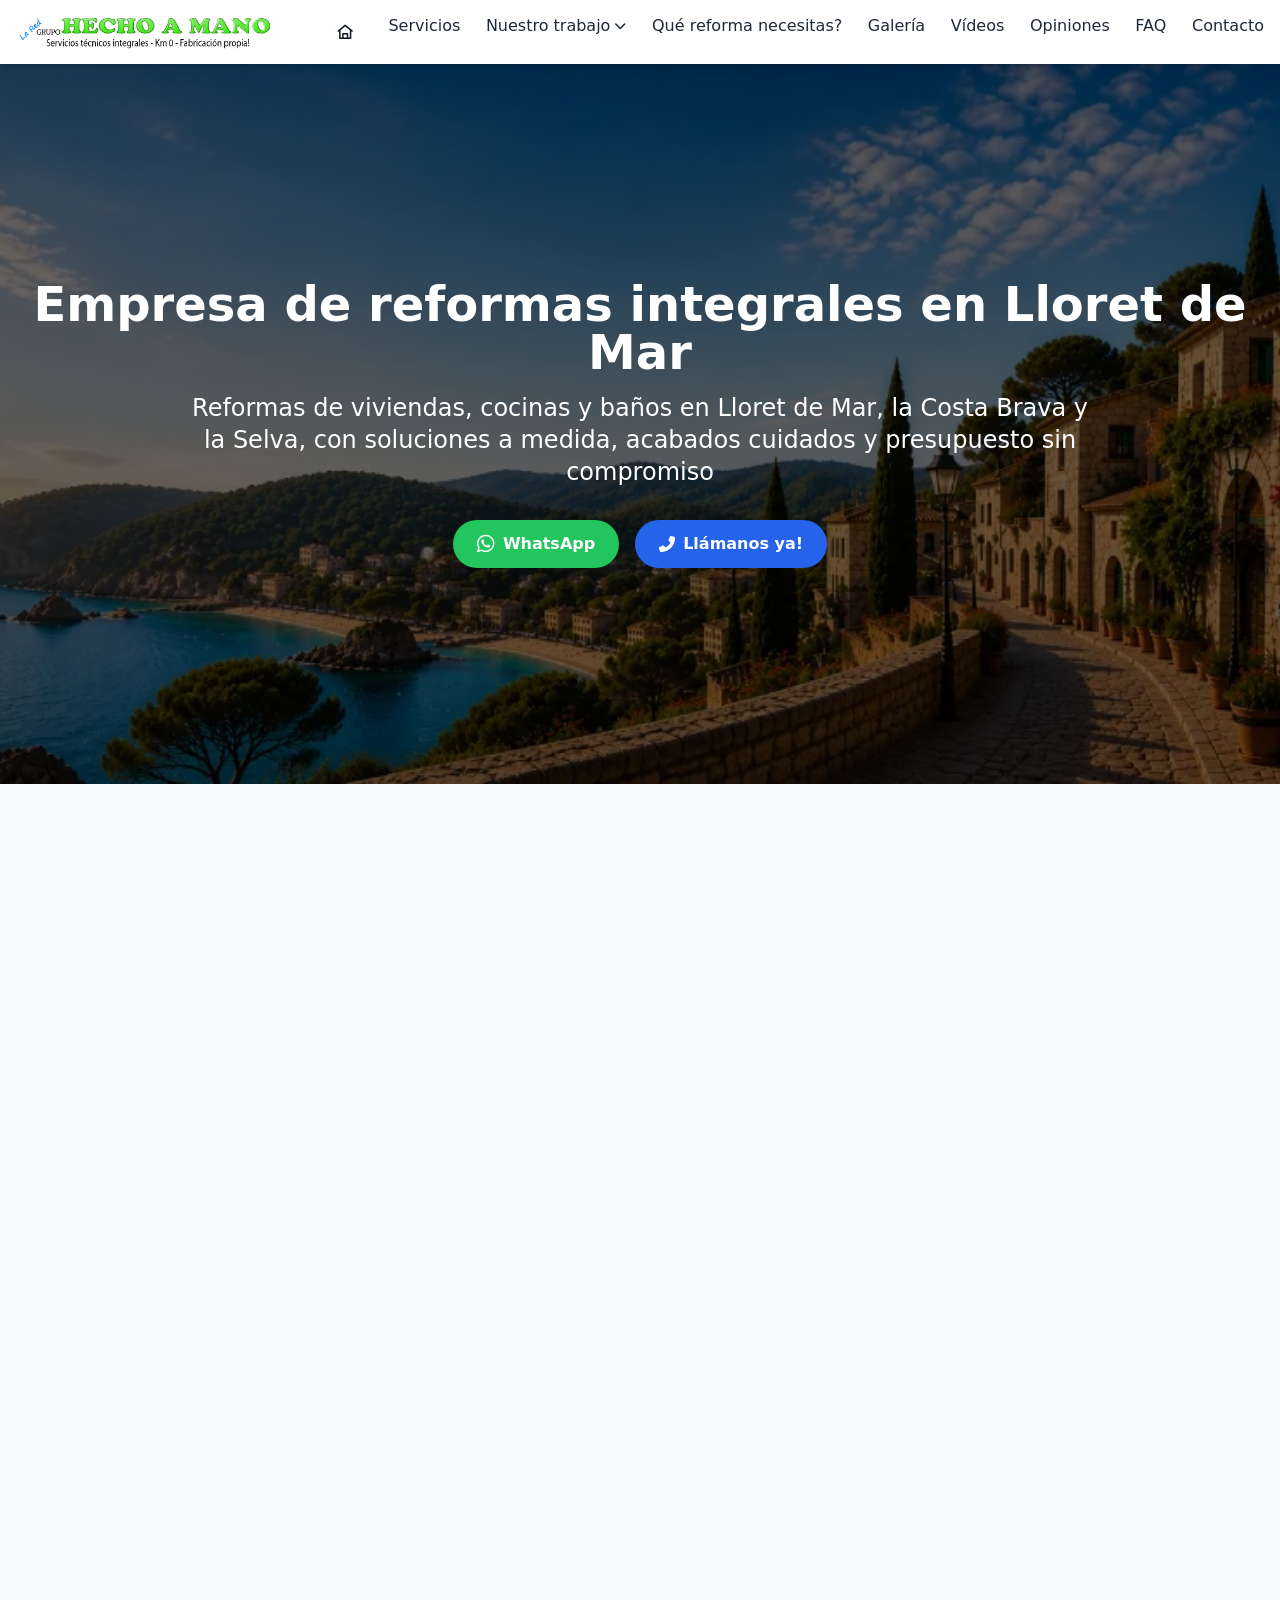
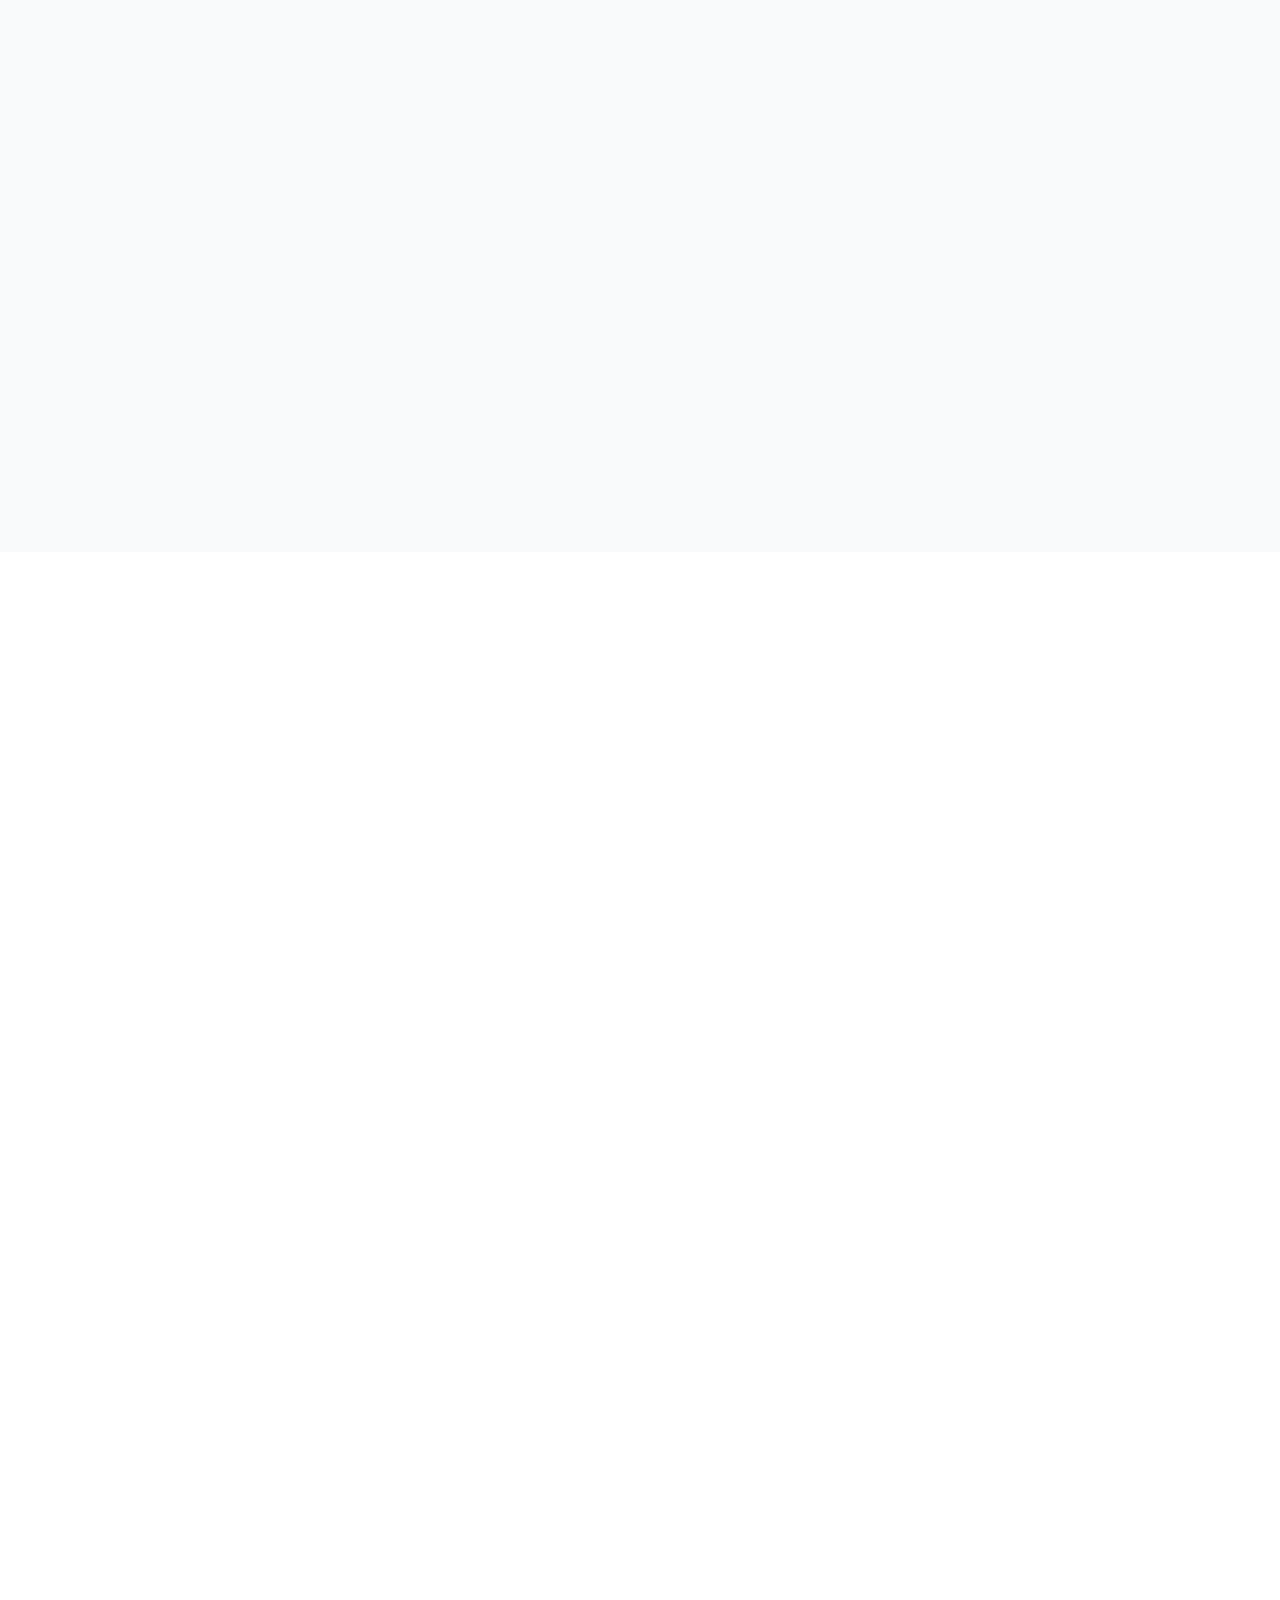
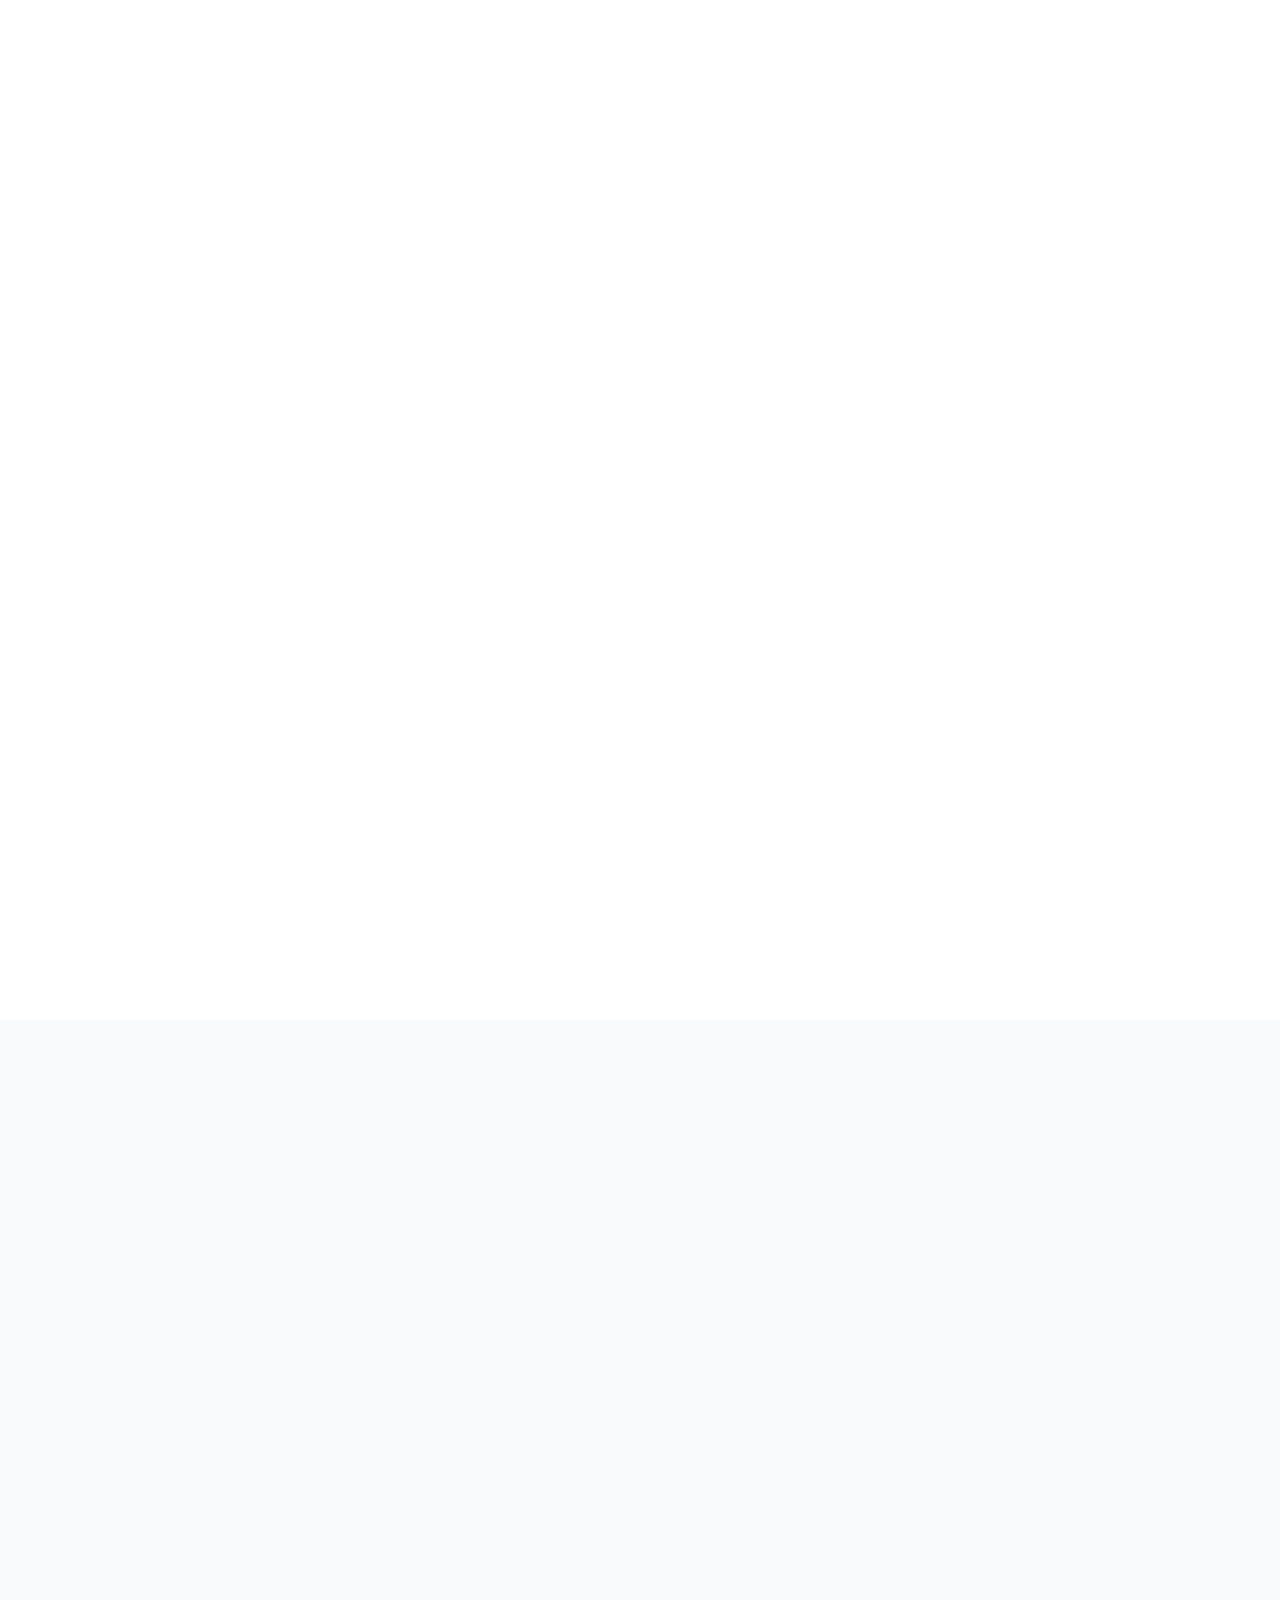
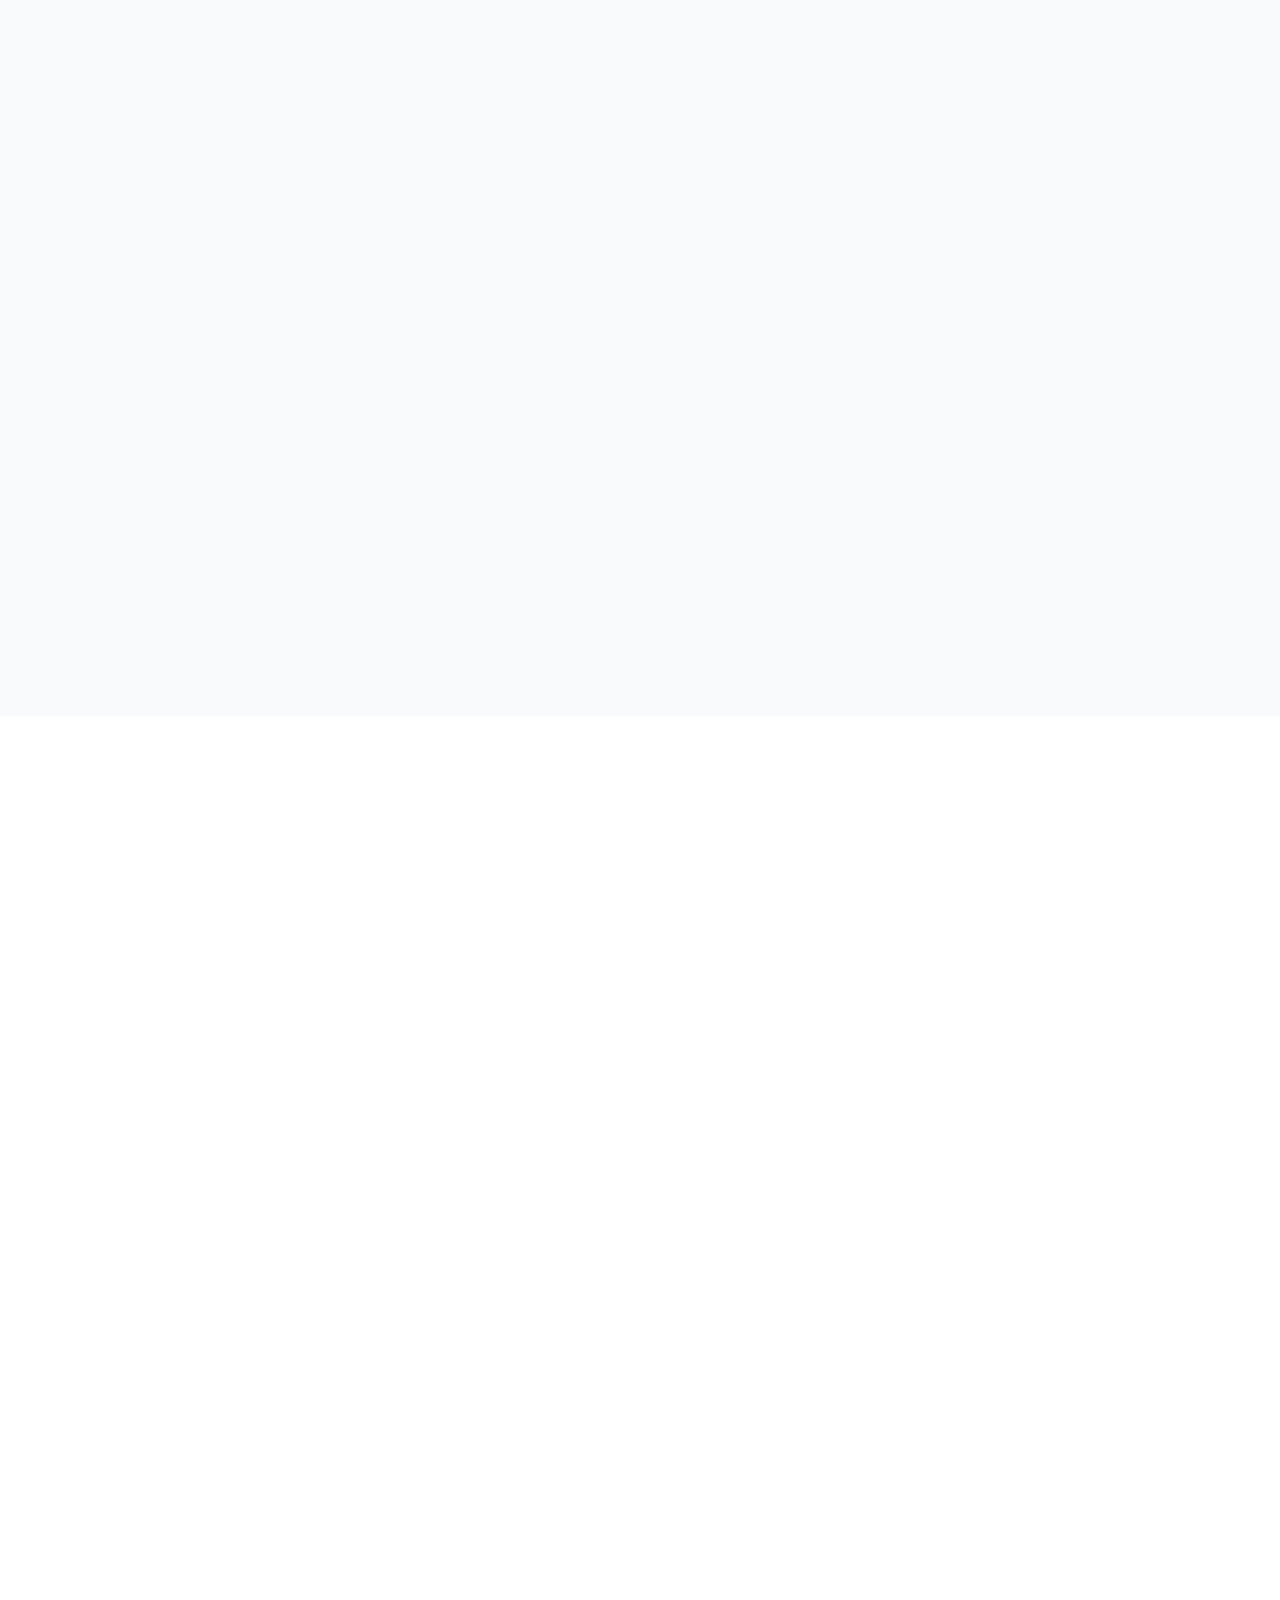
<file: index.html>
<!--suppress HtmlDeprecatedAttribute -->
<!DOCTYPE html>
<html lang="es" prefix="og: http://ogp.me/ns# fb: http://ogp.me/ns/fb#">
<head>
    <meta charset="utf-8">
    <!-- METADATOS BÁSICOS SEO -->
    <title>Reformas integrales en Lloret de Mar | Grupo Hecho a Mano</title>
    <meta name="description"
          content="Empresa de reformas integrales en Lloret de Mar. Reformas de viviendas, cocinas y baños en la Costa Brava y la Selva. Presupuesto sin compromiso.">
    <meta name="keywords"
          content="reformas integrales en Lloret de Mar, empresa de reformas Lloret de Mar, reformas de viviendas Lloret de Mar, reformas de cocinas Lloret de Mar, reformas de baños Lloret de Mar">
    <meta name="author" content="Reformas Hecho a Mano, S.L.U.">
    <meta name="robots" content="index, follow">
    <meta name="viewport" content="width=device-width, initial-scale=1.0">
    <meta name="theme-color" content="#2E2E2E">

    <!-- OPEN GRAPH (Facebook, LinkedIn) -->
    <meta property="og:title" content="Reformas integrales en Lloret de Mar | Grupo Hecho a Mano"/>
    <meta property="og:description"
          content="Reformas de viviendas, cocinas y baños en Lloret de Mar, la Costa Brava y la Selva. Soluciones a medida y presupuesto sin compromiso."/>
    <meta property="og:url" content="https://hechamano.es/"/>

    <meta property="og:type" content="website"/>
    <meta property="og:updated_time" content="2025-04-27T10:00:00+01:00">
    <meta property="og:locale" content="es_ES">

    <meta property="og:site_name" content="Grupo Hecho a Mano"/>
    <meta property="fb:app_id" content="756657850524448">
    <meta property="fb:admins" content="100063522040654">

    <!-- Open Graph (use absolute image URL for reliable previews) -->
    <meta property="og:image" content="https://hechamano.es/empresa_de_reformas_integrales_en_lloret_de_mar/img/foto-destacada.webp"/>
    <meta property="og:image:secure_url" content="https://hechamano.es/empresa_de_reformas_integrales_en_lloret_de_mar/img/foto-destacada.webp"/>
    <meta property="og:image:type" content="image/webp"/>
    <meta property="og:image:width" content="1200"/>
    <meta property="og:image:height" content="630"/>

    <!-- Open Graph -->
    <meta property="og:image:alt" content="Equipo de Grupo HECHO A MANO ejecutando una reforma integral en Lloret de Mar, con comparativa antes y después">

    <!-- Twitter Cards (large image) -->
    <meta name="twitter:card" content="summary_large_image"/>
    <meta name="twitter:image" content="https://hechamano.es/empresa_de_reformas_integrales_en_lloret_de_mar/img/foto-destacada.webp"/>
    <meta name="twitter:image:alt" content="Grupo HECHO A MANO en acción: reforma integral en Lloret de Mar con resultado antes y después">

    <meta name="twitter:title" content="Reformas integrales en Lloret de Mar | Grupo Hecho a Mano"/>
    <meta name="twitter:description"
          content="Empresa de reformas integrales en Lloret de Mar. Reformas de viviendas, cocinas y baños con presupuesto sin compromiso."/>
    <meta name="twitter:site" content="@hechamanoes"/>
    <meta name="twitter:creator" content="@hechamanoes">

    <!-- CANONICAL URL -->
    <link rel="canonical" href="https://hechamano.es/"/>

    <link rel="alternate" hreflang="es-ES" href="https://hechamano.es/">
    <link rel="alternate" hreflang="es" href="https://hechamano.es/">
    <link rel="alternate" hreflang="x-default" href="https://hechamano.es/">

    <!-- para que las rutas /slug sigan cargando /img, /css, etc. -->
    <base href="/">

    <link rel="preload"
          as="image"
          href="/empresa_de_reformas_integrales_en_lloret_de_mar/img/header_1200x416.webp"
          type="image/webp"
          media="(min-width: 768px)"
          fetchpriority="high">
    <link rel="preload"
          as="image"
          href="/empresa_de_reformas_integrales_en_lloret_de_mar/img/header_800x277.jpg"
          type="image/jpeg"
          media="(max-width: 767px)"
          fetchpriority="high">

    <!-- SCHEMA.ORG JSON-LD (EMPRESA LOCAL) -->
    <script type="application/ld+json">
        {
            "@context": "https://schema.org",
            "@type": "LocalBusiness",
            "name": "Grupo HECHO A MANO",
            "image": "https://hechamano.es/empresa_de_reformas_integrales_en_lloret_de_mar/img/foto-destacada.webp",
            "url": "https://hechamano.es/",
            "telephone": "+34 620 53 04 54",
            "priceRange": "€€",
            "address": {
                "@type": "PostalAddress",
                "streetAddress": "Av. Vila de Tossa, 56",
                "addressLocality": "Lloret de Mar",
                "addressRegion": "Girona",
                "postalCode": "17310",
                "addressCountry": "ES"
            },
            "geo": {
                "@type": "GeoCoordinates",
                "latitude": 41.6973503,
                "longitude": 2.8392392
            },
            "sameAs": [
                "https://www.facebook.com/hechamano.es",
                "https://x.com/hechamanoes",
                "https://www.youtube.com/@laredgrupohechoamano-refor6156",
                "https://www.instagram.com/hechamano.es/"
            ],
            "legalName": "Reformas Hecho a Mano, S.L.U.",
            "taxID": "B56416514",
            "openingHoursSpecification": [
                {
                    "@type": "OpeningHoursSpecification",
                    "dayOfWeek": [
                        "Monday",
                        "Tuesday",
                        "Wednesday",
                        "Thursday",
                        "Friday",
                        "Saturday"
                    ],
                    "opens": "08:00",
                    "closes": "20:00"
                }
            ],
            "areaServed": [
                {
                    "@type": "City",
                    "name": "Lloret de Mar"
                },
                {
                    "@type": "City",
                    "name": "Calella"
                },
                {
                    "@type": "City",
                    "name": "Pineda de Mar"
                },
                {
                    "@type": "City",
                    "name": "Arenys de Mar"
                },
                {
                    "@type": "City",
                    "name": "Sant Pol de Mar"
                },
                {
                    "@type": "City",
                    "name": "Malgrat de Mar"
                },
                {
                    "@type": "City",
                    "name": "Tossa de Mar"
                },
                {
                    "@type": "City",
                    "name": "Blanes"
                },
                {
                    "@type": "City",
                    "name": "Palafolls"
                },
                {
                    "@type": "City",
                    "name": "Tordera"
                },
                {
                    "@type": "City",
                    "name": "Sant Feliu de Guíxols"
                },
                {
                    "@type": "City",
                    "name": "Platja d'Aro"
                },
                {
                    "@type": "City",
                    "name": "S'Agaró"
                }
            ]
        }
    </script>

    <!-- SCHEMA.ORG JSON-LD (FAQPage para GEO) -->
    <script type="application/ld+json">
        {
            "@context": "https://schema.org",
            "@type": "FAQPage",
            "mainEntity": [
                {
                    "@type": "Question",
                    "name": "¿Cuánto suele durar una reforma integral de 70–90 m² en Lloret de Mar?",
                    "acceptedAnswer": {
                        "@type": "Answer",
                        "text": "De forma orientativa, una reforma integral de este tamaño suele completarse en un plazo aproximado de entre 6 y 10 semanas. La duración final dependerá del tipo de intervención, los permisos municipales necesarios y la coordinación de los diferentes gremios. Después de la visita técnica, entregamos una planificación detallada con las fases de obra y las fechas estimadas."
                    }
                },
                {
                    "@type": "Question",
                    "name": "¿Hace falta solicitar licencia para una reforma en Lloret de Mar?",
                    "acceptedAnswer": {
                        "@type": "Answer",
                        "text": "El permiso necesario depende del alcance de la obra. Las actuaciones sencillas suelen tramitarse mediante comunicación previa o licencia simplificada, mientras que las reformas de mayor entidad pueden requerir un proyecto técnico. Nuestro equipo ofrece asesoramiento y puede encargarse de gestionar la documentación correspondiente."
                    }
                },
                {
                    "@type": "Question",
                    "name": "¿Trabajáis también fuera de Lloret de Mar?",
                    "acceptedAnswer": {
                        "@type": "Answer",
                        "text": "Sí. Además de realizar reformas integrales en Lloret de Mar, prestamos servicio en localidades cercanas como Malgrat de Mar, Santa Susanna, Pineda de Mar, Calella, Blanes, Tossa de Mar, Tordera, Palafolls, Arenys de Mar, Sant Pol de Mar y diferentes zonas de la Selva, el Maresme y el Baix Empordà."
                    }
                },
                {
                    "@type": "Question",
                    "name": "¿Qué garantía tienen vuestras reformas?",
                    "acceptedAnswer": {
                        "@type": "Answer",
                        "text": "Todas nuestras reformas cuentan con garantía por escrito, tanto en la ejecución de la mano de obra como en los materiales utilizados, siempre de acuerdo con la normativa vigente y las condiciones de cada fabricante. Además, ofrecemos atención posventa tras la finalización del proyecto."
                    }
                },
                {
                    "@type": "Question",
                    "name": "¿Cómo organizáis una reforma integral?",
                    "acceptedAnswer": {
                        "@type": "Answer",
                        "text": "Nuestro proceso de trabajo se divide en varias fases: visita técnica y toma de medidas, elaboración del presupuesto en 48–72 horas, planificación de la obra y gestión de permisos, ejecución coordinada de los distintos gremios, limpieza final y entrega del proyecto terminado, junto con la activación de la garantía y el servicio posventa."
                    }
                },
                {
                    "@type": "Question",
                    "name": "¿Se puede adaptar la reforma al presupuesto disponible?",
                    "acceptedAnswer": {
                        "@type": "Answer",
                        "text": "Sí. Planteamos distintas alternativas en materiales, acabados y soluciones constructivas para ajustar el proyecto a diferentes rangos de inversión, optimizando el coste sin comprometer la calidad, la seguridad ni la durabilidad del resultado final."
                    }
                }
            ]
        }
    </script>

    <!-- SCHEMA.ORG JSON-LD (Breadcrumbs) -->
    <script type="application/ld+json">
        {
            "@context": "https://schema.org",
            "@type": "BreadcrumbList",
            "itemListElement": [
                {
                    "@type": "ListItem",
                    "position": 1,
                    "name": "Inicio",
                    "item": "https://hechamano.es/"
                },
                {
                    "@type": "ListItem",
                    "position": 2,
                    "name": "Guías",
                    "item": "https://hechamano.es/#guias"
                }
            ]
        }
    </script>

    <!-- SCHEMA.ORG JSON-LD (HowTo: Cambiar bañera por ducha) -->
    <script type="application/ld+json">
        {
            "@context": "https://schema.org",
            "@type": "HowTo",
            "name": "Cómo cambiar una bañera por un plato de ducha",
            "description": "Proceso paso a paso para sustituir una bañera antigua por una ducha moderna, cómoda y funcional",
            "totalTime": "P2D",
            "estimatedCost": {
                "@type": "MonetaryAmount",
                "currency": "EUR",
                "value": "1290"
            },
            "step": [
                {
                    "@type": "HowToStep",
                    "name": "Acondicionamiento de la zona y desmontaje",
                    "text": "Protección de las superficies del baño y retirada ordenada de la bañera existente."
                },
                {
                    "@type": "HowToStep",
                    "name": "Preparación del soporte e impermeabilización",
                    "text": "Revisión de la base, adecuación de la zona e impermeabilización correcta antes de instalar la nueva ducha."
                },
                {
                    "@type": "HowToStep",
                    "name": "Instalación del plato de ducha y la mampara",
                    "text": "Colocación del nuevo plato de ducha y montaje de la mampara correspondiente."
                },
                {
                    "@type": "HowToStep",
                    "name": "Sellado final y comprobaciones",
                    "text": "Aplicación de sellado sanitario y revisión del funcionamiento, la estanqueidad y el uso correcto de la instalación."
                }
            ]
        }
    </script>

    <link rel="stylesheet" href="/empresa_de_reformas_integrales_en_lloret_de_mar/assets/tailwind.css">
    <link rel="preconnect" href="https://cdnjs.cloudflare.com" crossorigin>
    <link rel="preload"
          href="https://cdnjs.cloudflare.com/ajax/libs/font-awesome/6.4.0/css/all.min.css"
          as="style"
          onload="this.onload=null;this.rel='stylesheet'">
    <noscript>
        <link rel="stylesheet" href="https://cdnjs.cloudflare.com/ajax/libs/font-awesome/6.4.0/css/all.min.css">
    </noscript>
    <link rel="icon" type="image/png" sizes="32x32"
          href="https://cdn.jsdelivr.net/gh/twitter/twemoji@14.0.2/assets/72x72/1f3e0.png">
    <link rel="icon" type="image/png" sizes="16x16"
          href="https://cdn.jsdelivr.net/gh/twitter/twemoji@14.0.2/assets/72x72/1f3e0.png">
    <link rel="apple-touch-icon" sizes="180x180"
          href="https://cdn.jsdelivr.net/gh/twitter/twemoji@14.0.2/assets/72x72/1f3e0.png">
    <style>
        /* Custom CSS */
        .hero {
            background: linear-gradient(rgba(0, 0, 0, 0.6), rgba(0, 0, 0, 0.6)), url('/empresa_de_reformas_integrales_en_lloret_de_mar/img/header_1200x416.webp');
            background-repeat: no-repeat;
            background-size: cover;
            background-position: center center;
            min-height: 80vh;
            padding: clamp(2rem, 6vh, 4rem) 0;
        }

        @media (max-width: 767px) {
            .hero {
                background-image: linear-gradient(rgba(0, 0, 0, 0.6), rgba(0, 0, 0, 0.6)), url('/empresa_de_reformas_integrales_en_lloret_de_mar/img/header_800x277.jpg');
            }
        }

        body > section:not(#inicio) {
            content-visibility: auto;
            contain-intrinsic-size: auto 900px;
        }

        /* Estilos para videos de YouTube */
        #videos {
            scroll-margin-top: 90px;
        }

        .youtube {
            margin-bottom: 30px;
            position: relative;
            padding-top: 56.25%;
            overflow: hidden;
            cursor: pointer;
            border-radius: 8px;
            box-shadow: 0 4px 6px rgba(0, 0, 0, 0.1);
        }

        .youtube img {
            width: 100%;
            top: 0;
            left: 0;
            transition: transform 0.3s ease;
        }

        .youtube:hover img {
            transform: scale(1.05);
        }

        .youtube .play-button {
            width: 90px;
            height: 60px;
            background-color: #333;
            box-shadow: 0 0 30px rgba(0, 0, 0, 0.6);
            z-index: 1;
            opacity: 0.8;
            border-radius: 6px;
            transition: all 0.3s ease;
        }

        .youtube:hover .play-button {
            opacity: 1;
            transform: translate3d(-50%, -50%, 0) scale(1.1);
        }

        .youtube .play-button:before {
            content: "";
            border-style: solid;
            border-width: 15px 0 15px 26.0px;
            border-color: transparent transparent transparent #fff;
        }

        .youtube img,
        .youtube .play-button {
            cursor: pointer;
        }

        .youtube img,
        .youtube iframe,
        .youtube .play-button,
        .youtube .play-button:before {
            position: absolute;
        }

        .youtube .play-button,
        .youtube .play-button:before {
            top: 50%;
            left: 50%;
            transform: translate3d(-50%, -50%, 0);
        }

        .youtube iframe {
            height: 100%;
            width: 100%;
            top: 0;
            left: 0;
            border: none;
        }

        /* Modal styles */
        .modal {
            display: none;
            position: fixed;
            z-index: 1000;
            left: 0;
            top: 0;
            width: 100%;
            height: 100%;
            background-color: rgba(0, 0, 0, 0.9);
            overflow: auto;
        }

        .modal-content {
            margin: auto;
            display: block;
            max-width: 90%;
            max-height: 90vh;
            margin-top: 5vh;
        }

        .close {
            position: absolute;
            top: 15px;
            right: 35px;
            color: #f1f1f1;
            font-size: 40px;
            font-weight: bold;
            cursor: pointer;
        }

        .modal-nav {
            position: absolute;
            top: 50%;
            transform: translateY(-50%);
            color: #f1f1f1;
            font-size: 40px;
            font-weight: bold;
            cursor: pointer;
            background: rgba(0, 0, 0, 0.5);
            padding: 10px 15px;
            border-radius: 5px;
            transition: background 0.3s ease;
        }

        .modal-nav:hover {
            background: rgba(0, 0, 0, 0.8);
        }

        .prev {
            left: 20px;
        }

        .next {
            right: 20px;
        }

        .gallery-item {
            cursor: pointer;
            transition: transform 0.3s ease;
        }

        .gallery-item:hover {
            transform: scale(1.03);
        }

        .service-card {
            transition: transform 0.3s ease, box-shadow 0.3s ease;
        }

        .service-card:hover {
            transform: translateY(-5px);
            box-shadow: 0 10px 25px rgba(0, 0, 0, 0.1);
        }

        .google-reviews-frame {
            width: 100%;
            min-height: 760px;
            border: 0;
            overflow: hidden;
        }

        @media (max-width: 767px) {
            .google-reviews-frame {
                min-height: 1280px;
            }
        }

        .whatsapp-btn {
            transition: background-color 0.3s ease;
        }

        .whatsapp-btn:hover {
            background-color: #25D366;
        }

        .site-logo-link {
            flex-shrink: 0;
            margin-right: clamp(1rem, 2.4vw, 2rem);
        }

        .site-logo-link img {
            display: block;
            max-width: clamp(13rem, 22vw, 16rem);
            object-fit: contain;
        }

        .desktop-nav {
            flex: 1;
            justify-content: flex-end;
            gap: clamp(1rem, 2vw, 2rem);
        }

        .nav-link {
            position: relative;
        }

        .nav-link::after {
            content: '';
            position: absolute;
            width: 0;
            height: 2px;
            bottom: 0;
            left: 0;
            background-color: #3b82f6;
            transition: width 0.3s ease;
        }

        .nav-link:hover::after {
            width: 100%;
        }

        .home-link {
            display: inline-flex;
            width: 2.25rem;
            height: 2.25rem;
            align-items: center;
            justify-content: center;
            border-radius: 9999px;
            color: #111827;
            transition: background-color 0.2s ease, color 0.2s ease;
        }

        .home-link:hover,
        .home-link:focus {
            background-color: #eff6ff;
            color: #2563eb;
            outline: none;
        }

        .home-link::after {
            bottom: 0.1rem;
            left: 50%;
            transform: translateX(-50%);
        }

        .home-link svg {
            width: 1.15rem;
            height: 1.15rem;
        }

        .work-menu {
            position: relative;
        }

        .work-submenu {
            position: absolute;
            top: 100%;
            left: 0;
            z-index: 60;
            width: 22rem;
            max-height: calc(100vh - 90px);
            overflow-y: auto;
            padding: 0.5rem;
            background: #fff;
            border: 1px solid #e5e7eb;
            border-radius: 0.5rem;
            box-shadow: 0 18px 40px rgba(15, 23, 42, 0.16);
            opacity: 0;
            visibility: hidden;
            transform: translateY(0.75rem);
            transition: opacity 0.2s ease, transform 0.2s ease, visibility 0.2s ease;
        }

        .work-menu:hover .work-submenu,
        .work-menu:focus-within .work-submenu {
            opacity: 1;
            visibility: visible;
            transform: translateY(0.5rem);
        }

        .work-submenu a {
            display: block;
            padding: 0.6rem 0.75rem;
            border-radius: 0.375rem;
            color: #374151;
            font-size: 0.9rem;
            line-height: 1.25rem;
        }

        .work-submenu a:hover,
        .work-submenu a:focus {
            background: #eff6ff;
            color: #2563eb;
            outline: none;
        }

        .mobile-work-submenu a {
            display: block;
            padding: 0.5rem 0 0.5rem 1rem;
            color: #4b5563;
            font-size: 0.95rem;
            line-height: 1.35rem;
        }

        /* Mobile menu animation */
        .mobile-menu {
            max-height: 0;
            overflow: hidden;
            transition: max-height 0.3s ease-out;
        }

        .mobile-menu.open {
            max-height: calc(100vh - 70px);
            overflow-y: auto;
            transition: max-height 0.5s ease-in;
        }

        /* Test styles */
        .test-step {
            display: none;
        }

        .test-step.active {
            display: block;
            animation: fadeIn 0.5s ease;
        }

        @keyframes fadeIn {
            from {
                opacity: 0;
                transform: translateY(20px);
            }
            to {
                opacity: 1;
                transform: translateY(0);
            }
        }

        .option-card {
            transition: all 0.3s ease;
            cursor: pointer;
        }

        .option-card:hover {
            transform: translateY(-5px);
            box-shadow: 0 10px 15px rgba(0, 0, 0, 0.1);
        }

        .option-card.selected {
            border-color: #3b82f6;
            background-color: #eff6ff;
        }

        .progress-bar {
            height: 6px;
            transition: width 0.5s ease;
        }

        /* Result animation */
        .result-container {
            animation: bounceIn 0.7s ease;
        }

        @keyframes bounceIn {
            0% {
                transform: scale(0.8);
                opacity: 0;
            }
            50% {
                transform: scale(1.05);
            }
            100% {
                transform: scale(1);
                opacity: 1;
            }
        }
    </style>
    <script>
        // Test functionality
        document.addEventListener('DOMContentLoaded', function () {

            // Menú móvil (abrir/cerrar + cerrar al hacer clic en un enlace)
            const mobileMenuButton = document.getElementById('mobile-menu-button');
            const mobileMenu = document.getElementById('mobile-menu');

            if (mobileMenuButton && mobileMenu) {
                mobileMenuButton.addEventListener('click', () => {
                    mobileMenu.classList.toggle('open');
                    mobileMenuButton.setAttribute('aria-expanded', mobileMenu.classList.contains('open') ? 'true' : 'false');
                });

                mobileMenu.querySelectorAll('a').forEach(link => {
                    link.addEventListener('click', () => {
                        mobileMenu.classList.remove('open');
                        mobileMenuButton.setAttribute('aria-expanded', 'false');
                    });
                });
            }

            // Variables del test
            const testContainer = document.getElementById('test-container');
            const steps = document.querySelectorAll('.test-step');
            const testPrevBtn = document.getElementById('prev-btn');
            const testNextBtn = document.getElementById('next-btn');
            const progressBar = document.getElementById('progress-bar');
            const progressPercentage = document.getElementById('progress-percentage');
            const resultTitle = document.getElementById('result-title');
            const resultDescription = document.getElementById('result-description');
            const resultAdvice = document.getElementById('result-advice');

            let currentStep = 0;
            let totalScore = 0;
            const totalSteps = steps.length - 1; // Excluding results step
            const stepScores = Array(totalSteps).fill(0); // Array para guardar las puntuaciones por paso

            // Initialize test
            function initTest() {
                showStep(0);
                updateProgress();
            }

            // Show specific step
            function showStep(stepIndex) {
                steps.forEach((step, index) => {
                    step.classList.remove('active');
                    if (index === stepIndex) {
                        step.classList.add('active');
                    }
                });

                // Update navigation buttons
                testPrevBtn.style.display = stepIndex > 0 ? 'block' : 'none';
                testNextBtn.style.display = stepIndex < totalSteps ? 'block' : 'none';

                // Clear previous selections
                const options = document.querySelectorAll('.option-card');
                options.forEach(option => option.classList.remove('selected'));
            }

            // Update progress bar
            function updateProgress() {
                const progress = (currentStep / totalSteps) * 100;
                progressBar.style.width = `${progress}%`;
                progressPercentage.textContent = `${Math.round(progress)}%`;
            }

            // Handle option selection
            document.querySelectorAll('.option-card').forEach(option => {
                option.addEventListener('click', function () {
                    const options = this.parentElement.querySelectorAll('.option-card');
                    options.forEach(opt => opt.classList.remove('selected'));
                    this.classList.add('selected');

                    // Actualizar puntuación del paso actual y total
                    const value = parseInt(this.dataset.value);
                    stepScores[currentStep] = value;
                    totalScore = stepScores.reduce((a, b) => a + b, 0);

                    if (currentStep < totalSteps - 1) {
                        currentStep++;
                        showStep(currentStep);
                        updateProgress();
                    } else {
                        showResults();
                    }
                });
            });

            // Navigation buttons
            testPrevBtn.addEventListener('click', function () {
                if (currentStep > 0) {
                    currentStep--;
                    showStep(currentStep);
                    updateProgress();
                }
            });

            // Show results
            function showResults() {
                // 1. Ocultamos todos los pasos
                steps.forEach(step => step.classList.remove('active'));

                // 2. Mostramos el paso de resultados
                const resultStep = document.querySelector('[data-step="7"]');
                if (resultStep) {
                    resultStep.classList.add('active');
                    // Scroll suave al resultado
                    resultStep.scrollIntoView({behavior: 'smooth'});
                }

                let result = '';
                let description = '';
                let advice = '';

                if (totalScore >= 18) {
                    result = 'Tu vivienda requiere una reforma integral completa.';
                    description = 'Por el estado general del inmueble, lo más recomendable es una renovación total. Sería necesario sustituir ventanas y puertas, actualizar cocina y baño, renovar los suelos y revisar todas las instalaciones.';
                    advice = 'Te recomendamos plantear una reforma integral con obra y acabados interiores para conseguir una vivienda más cómoda, eficiente y actual.';
                } else if (totalScore >= 15) {
                    result = 'La vivienda necesita una reforma parcial importante en varias zonas.';
                    description = 'Hay diferentes áreas clave que presentan desgaste o falta de funcionalidad, por lo que conviene actuar de forma prioritaria para mejorar el confort general del inmueble.';
                    advice = 'Lo más recomendable es empezar por los espacios con mayor impacto en el día a día —como cocina, baño y climatización— y priorizar soluciones que mejoren la eficiencia energética.';
                } else if (totalScore >= 12) {
                    result = 'Algunas zonas de la vivienda necesitan actualizarse, aunque el estado general es correcto.';
                    description = 'El inmueble se conserva bien en conjunto, pero hay estancias o elementos concretos que podrían renovarse para mejorar su uso, estética y comodidad.';
                    advice = 'Te aconsejamos centrar la reforma en los elementos más antiguos o menos eficientes, como ventanas, suelos o sistemas de calefacción, para ganar confort sin acometer una obra completa.';
                } else if (totalScore >= 9) {
                    result = 'Solo parece necesario renovar elementos puntuales de la vivienda.';
                    description = 'La vivienda se encuentra en buen estado general, aunque algunos componentes pueden modernizarse para mejorar el confort, la funcionalidad y el rendimiento energético.';
                    advice = 'Conviene valorar la sustitución de los elementos más desactualizados, como carpinterías o climatización, para optimizar el bienestar diario y reducir el consumo.';
                } else if (totalScore >= 6) {
                    result = 'La vivienda está en buen estado y no requiere reformas importantes por ahora.';
                    description = 'En términos generales, el inmueble mantiene unas condiciones adecuadas, aunque podrían realizarse pequeñas mejoras para aumentar la comodidad y aprovechar mejor algunos espacios.';
                    advice = 'Recomendamos realizar ajustes puntuales en aquellos elementos que puedan mejorar el confort, la funcionalidad o la eficiencia energética del hogar.';
                } else {
                    result = '¡Tu vivienda se encuentra en muy buen estado y solo necesita pequeños retoques!';
                    description = 'El inmueble presenta unas condiciones excelentes, con instalaciones actuales, eficientes y en correcto funcionamiento, lo que garantiza comodidad y buen rendimiento en el uso diario.';
                    advice = 'Aunque no necesita obras relevantes, algunas mejoras concretas pueden ayudarte a personalizar la vivienda, aumentar el confort y aportar más valor al inmueble.';
                }

                // Renueva el contenido de los resultados
                if (resultTitle) resultTitle.textContent = result;
                if (resultDescription) resultDescription.textContent = description;
                if (resultAdvice) resultAdvice.textContent = advice;

                // Completar la barra de progreso hasta el 100%
                if (progressBar) progressBar.style.width = '100%';
                if (progressPercentage) progressPercentage.textContent = '100%';

                // Desactivar o esconder el botón para continuar
                if (testNextBtn) testNextBtn.style.display = 'none';

                // Provocar un reflujo (reflow) para garantizar que las modificaciones se reflejan correctamente.
                resultStep.offsetHeight;
            }

            // Iniciando prueba…
            initTest();

            // Muestra de fotos
            const modal = document.getElementById('imageModal');
            const modalImg = document.getElementById('modalImage');
            const closeBtn = document.getElementsByClassName('close')[0];
            const galleryPrevBtn = document.querySelector('.prev');
            const galleryNextBtn = document.querySelector('.next');
            const galleryImages = document.querySelectorAll('.gallery-item img');
            let currentImageIndex = 0;

            // Incorporar acción al hacer clic en cada imagen
            galleryImages.forEach((img, index) => {
                img.addEventListener('click', function () {
                    currentImageIndex = index;
                    modal.style.display = 'block';
                    modalImg.src = this.src;
                });
            });

            // Desplazamiento entre imágenes
            galleryPrevBtn.addEventListener('click', function () {
                currentImageIndex = (currentImageIndex - 1 + galleryImages.length) % galleryImages.length;
                modalImg.src = galleryImages[currentImageIndex].src;
            });

            galleryNextBtn.addEventListener('click', function () {
                currentImageIndex = (currentImageIndex + 1) % galleryImages.length;
                modalImg.src = galleryImages[currentImageIndex].src;
            });

            // Cerrar ventana al pulsar la X
            closeBtn.addEventListener('click', function () {
                modal.style.display = 'none';
            });

            // Cerrar ventana al hacer clic fuera de la imagen
            window.addEventListener('click', function (event) {
                if (event.target === modal) {
                    modal.style.display = 'none';
                }
            });

            // Control de imágenes con el teclado
            document.addEventListener('keydown', function (event) {
                if (modal.style.display === 'block') {
                    if (event.key === 'ArrowLeft') {
                        galleryPrevBtn.click();
                    } else if (event.key === 'ArrowRight') {
                        galleryNextBtn.click();
                    } else if (event.key === 'Escape') {
                        closeBtn.click();
                    }
                }
            });

            // Integración de vídeos de YouTube
            const youtubeVideos = document.querySelectorAll(".youtube");

            function loadYoutubeThumbnail(video) {
                if (video.dataset.thumbnailLoaded === "true") return;

                const image = new Image();
                image.decoding = "async";
                image.alt = "Vista previa del vídeo de reformas";
                image.src = "https://img.youtube.com/vi/" + video.dataset.embed + "/sddefault.jpg";
                video.appendChild(image);
                video.dataset.thumbnailLoaded = "true";
            }

            function activateYoutubeVideo() {
                const iframe = document.createElement("iframe");
                iframe.setAttribute("frameborder", "0");
                iframe.setAttribute("allowfullscreen", "");
                iframe.setAttribute("loading", "lazy");
                iframe.setAttribute("allow", "accelerometer; autoplay; clipboard-write; encrypted-media; gyroscope; picture-in-picture");
                iframe.setAttribute("src", "https://www.youtube.com/embed/" + this.dataset.embed + "?rel=0&showinfo=0&autoplay=1");
                this.innerHTML = "";
                this.appendChild(iframe);
            }

            if ("IntersectionObserver" in window) {
                const youtubeObserver = new IntersectionObserver((entries, observer) => {
                    entries.forEach(entry => {
                        if (entry.isIntersecting) {
                            loadYoutubeThumbnail(entry.target);
                            observer.unobserve(entry.target);
                        }
                    });
                }, {rootMargin: "300px 0px"});

                youtubeVideos.forEach(video => {
                    youtubeObserver.observe(video);
                    video.addEventListener("click", activateYoutubeVideo);
                });
            } else {
                youtubeVideos.forEach(video => {
                    loadYoutubeThumbnail(video);
                    video.addEventListener("click", activateYoutubeVideo);
                });
            }
        });
    </script>
</head>
<body class="font-sans text-gray-800">
<!-- Ventana emergente para la galería -->
<div id="imageModal" class="modal">
    <span class="close">&times;</span>
    <span class="modal-nav prev">&lt;</span>
    <img class="modal-content" id="modalImage" alt="Ventana emergente para la galería">
    <span class="modal-nav next">&gt;</span>
</div>

<!-- Header -->
<header class="bg-white shadow-md sticky top-0 z-50">
    <div class="container mx-auto px-4 py-3 flex justify-between items-center">
        <div class="flex items-center">
            <a href="https://hechamano.es/" class="site-logo-link flex items-center">
                <img
                    src="/empresa_de_reformas_integrales_en_lloret_de_mar/img/logo.webp"
                    alt="Grupo HECHO A MANO"
                    class="h-10 w-auto"
                    width="900"
                    height="126"
                    loading="eager"
                    decoding="async">
            </a>
        </div>

        <!-- Navegación en escritorio -->
        <nav class="hidden lg:flex desktop-nav">
            <a href="#inicio" class="nav-link home-link" aria-label="Inicio" title="Inicio">
                <svg viewBox="0 0 24 24" fill="none" stroke="currentColor" stroke-width="2"
                     stroke-linecap="round" stroke-linejoin="round" aria-hidden="true" focusable="false">
                    <path d="M3 10.5 12 3l9 7.5"></path>
                    <path d="M5 10v10h14V10"></path>
                    <path d="M9 20v-6h6v6"></path>
                </svg>
                <span class="sr-only">Inicio</span>
            </a>
            <a href="#servicios" class="nav-link font-medium">Servicios</a>
            <div class="work-menu">
                <a href="#trabajos" class="nav-link font-medium inline-flex items-center gap-1">
                    Nuestro trabajo
                    <i class="fas fa-chevron-down text-xs" aria-hidden="true"></i>
                </a>
                <div class="work-submenu" aria-label="Trabajos realizados">
                    <a href="https://hechamano.es/impermeabilizacion-terrazas-lloret-de-mar-180m2/23025/">Impermeabilización de terrazas en Lloret de Mar</a>
                    <a href="https://hechamano.es/rejas-de-ballesta-de-seguridad-instalacion-en-lloret-de-mar-girona-y-barcelona/23006/">Rejas de ballesta de seguridad</a>
                    <a href="https://hechamano.es/barrera-antiinundacion-puertas/22993/">Barreras antiinundación para puertas</a>
                    <a href="https://hechamano.es/persiana-danada-granizo-lloret-de-mar/22960/">Sustitución de persianas de aluminio</a>
                    <a href="https://hechamano.es/instalacion-ventiladores-techo-luz-lloret-de-mar/22933/">Instalación de ventiladores de techo con luz</a>
                    <a href="https://hechamano.es/instalacion-suelo-greco-gres-terraza/">Instalación de Suelo Greco Gres para terrazas</a>
                    <a href="https://hechamano.es/suelo-porcelanico-imitacion-hidraulico-lloret-de-mar/22885/">Suelo Porcelánico imitación Hidráulico</a>
                    <a href="https://hechamano.es/barandas-hierro-pintado-vidrio-mate-lloret-de-mar/22864/">Barandas de Hierro Pintado con Oxirón Blanco y Vidrio Mate 3+3</a>
                    <a href="https://hechamano.es/armarios-aluminio-medida-girona-cubrir-compresor-aire-acondicionado/22858/">Armario de Aluminio Gris Texturado para cubrir Compresor de Aire Acondicionado</a>
                    <a href="https://hechamano.es/reforma-cocina-platja-daro-encimera-porcelanica/22829/">Reforma de cocina con encimera porcelánica</a>
                    <a href="https://hechamano.es/instalacion-de-cuadros-electricos-para-particulares-y-comunidades/22770/">Acometidas eléctricas &amp; Cuadros eléctricos</a>
                    <a href="https://hechamano.es/instalacion-ventana-corredera-rpt-persiana-monoblok/20813/">Ventana corredera con RPT y persiana monoblok</a>
                    <a href="https://hechamano.es/instalacion-ventanas-aluminio/20801/">Ventana aluminio practicable oscilobatiente rotura puente térmico dos hojas color azul</a>
                    <a href="https://hechamano.es/manipulacion-vidrio-grua-precision-seguridad-lloret-de-mar/19945/">Manipulación de Vidrio con Grúa con Precisión y Seguridad en Acción</a>
                    <a href="https://hechamano.es/armario-cama-sofa-arcon-multifuncional/19934/">Armario a Medida Convertible en Cama y Sofá con Arcón</a>
                    <a href="https://hechamano.es/mampara-de-3-hojas-correderas-con-vidrios-antical/16858/">Mamparas</a>
                    <a href="https://hechamano.es/invernadero-en-lloret-de-mar/">Invernadero</a>
                    <a href="https://hechamano.es/reformas-lavabo-en-lloret-de-mar/">Reformas Lavabo</a>
                    <a href="https://hechamano.es/rehabilitacion-del-faro-de-tossa-de-mar/16700/">Rehabilitación del faro</a>
                    <a href="https://hechamano.es/fotos-carpinteria-aluminio-cataluna/5226/">Carpintería de aluminio</a>
                    <a href="https://hechamano.es/instalacion-de-barandas-de-vidrio-10x10-transparente-en-arenys-de-mar/">Instalación de barandas de vidrio 10+10 transparente</a>
                    <a href="https://hechamano.es/construccion-de-piscina-con-la-cubierta-de-cerramiento-de-aluminio-lloret/16777/">Construcción de piscina con la cubierta de cerramiento de aluminio</a>
                    <a href="https://hechamano.es/puertas-de-vidrio-templado/">Puertas de vidrio templado</a>
                    <a href="https://hechamano.es/reforma-de-lavabo-wcbano-en-lloret-de-mar/">Reforma de lavabo (WC/baño)</a>
                    <a href="https://hechamano.es/barandas-de-acero-inoxidable/">Barandas de acero inoxidable</a>
                    <a href="https://hechamano.es/reforma-claraboya-con-vidrio-de-colores/">Reformas claraboya con vidrio de colores</a>
                    <a href="https://hechamano.es/cambio-de-banera-por-plato-de-ducha-en-lloret-de-mar/17087/">Cambio de bañera por plato de ducha</a>
                    <a href="https://hechamano.es/fabricacion-de-armario-de-aluminio-en-lloret-de-mar/16829/">Fabricación de armario de aluminio</a>
                    <a href="https://hechamano.es/instalacion-de-plataforma-de-acceso-a-la-baliza-en-el-puerto-de-roses/16684/">Instalación de plataforma de acceso a la baliza en el puerto de Roses</a>
                    <a href="https://hechamano.es/fotos-de-trabajos-de-construccion-paleteria-y-reformas-integrales/3984/">Construcción y reformas integrales</a>
                    <a href="https://hechamano.es/carpinteria-de-madera-proyecto-imagen-comercial-e-interiorismo/">Carpintería de madera - Proyecto de imagen comercial e interiorismo</a>
                    <a href="https://hechamano.es/carpinteria-de-madera-espacio-moderno-inspirado-interiores-clasicos/">Carpintería de madera</a>
                    <a href="https://hechamano.es/alfombra-de-baldosas-hidraulicas-playa-de-aro/5062/">Alfombra de baldosas hidráulicas</a>
                    <a href="https://hechamano.es/instalacion-suelo-porcelanico-tossa-de-mar-lloret-blanes/16912/">Suelo porcelánico imitación madera</a>
                </div>
            </div>
            <a href="#test" class="nav-link font-medium">Qué reforma necesitas?</a>
            <a href="#galeria" class="nav-link font-medium">Galería</a>
            <a href="#videos" class="nav-link font-medium">Vídeos</a>
            <a href="#opiniones" class="nav-link font-medium">Opiniones</a>
            <a href="#faq" class="nav-link font-medium">FAQ</a>
            <a href="#contacto" class="nav-link font-medium">Contacto</a>
        </nav>

        <!-- Botón de menú móvil -->
        <button id="mobile-menu-button"
                class="lg:hidden text-gray-700 focus:outline-none"
                aria-controls="mobile-menu"
                aria-expanded="false"
                aria-label="Abrir menú de navegación">
            <i class="fas fa-bars text-2xl" aria-hidden="true"></i>
        </button>
    </div>

    <!-- Navegación móvil -->
    <nav id="mobile-menu" class="mobile-menu lg:hidden bg-white" aria-label="Menú principal">
        <div class="px-4 py-2 space-y-3">
            <a href="#inicio" class="block py-2 font-medium">Inicio</a>
            <a href="#servicios" class="block py-2 font-medium">Servicios</a>
            <details>
                <summary class="flex cursor-pointer list-none items-center justify-between py-2 font-medium">
                    Nuestro trabajo
                    <i class="fas fa-chevron-down text-xs" aria-hidden="true"></i>
                </summary>
                <div class="mobile-work-submenu">
                    <a href="https://hechamano.es/impermeabilizacion-terrazas-lloret-de-mar-180m2/23025/">Impermeabilización de terrazas en Lloret de Mar</a>
                    <a href="https://hechamano.es/rejas-de-ballesta-de-seguridad-instalacion-en-lloret-de-mar-girona-y-barcelona/23006/">Rejas de ballesta de seguridad</a>
                    <a href="https://hechamano.es/barrera-antiinundacion-puertas/22993/">Barreras antiinundación para puertas</a>
                    <a href="https://hechamano.es/persiana-danada-granizo-lloret-de-mar/22960/">Sustitución de persianas de aluminio</a>
                    <a href="https://hechamano.es/instalacion-ventiladores-techo-luz-lloret-de-mar/22933/">Instalación de ventiladores de techo con luz</a>
                    <a href="https://hechamano.es/instalacion-suelo-greco-gres-terraza/">Instalación de Suelo Greco Gres para terrazas</a>
                    <a href="https://hechamano.es/suelo-porcelanico-imitacion-hidraulico-lloret-de-mar/22885/">Suelo Porcelánico imitación Hidráulico</a>
                    <a href="https://hechamano.es/barandas-hierro-pintado-vidrio-mate-lloret-de-mar/22864/">Barandas de Hierro Pintado con Oxirón Blanco y Vidrio Mate 3+3</a>
                    <a href="https://hechamano.es/armarios-aluminio-medida-girona-cubrir-compresor-aire-acondicionado/22858/">Armario de Aluminio Gris Texturado para cubrir Compresor de Aire Acondicionado</a>
                    <a href="https://hechamano.es/reforma-cocina-platja-daro-encimera-porcelanica/22829/">Reforma de cocina con encimera porcelánica</a>
                    <a href="https://hechamano.es/instalacion-de-cuadros-electricos-para-particulares-y-comunidades/22770/">Acometidas eléctricas &amp; Cuadros eléctricos</a>
                    <a href="https://hechamano.es/instalacion-ventana-corredera-rpt-persiana-monoblok/20813/">Ventana corredera con RPT y persiana monoblok</a>
                    <a href="https://hechamano.es/instalacion-ventanas-aluminio/20801/">Ventana aluminio practicable oscilobatiente rotura puente térmico dos hojas color azul</a>
                    <a href="https://hechamano.es/manipulacion-vidrio-grua-precision-seguridad-lloret-de-mar/19945/">Manipulación de Vidrio con Grúa con Precisión y Seguridad en Acción</a>
                    <a href="https://hechamano.es/armario-cama-sofa-arcon-multifuncional/19934/">Armario a Medida Convertible en Cama y Sofá con Arcón</a>
                    <a href="https://hechamano.es/mampara-de-3-hojas-correderas-con-vidrios-antical/16858/">Mamparas</a>
                    <a href="https://hechamano.es/invernadero-en-lloret-de-mar/">Invernadero</a>
                    <a href="https://hechamano.es/reformas-lavabo-en-lloret-de-mar/">Reformas Lavabo</a>
                    <a href="https://hechamano.es/rehabilitacion-del-faro-de-tossa-de-mar/16700/">Rehabilitación del faro</a>
                    <a href="https://hechamano.es/fotos-carpinteria-aluminio-cataluna/5226/">Carpintería de aluminio</a>
                    <a href="https://hechamano.es/instalacion-de-barandas-de-vidrio-10x10-transparente-en-arenys-de-mar/">Instalación de barandas de vidrio 10+10 transparente</a>
                    <a href="https://hechamano.es/construccion-de-piscina-con-la-cubierta-de-cerramiento-de-aluminio-lloret/16777/">Construcción de piscina con la cubierta de cerramiento de aluminio</a>
                    <a href="https://hechamano.es/puertas-de-vidrio-templado/">Puertas de vidrio templado</a>
                    <a href="https://hechamano.es/reforma-de-lavabo-wcbano-en-lloret-de-mar/">Reforma de lavabo (WC/baño)</a>
                    <a href="https://hechamano.es/barandas-de-acero-inoxidable/">Barandas de acero inoxidable</a>
                    <a href="https://hechamano.es/reforma-claraboya-con-vidrio-de-colores/">Reformas claraboya con vidrio de colores</a>
                    <a href="https://hechamano.es/cambio-de-banera-por-plato-de-ducha-en-lloret-de-mar/17087/">Cambio de bañera por plato de ducha</a>
                    <a href="https://hechamano.es/fabricacion-de-armario-de-aluminio-en-lloret-de-mar/16829/">Fabricación de armario de aluminio</a>
                    <a href="https://hechamano.es/instalacion-de-plataforma-de-acceso-a-la-baliza-en-el-puerto-de-roses/16684/">Instalación de plataforma de acceso a la baliza en el puerto de Roses</a>
                    <a href="https://hechamano.es/fotos-de-trabajos-de-construccion-paleteria-y-reformas-integrales/3984/">Construcción y reformas integrales</a>
                    <a href="https://hechamano.es/carpinteria-de-madera-proyecto-imagen-comercial-e-interiorismo/">Carpintería de madera - Proyecto de imagen comercial e interiorismo</a>
                    <a href="https://hechamano.es/carpinteria-de-madera-espacio-moderno-inspirado-interiores-clasicos/">Carpintería de madera</a>
                    <a href="https://hechamano.es/alfombra-de-baldosas-hidraulicas-playa-de-aro/5062/">Alfombra de baldosas hidráulicas</a>
                    <a href="https://hechamano.es/instalacion-suelo-porcelanico-tossa-de-mar-lloret-blanes/16912/">Suelo porcelánico imitación madera</a>
                </div>
            </details>
            <a href="#test" class="block py-2 font-medium">Qué reforma necesitas?</a>
            <a href="#galeria" class="block py-2 font-medium">Galería</a>
            <a href="#videos" class="block py-2 font-medium">Vídeos</a>
            <a href="#opiniones" class="block py-2 font-medium">Opiniones</a>
            <a href="#faq" class="block py-2 font-medium">FAQ</a>
            <a href="#contacto" class="block py-2 font-medium">Contacto</a>
        </div>
    </nav>
</header>

<!-- Sección principal -->
<section id="inicio" class="hero flex items-center justify-center text-white">
    <div class="container mx-auto px-4 text-center">
        
        <h1 class="text-3xl lg:text-4xl xl:text-5xl leading-tight font-bold mb-4 text-white">Empresa de reformas integrales en Lloret de Mar</h1>
        <p class="text-lg lg:text-xl xl:text-2xl mb-8 text-white max-w-4xl mx-auto">Reformas de viviendas, cocinas y baños en Lloret de Mar, la Costa Brava y la Selva, con soluciones a medida, acabados cuidados y presupuesto sin compromiso</p>

        <div class="flex flex-col md:flex-row justify-center gap-4">
            <a href="https://wa.me/34620530454"
               class="whatsapp-btn bg-green-500 hover:bg-green-600 text-white font-bold py-3 px-6 rounded-full flex items-center justify-center gap-2">
                <i class="fab fa-whatsapp text-xl"></i> WhatsApp
            </a>
            <a href="tel:+34620530454"
               class="bg-blue-600 hover:bg-blue-700 text-white font-bold py-3 px-6 rounded-full flex items-center justify-center gap-2">
                <i class="fas fa-phone-alt"></i> Llámanos ya!
            </a>
        </div>
    </div>
</section>

<!-- Sección sobre nosotros -->
<section class="bg-gray-50 py-16">
    <div class="container mx-auto px-4">
        <div class="flex flex-col md:flex-row items-center">
            <div class="md:w-1/2 mb-8 md:mb-0 md:pr-8">
                <h2 class="text-3xl font-bold mb-4">Reformas en Lloret de Mar con más de 15 años de experiencia</h2>
                <p class="text-lg mb-4">En <strong>Grupo HECHO A MANO</strong> trabajamos en reformas integrales, reformas de cocinas, baños y viviendas completas en Lloret de Mar, la Selva, el Maresme, el Baix Empordà y el Baix Llobregat.</p>
                <p class="text-lg mb-6">Contamos con un equipo especializado que coordina cada fase de la obra para garantizar acabados de calidad, cumplimiento de plazos, control del presupuesto y una atención cercana durante todo el proceso.</p>

                <div class="flex flex-wrap gap-4">
                    <div class="bg-white p-4 rounded-lg shadow-sm flex items-center">
                        <div class="bg-blue-100 text-blue-600 p-2 rounded-full mr-3">
                            <i class="fas fa-check"></i>
                        </div>
                        <span>Pide tu presupuesto gratis y sin compromiso.</span>
                    </div>
                    <div class="bg-white p-4 rounded-lg shadow-sm flex items-center">
                        <div class="bg-blue-100 text-blue-600 p-2 rounded-full mr-3">
                            <i class="fas fa-check"></i>
                        </div>
                        <span>Equipo profesional acreditado y con amplia experiencia en reformas.</span>
                    </div>
                </div>
            </div>
            <div class="md:w-1/2">
                <img src="/empresa_de_reformas_integrales_en_lloret_de_mar/img/reforma-de-cocina-encimera.webp" alt="Reforma cocina encimera porcelánica negra" class="rounded-lg shadow-lg w-full" loading="lazy" decoding="async">
            </div>
        </div>
    </div>
</section>

<!-- Sección de Test Interactivo – Ubicada estratégicamente tras la sección “Sobre Nosotros” -->
<section id="test" class="py-16 bg-white">
    <div class="container mx-auto px-4 max-w-4xl">
        <div class="text-center mb-12">
<h2 class="text-3xl font-bold mb-4">¿Qué tipo de reforma necesita tu vivienda en Lloret de Mar?</h2>
<p class="text-lg text-gray-600">Completa este breve cuestionario y te ayudaremos a identificar la reforma más conveniente según el estado actual de tu hogar.</p>
</div>

        <div class="bg-gray-50 rounded-xl shadow-md p-6 md:p-8">
            <!-- Progress bar -->
            <div class="mb-6">
                <div class="flex justify-between mb-1">
                    <span class="text-sm font-medium text-gray-600">Progreso</span>
                    <span id="progress-percentage" class="text-sm font-medium text-blue-600">0%</span>
                </div>
                <div class="w-full bg-gray-200 rounded-full h-2">
                    <div id="progress-bar" class="progress-bar bg-blue-600 rounded-full h-2" style="width: 0%"></div>
                </div>
            </div>

            <!-- Pasos del test -->
            <div id="test-container">
                <!-- Paso 1 -->
                <div class="test-step active" data-step="1">
                    <h3 class="text-xl font-bold mb-6 text-center">¿En qué estado se encuentran actualmente las ventanas de tu vivienda?</h3>
                    <div class="grid grid-cols-1 md:grid-cols-2 gap-4">
                        <div class="option-card border-2 border-gray-200 rounded-lg p-4 text-center" data-value="3">
                            <div class="bg-blue-100 text-blue-600 p-3 rounded-full w-12 h-12 flex items-center justify-center mx-auto mb-3">
                                <i class="fas fa-window-maximize text-xl"></i>
                            </div>
                            <h4 class="font-bold mb-1">En mal estado o claramente anticuadas</h4>
                            <p class="text-sm text-gray-600">Se aprecian deficiencias de aislamiento, cierres mal ajustados o un desgaste visible en los materiales.</p>
                        </div>
                        <div class="option-card border-2 border-gray-200 rounded-lg p-4 text-center" data-value="2">
                            <div class="bg-blue-100 text-blue-600 p-3 rounded-full w-12 h-12 flex items-center justify-center mx-auto mb-3">
                                <i class="fas fa-window-restore text-xl"></i>
                            </div>
                            <h4 class="font-bold mb-1">Funcionan bien, aunque su estética ya no es actual</h4>
                            <p class="text-sm text-gray-600">Cierran correctamente, pero su capacidad de aislamiento se queda por debajo de las prestaciones que ofrecen las soluciones actuales.</p>
                        </div>
                        <div class="option-card border-2 border-gray-200 rounded-lg p-4 text-center" data-value="1">
                            <div class="bg-blue-100 text-blue-600 p-3 rounded-full w-12 h-12 flex items-center justify-center mx-auto mb-3">
                                <i class="fas fa-window-close text-xl"></i>
                            </div>
                            <h4 class="font-bold mb-1">Están bien conservadas y son modelos actuales</h4>
                            <p class="text-sm text-gray-600">Funcionan correctamente en el uso diario, ofrecen un aislamiento adecuado y no presentan incidencias relevantes.</p>
                        </div>
                        <div class="option-card border-2 border-gray-200 rounded-lg p-4 text-center" data-value="0">
                            <div class="bg-blue-100 text-blue-600 p-3 rounded-full w-12 h-12 flex items-center justify-center mx-auto mb-3">
                                <i class="fas fa-question text-xl"></i>
                            </div>
                            <h4 class="font-bold mb-1">No tengo claro cuál es su estado real</h4>
                            <p class="text-sm text-gray-600">Conviene que un especialista revise las ventanas y valore si necesitan una mejora o sustitución.</p>
                        </div>
                    </div>
                </div>

                <!-- Paso 2 -->
                <div class="test-step" data-step="2">
                    <h3 class="text-xl font-bold mb-6 text-center">¿Cuál es el estado actual de tus puertas y persianas?</h3>
                    <div class="grid grid-cols-1 md:grid-cols-2 gap-4">
                        <div class="option-card border-2 border-gray-200 rounded-lg p-4 text-center" data-value="3">
                            <div class="bg-blue-100 text-blue-600 p-3 rounded-full w-12 h-12 flex items-center justify-center mx-auto mb-3">
                                <i class="fas fa-door-open text-xl"></i>
                            </div>
                            <h4 class="font-bold mb-1">Presentan desgaste importante o daños evidentes</h4>
<p class="text-sm text-gray-600">Cuesta cerrarlas bien y se observan desajustes, desperfectos o señales de humedad en algunos puntos.</p>
                        </div>
                        <div class="option-card border-2 border-gray-200 rounded-lg p-4 text-center" data-value="2">
                            <div class="bg-blue-100 text-blue-600 p-3 rounded-full w-12 h-12 flex items-center justify-center mx-auto mb-3">
                                <i class="fas fa-door-closed text-xl"></i>
                            </div>
                            <h4 class="font-bold mb-1">Funcionan correctamente, pero han quedado desactualizadas</h4>
<p class="text-sm text-gray-600">No tienen fallos graves, aunque su estética y prestaciones podrían renovarse con soluciones más modernas.</p>
                        </div>
                        <div class="option-card border-2 border-gray-200 rounded-lg p-4 text-center" data-value="1">
                            <div class="bg-blue-100 text-blue-600 p-3 rounded-full w-12 h-12 flex items-center justify-center mx-auto mb-3">
                                <i class="fas fa-robot text-xl"></i>
                            </div>
                            <h4 class="font-bold mb-1">Son actuales y cuentan con automatización</h4>
<p class="text-sm text-gray-600">Las puertas se conservan en muy buen estado y las persianas motorizadas facilitan el uso diario.</p>
                        </div>
                        <div class="option-card border-2 border-gray-200 rounded-lg p-4 text-center" data-value="0">
                            <div class="bg-blue-100 text-blue-600 p-3 rounded-full w-12 h-12 flex items-center justify-center mx-auto mb-3">
                                <i class="fas fa-question text-xl"></i>
                            </div>
                            <h4 class="font-bold mb-1">No sé valorar exactamente su estado</h4>
<p class="text-sm text-gray-600">Lo más adecuado sería que un profesional las revise y determine si conviene repararlas o sustituirlas.</p>
                        </div>
                    </div>
                </div>

                <!-- Paso 3 -->
                <div class="test-step" data-step="3">
                    <h3 class="text-xl font-bold mb-6 text-center">¿Cuál es el estado actual de tu cocina?</h3>
                    <div class="grid grid-cols-1 md:grid-cols-2 gap-4">
                        <div class="option-card border-2 border-gray-200 rounded-lg p-4 text-center" data-value="3">
                            <div class="bg-blue-100 text-blue-600 p-3 rounded-full w-12 h-12 flex items-center justify-center mx-auto mb-3">
                                <i class="fas fa-utensils text-xl"></i>
                            </div>
                            <h4 class="font-bold mb-1">Muy antigua y poco práctica para el día a día</h4>
<p class="text-sm text-gray-600">Tiene más de 15 años, electrodomésticos desfasados y una distribución que no aprovecha bien la superficie disponible.</p>
                        </div>
                        <div class="option-card border-2 border-gray-200 rounded-lg p-4 text-center" data-value="2">
                            <div class="bg-blue-100 text-blue-600 p-3 rounded-full w-12 h-12 flex items-center justify-center mx-auto mb-3">
                                <i class="fas fa-blender text-xl"></i>
                            </div>
                            <h4 class="font-bold mb-1">Es funcional, pero necesita una renovación estética</h4>
<p class="text-sm text-gray-600">Los electrodomésticos funcionan bien, aunque los muebles, acabados y distribución visual han quedado algo anticuados.</p>
                        </div>
                        <div class="option-card border-2 border-gray-200 rounded-lg p-4 text-center" data-value="1">
                            <div class="bg-blue-100 text-blue-600 p-3 rounded-full w-12 h-12 flex items-center justify-center mx-auto mb-3">
                                <i class="fas fa-ice-cream text-xl"></i>
                            </div>
                            <h4 class="font-bold mb-1">Está renovada recientemente y funciona perfectamente</h4>
<p class="text-sm text-gray-600">Cuenta con equipamiento moderno, acabados cuidados y una reforma reciente que permite usarla con total comodidad.</p>
                        </div>
                        <div class="option-card border-2 border-gray-200 rounded-lg p-4 text-center" data-value="0">
                            <div class="bg-blue-100 text-blue-600 p-3 rounded-full w-12 h-12 flex items-center justify-center mx-auto mb-3">
                                <i class="fas fa-question text-xl"></i>
                            </div>
                            <h4 class="font-bold mb-1">El espacio todavía no dispone de cocina montada</h4>
<p class="text-sm text-gray-600">Hace falta diseñar el proyecto completo, incluyendo mobiliario, instalaciones y equipamiento desde el inicio.</p>
                        </div>
                    </div>
                </div>

                <!-- Paso 4 -->
                <div class="test-step" data-step="4">
                    <h3 class="text-xl font-bold mb-6 text-center">¿Cuál es el estado actual de tu baño?</h3>
                    <div class="grid grid-cols-1 md:grid-cols-2 gap-4">
                        <div class="option-card border-2 border-gray-200 rounded-lg p-4 text-center" data-value="3">
                            <div class="bg-blue-100 text-blue-600 p-3 rounded-full w-12 h-12 flex items-center justify-center mx-auto mb-3">
                                <i class="fas fa-bath text-xl"></i>
                            </div>
                            <h4 class="font-bold mb-1">Antiguo o con señales claras de deterioro</h4>
<p class="text-sm text-gray-600">Se observan humedades, filtraciones o problemas relacionados con las instalaciones de fontanería.</p>
                        </div>
                        <div class="option-card border-2 border-gray-200 rounded-lg p-4 text-center" data-value="2">
                            <div class="bg-blue-100 text-blue-600 p-3 rounded-full w-12 h-12 flex items-center justify-center mx-auto mb-3">
                                <i class="fas fa-shower text-xl"></i>
                            </div>
                            <h4 class="font-bold mb-1">Funciona bien, pero los acabados han quedado anticuados</h4>
<p class="text-sm text-gray-600">No presenta averías importantes, aunque renovar materiales y diseño mejoraría la estética, la comodidad y el uso diario.</p>
                        </div>
                        <div class="option-card border-2 border-gray-200 rounded-lg p-4 text-center" data-value="1">
                            <div class="bg-blue-100 text-blue-600 p-3 rounded-full w-12 h-12 flex items-center justify-center mx-auto mb-3">
                                <i class="fas fa-toilet text-xl"></i>
                            </div>
                            <h4 class="font-bold mb-1">Se ha reformado hace poco y está en muy buen estado</h4>
<p class="text-sm text-gray-600">La reforma es reciente y todos los sanitarios, instalaciones y elementos funcionan correctamente.</p>
                        </div>
                        <div class="option-card border-2 border-gray-200 rounded-lg p-4 text-center" data-value="0">
                            <div class="bg-blue-100 text-blue-600 p-3 rounded-full w-12 h-12 flex items-center justify-center mx-auto mb-3">
                                <i class="fas fa-question text-xl"></i>
                            </div>
                            <h4 class="font-bold mb-1">No sé valorar con precisión su estado</h4>
<p class="text-sm text-gray-600">Lo más recomendable es que un profesional revise el baño y determine si conviene repararlo o actualizarlo.</p>
                        </div>
                    </div>
                </div>

                <!-- Paso 5 -->
                <div class="test-step" data-step="5">
                    <h3 class="text-xl font-bold mb-6 text-center">¿En qué condiciones se encuentra el suelo de tu vivienda?</h3>
                    <div class="grid grid-cols-1 md:grid-cols-2 gap-4">
                        <div class="option-card border-2 border-gray-200 rounded-lg p-4 text-center" data-value="3">
                            <div class="bg-blue-100 text-blue-600 p-3 rounded-full w-12 h-12 flex items-center justify-center mx-auto mb-3">
                                <i class="fas fa-floor-alt text-xl"></i>
                            </div>
                            <h4 class="font-bold mb-1">Está muy desgastado y podría requerir renovación</h4>
<p class="text-sm text-gray-600">Se observan grietas, piezas sueltas o desniveles que afectan al aspecto del suelo y a la comodidad al caminar.</p>
                        </div>
                        <div class="option-card border-2 border-gray-200 rounded-lg p-4 text-center" data-value="2">
                            <div class="bg-blue-100 text-blue-600 p-3 rounded-full w-12 h-12 flex items-center justify-center mx-auto mb-3">
                                <i class="fas fa-border-style text-xl"></i>
                            </div>
                            <h4 class="font-bold mb-1">Se conserva bien, pero su estética está desactualizada</h4>
<p class="text-sm text-gray-600">No muestra desperfectos importantes, aunque el acabado ya no encaja con estilos de vivienda más actuales.</p>
                        </div>
                        <div class="option-card border-2 border-gray-200 rounded-lg p-4 text-center" data-value="1">
                            <div class="bg-blue-100 text-blue-600 p-3 rounded-full w-12 h-12 flex items-center justify-center mx-auto mb-3">
                                <i class="fas fa-vector-square text-xl"></i>
                            </div>
                            <h4 class="font-bold mb-1">Es reciente y está en muy buen estado</h4>
<p class="text-sm text-gray-600">Se ha instalado hace poco o se mantiene correctamente, por lo que no necesita ninguna intervención.</p>
                        </div>
                        <div class="option-card border-2 border-gray-200 rounded-lg p-4 text-center" data-value="0">
                            <div class="bg-blue-100 text-blue-600 p-3 rounded-full w-12 h-12 flex items-center justify-center mx-auto mb-3">
                                <i class="fas fa-question text-xl"></i>
                            </div>
                            <h4 class="font-bold mb-1">No sé valorar exactamente su estado</h4>
<p class="text-sm text-gray-600">Conviene que un especialista revise el pavimento y determine si necesita reparación, sustitución o algún ajuste.</p>
                        </div>
                    </div>
                </div>

                <!-- Paso 6 -->
                <div class="test-step" data-step="6">
                    <h3 class="text-xl font-bold mb-6 text-center">¿Qué tipo de calefacción utiliza actualmente tu vivienda?</h3>
                    <div class="grid grid-cols-1 md:grid-cols-2 gap-4">
                        <div class="option-card border-2 border-gray-200 rounded-lg p-4 text-center" data-value="3">
                            <div class="bg-blue-100 text-blue-600 p-3 rounded-full w-12 h-12 flex items-center justify-center mx-auto mb-3">
                                <i class="fas fa-fire-alt text-xl"></i>
                            </div>
                            <h4 class="font-bold mb-1">Calefacción antigua o poco eficiente</h4>
<p class="text-sm text-gray-600">Cuenta con instalaciones desactualizadas, radiadores de bajo rendimiento o un consumo energético alto que afecta al confort del hogar.</p>
                        </div>
                        <div class="option-card border-2 border-gray-200 rounded-lg p-4 text-center" data-value="2">
                            <div class="bg-blue-100 text-blue-600 p-3 rounded-full w-12 h-12 flex items-center justify-center mx-auto mb-3">
                                <i class="fas fa-temperature-low text-xl"></i>
                            </div>
                            <h4 class="font-bold mb-1">Funciona correctamente, aunque podría optimizarse</h4>
<p class="text-sm text-gray-600">El sistema cumple su cometido, pero una actualización ayudaría a mejorar el rendimiento y reducir el gasto energético de la vivienda.</p>
                        </div>
                        <div class="option-card border-2 border-gray-200 rounded-lg p-4 text-center" data-value="1">
                            <div class="bg-blue-100 text-blue-600 p-3 rounded-full w-12 h-12 flex items-center justify-center mx-auto mb-3">
                                <i class="fas fa-thermometer-half text-xl"></i>
                            </div>
                            <h4 class="font-bold mb-1">Sistema actual y con buena eficiencia energética</h4>
<p class="text-sm text-gray-600">Se trata de una instalación reciente, con buen rendimiento térmico y un consumo equilibrado para el uso diario.</p>
                        </div>
                        <div class="option-card border-2 border-gray-200 rounded-lg p-4 text-center" data-value="0">
                            <div class="bg-blue-100 text-blue-600 p-3 rounded-full w-12 h-12 flex items-center justify-center mx-auto mb-3">
                                <i class="fas fa-question text-xl"></i>
                            </div>
                            <h4 class="font-bold mb-1">Actualmente la vivienda no cuenta con calefacción</h4>
<p class="text-sm text-gray-600">Sería necesario instalar una solución de climatización adecuada para asegurar un buen nivel de confort térmico.</p>
                        </div>
                    </div>
                </div>

                <!-- Resultados -->
                <div class="test-step" data-step="7">
                    <div id="result-container" class="result-container text-center py-8">
                        <div class="bg-blue-100 text-blue-600 p-4 rounded-full w-16 h-16 flex items-center justify-center mx-auto mb-6">
                            <i class="fas fa-home text-2xl"></i>
                        </div>
                        <p id="result-description" class="text-gray-600 mb-6 max-w-md mx-auto"></p>
                        <div class="bg-blue-50 border border-blue-100 rounded-lg p-4 mb-6">
                            <h4 class="font-bold text-blue-800 mb-2">Puntos clave que conviene valorar:</h4>
                            <p id="result-advice" class="text-blue-700"></p>
                        </div>
                        <p class="text-gray-600 mb-6">¿Te gustaría recibir un presupuesto gratuito y sin compromiso para tu reforma?</p>
                        <div class="flex flex-col md:flex-row justify-center gap-4">
                            <a href="https://wa.me/34620530454"
                               class="whatsapp-btn bg-green-500 hover:bg-green-600 text-white font-bold py-3 px-6 rounded-full flex items-center justify-center gap-2">
                                <i class="fab fa-whatsapp text-xl"></i>Escríbenos por WhatsApp
                            </a>
                            <a href="tel:+34620530454"
                               class="bg-blue-600 hover:bg-blue-700 text-white font-bold py-3 px-6 rounded-full flex items-center justify-center gap-2">
                                <i class="fas fa-phone-alt"></i>Llámamos ahora
                            </a>
                        </div>
                    </div>
                </div>
            </div>

            <!-- Botones de navegación -->
            <div class="flex justify-between mt-8">
                <button id="prev-btn"
                        class="bg-gray-200 hover:bg-gray-300 text-gray-800 font-bold py-2 px-6 rounded-full hidden">
                    <i class="fas fa-arrow-left mr-2"></i> Volver atrás
                </button>
                <button id="next-btn"
                        class="bg-blue-600 hover:bg-blue-700 text-white font-bold py-2 px-6 rounded-full ml-auto">
                    Continuar <i class="fas fa-arrow-right ml-2"></i>
                </button>
            </div>
        </div>
    </div>
</section>

<!-- Sección de Servicios -->
<section id="servicios" class="py-16 bg-white">
    <div class="container mx-auto px-4">
        <div class="text-center mb-12">
            <h2 class="text-3xl font-bold mb-4">Servicios de reformas integrales a tu medida</h2>
<p class="text-lg text-gray-600 max-w-2xl mx-auto">Creamos proyectos de reforma personalizados para viviendas, locales comerciales y espacios profesionales en Lloret de Mar y otras localidades de la Selva y el Maresme.</p>
        </div>

        <div class="grid grid-cols-1 md:grid-cols-2 lg:grid-cols-3 gap-8">
            <!-- Servicio 1 - Reformas integrales -->
            <div class="service-card bg-gray-50 rounded-lg overflow-hidden shadow-md">
                <img src="/empresa_de_reformas_integrales_en_lloret_de_mar/img/reformas-de-casas.webp" alt="Reformas integrales" class="w-full h-48 object-cover" loading="lazy" decoding="async">
                <div class="p-6">
                    <h3 class="text-xl font-bold mb-3">Reformas integrales en Lloret de Mar</h3>
<p class="text-gray-600 mb-4">Realizamos reformas completas en viviendas y espacios comerciales, ocupándonos de la planificación, la organización de los gremios y la ejecución de cada fase para conseguir un resultado sólido, funcional y con acabados de calidad.</p>
<p class="text-sm text-gray-500">Trabajamos también en poblaciones cercanas como Sils, Sant Pol de Mar, Calella, Pineda de Mar, Canet de Mar, Blanes, Malgrat de Mar, Tordera y Palafolls, ofreciendo cobertura en la Selva y el Maresme.</p>
                </div>
            </div>

            <!-- Servicio 2 - Reformas de cocinas -->
            <div class="service-card bg-gray-50 rounded-lg overflow-hidden shadow-md">
                <img src="/empresa_de_reformas_integrales_en_lloret_de_mar/img/reformas-cocinas.webp" alt="Reformas de cocinas" class="w-full h-48 object-cover" loading="lazy" decoding="async">
                <div class="p-6">
                    <h3 class="text-xl font-bold mb-3">Reformas de cocinas en Lloret de Mar</h3>
<p class="text-gray-600 mb-4">Renovamos cocinas para convertirlas en espacios más cómodos, prácticos y actuales, combinando diseño, resistencia y soluciones pensadas para el uso diario.</p>
<p class="text-sm text-gray-500">Realizamos reformas de cocinas en Lloret de Mar y en diferentes municipios de la Selva, el Maresme y la Costa Brava.</p>
                </div>
            </div>

            <!-- Servicio 3 - Renovación de baños -->
            <div class="service-card bg-gray-50 rounded-lg overflow-hidden shadow-md">
                <img src="/empresa_de_reformas_integrales_en_lloret_de_mar/img/reforma-de-bano.jpg" alt="Reformas de baños" class="w-full h-48 object-cover" loading="lazy" decoding="async">
                <div class="p-6">
                    <h3 class="text-xl font-bold mb-3">Reformas de baños en Lloret de Mar</h3>
<p class="text-gray-600 mb-4">Actualizamos baños para crear espacios más confortables, modernos y bien aprovechados, empleando materiales resistentes y cuidando cada remate para conseguir un acabado duradero y funcional.</p>
<p class="text-sm text-gray-500">Prestamos servicio en Lloret de Mar y en poblaciones próximas como Malgrat de Mar, Blanes, Sils, Calonge, Santa Coloma de Farners, Calella, Sant Pol de Mar, Tordera, Palafolls y otros municipios cercanos.</p>
                </div>
            </div>

            <!-- Servicio 4 - Reformas de locales comerciales -->
            <div class="service-card bg-gray-50 rounded-lg overflow-hidden shadow-md">
                <img src="/empresa_de_reformas_integrales_en_lloret_de_mar/img/reformas-integrales-locales.webp" alt="Reformas de locales"
                     class="w-full h-48 object-cover" loading="lazy" decoding="async">
                <div class="p-6">
                    <h3 class="text-xl font-bold mb-3">Reformas de locales comerciales en Lloret de Mar</h3>
<p class="text-gray-600 mb-4">Acondicionamos y renovamos locales comerciales para que transmitan la imagen de tu marca, mejoren la experiencia del cliente y se adapten al funcionamiento diario de tu negocio.</p>
<p class="text-sm text-gray-500">Ejecutamos proyectos en Lloret de Mar y en distintos municipios de las provincias de Girona y Barcelona.</p>
                </div>
            </div>

            <!-- Servicio 5 - Carpintería de aluminio -->
            <div class="service-card bg-gray-50 rounded-lg overflow-hidden shadow-md">
                <img src="/empresa_de_reformas_integrales_en_lloret_de_mar/img/carpinteria-aluminio.jpg" alt="Carpintería de aluminio" class="w-full h-48 object-cover" loading="lazy" decoding="async">
                <div class="p-6">
                    <h3 class="text-xl font-bold mb-3">Instalación de carpintería de aluminio en Lloret de Mar</h3>
<p class="text-gray-600 mb-4">Diseñamos, fabricamos e instalamos cerramientos, puertas y ventanas de aluminio a medida, con soluciones pensadas para mejorar el aislamiento, la seguridad y el confort de la vivienda.</p>
<p class="text-sm text-gray-500">Prestamos servicio en Lloret de Mar y en poblaciones cercanas, con atención rápida y disponibilidad durante todo el año.</p>
                </div>
            </div>

            <!-- Servicio 6 - Carpintería en madera -->
            <div class="service-card bg-gray-50 rounded-lg overflow-hidden shadow-md">
                <img src="/empresa_de_reformas_integrales_en_lloret_de_mar/img/carpinteria-de-madera.jpg" alt="Carpintería de madera" class="w-full h-48 object-cover" loading="lazy" decoding="async">
                <div class="p-6">
                    <h3 class="text-xl font-bold mb-3">Trabajos de carpintería en madera en Lloret de Mar</h3>
<p class="text-gray-600 mb-4">Creamos soluciones de madera a medida para viviendas y negocios, desde armarios y puertas hasta mobiliario personalizado, cuidando la elección de materiales y cada detalle del acabado.</p>
<p class="text-sm text-gray-500">Realizamos trabajos de carpintería en Lloret de Mar y en municipios cercanos.</p>
                </div>
            </div>

            <!-- Servicio 7 - Trabajos eléctricos -->
            <div class="service-card bg-gray-50 rounded-lg overflow-hidden shadow-md">
                <img src="/empresa_de_reformas_integrales_en_lloret_de_mar/img/cambiar-instalacion-electrica.jpg" alt="Instalaciones eléctricas"
                     class="w-full h-48 object-cover" loading="lazy" decoding="async">
                <div class="p-6">
                    <h3 class="text-xl font-bold mb-3">Trabajos e instalaciones eléctricas en Lloret de Mar</h3>
<p class="text-gray-600 mb-4">Realizamos actuaciones eléctricas completas, desde la renovación de instalaciones antiguas hasta la integración de sistemas de iluminación, automatización y domótica, incluyendo cuadros eléctricos y certificados oficiales.</p>
<p class="text-sm text-gray-500">Prestamos este servicio en Lloret de Mar y en diferentes localidades de la Selva y el Maresme.</p>
                </div>
            </div>

            <!-- Servicio 8 - Fontanería y desatascos -->
            <div class="service-card bg-gray-50 rounded-lg overflow-hidden shadow-md">
                <img src="/empresa_de_reformas_integrales_en_lloret_de_mar/img/fontaneria-y-desatascos.jpg" alt="Fontanería y desatascos"
                     class="w-full h-48 object-cover" loading="lazy" decoding="async">
                <div class="p-6">
                    <h3 class="text-xl font-bold mb-3">Fontanería urgente y desatascos en Lloret de Mar</h3>
<p class="text-gray-600 mb-4">Atendemos incidencias de fontanería con rapidez, desde fugas y averías hasta instalaciones de baños, cocinas y sanitarios, además de servicios de desatasco para resolver problemas urgentes.</p>
<p class="text-sm text-gray-500">Servicio disponible las 24 horas en Lloret de Mar y municipios cercanos para actuar con agilidad ante cualquier urgencia.</p>
                </div>
            </div>

            <!-- Servicio 9 - Cerrajería especializada -->
            <div class="service-card bg-gray-50 rounded-lg overflow-hidden shadow-md">
                <img src="/empresa_de_reformas_integrales_en_lloret_de_mar/img/empresa-cerrajeros-cerrajeria.webp" alt="Cerrajería profesional"
                     class="w-full h-48 object-cover" loading="lazy" decoding="async">
                <div class="p-6">
                    <h3 class="text-xl font-bold mb-3">Servicio de cerrajería urgente en Lloret de Mar</h3>
<p class="text-gray-600 mb-4">Ofrecemos soluciones de cerrajería con intervención rápida, desde apertura de puertas y sustitución de cerraduras hasta instalación de sistemas de seguridad y copias de llaves.</p>
<p class="text-sm text-gray-500">Atención urgente en Lloret de Mar y en localidades próximas.</p>
                </div>
            </div>

            <!-- Servicio 10 - Sistemas de automatización del hogar -->
            <div class="service-card bg-gray-50 rounded-lg overflow-hidden shadow-md">
                <img src="/empresa_de_reformas_integrales_en_lloret_de_mar/img/empresa-de-instalacion-domotica.webp" alt="Instalación de domótica"
                     class="w-full h-48 object-cover" loading="lazy" decoding="async">
                <div class="p-6">
                    <h3 class="text-xl font-bold mb-3">Instalación de domótica en viviendas de Lloret de Mar</h3>
<p class="text-gray-600 mb-4">Integramos soluciones inteligentes para que puedas controlar iluminación, climatización y seguridad desde el móvil, mejorando la comodidad del hogar y haciendo un uso más eficiente de la energía.</p>
<p class="text-sm text-gray-500">Realizamos instalaciones de domótica en Lloret de Mar y en otros municipios de la provincia de Girona.</p>
                </div>
            </div>

            <!-- Servicio 11 - Montaje de estructuras de aluminio para cerramientos -->
            <div class="service-card bg-gray-50 rounded-lg overflow-hidden shadow-md">
                <img src="/empresa_de_reformas_integrales_en_lloret_de_mar/img/equipamento-de-cerramientos-de-aluminio.webp"
                     alt="Instalación de cerramientos de aluminio" class="w-full h-48 object-cover" loading="lazy" decoding="async">
                <div class="p-6">
                    <h3 class="text-xl font-bold mb-3">Cerramientos de aluminio personalizados</h3>
<p class="text-gray-600 mb-4">Instalamos cerramientos de aluminio para terrazas, balcones y porches, creando soluciones a medida que aportan protección, mejor aprovechamiento del espacio y un acabado estético cuidado.</p>
<p class="text-sm text-gray-500">Realizamos este servicio en Lloret de Mar y en distintas localidades de la provincia de Girona.</p>
                </div>
            </div>

            <!-- Servicio 12 - Montaje y reparación de sistemas de calefacción -->
            <div class="service-card bg-gray-50 rounded-lg overflow-hidden shadow-md">
                <img src="/empresa_de_reformas_integrales_en_lloret_de_mar/img/calefaccion-y-climatizacion.webp" alt="Instalación y reparación de calefacción"
                     class="w-full h-48 object-cover" loading="lazy" decoding="async">
                <div class="p-6">
                    <h3 class="text-xl font-bold mb-3">Instalación y reparación de calefacción en Lloret de Mar</h3>
<p class="text-gray-600 mb-4">Nos encargamos del montaje, revisión y reparación de calderas, radiadores y sistemas de climatización, garantizando un funcionamiento seguro, eficiente y adaptado a las necesidades de cada vivienda.</p>
<p class="text-sm text-gray-500">Prestamos este servicio en Lloret de Mar y en diferentes municipios de Girona y Barcelona.</p>
                </div>
            </div>

            <!-- Service 13 - Montaje de sistemas de suelo radiante -->
            <div class="service-card bg-gray-50 rounded-lg overflow-hidden shadow-md">
                <img src="/empresa_de_reformas_integrales_en_lloret_de_mar/img/instalacion-suelo-radiantes.jpg" alt="Instalación de suelo radiantes"
                     class="w-full h-48 object-cover" loading="lazy" decoding="async">
                <div class="p-6">
                    <h3 class="text-xl font-bold mb-3">Instalación de suelo radiante en Lloret de Mar</h3>
<p class="text-gray-600 mb-4">Colocamos sistemas de calefacción por suelo radiante que reparten el calor de forma equilibrada por toda la vivienda, mejorando el confort térmico y ayudando a optimizar el consumo energético.</p>
<p class="text-sm text-gray-500">Realizamos este servicio en Lloret de Mar y en diferentes localidades de la provincia de Girona.</p>
                </div>
            </div>

            <!-- Servicio 14 - Colocación e instalación de parquet y gres -->
            <div class="service-card bg-gray-50 rounded-lg overflow-hidden shadow-md">
                <img src="/empresa_de_reformas_integrales_en_lloret_de_mar/img/cambiar-el-suelo-parquet-o-tarima-flotante.webp"
                     alt="Montaje e instalación de parquet y gres" class="w-full h-48 object-cover" loading="lazy" decoding="async">
                <div class="p-6">
                    <h3 class="text-xl font-bold mb-3">Colocación de parquet, tarima y suelos cerámicos</h3>
<p class="text-gray-600 mb-4">Instalamos suelos de parquet, tarima flotante y pavimentos cerámicos o porcelánicos con un trabajo preciso, pensado para lograr superficies resistentes, estables y con un acabado visual cuidado.</p>
<p class="text-sm text-gray-500">Prestamos este servicio en Lloret de Mar y en distintas localidades de la Costa Brava y el Maresme.</p>
                </div>
            </div>

            <!-- Servicio 15 - Instalación de pladur -->
            <div class="service-card bg-gray-50 rounded-lg overflow-hidden shadow-md">
                <img src="/empresa_de_reformas_integrales_en_lloret_de_mar/img/montaje-de-pladur.jpeg" alt="Montaje de pladur" class="w-full h-48 object-cover" loading="lazy" decoding="async">
                <div class="p-6">
                    <h3 class="text-xl font-bold mb-3">Montaje de pladur personalizado</h3>
<p class="text-gray-600 mb-4">Ejecutamos soluciones en pladur para construir tabiques, techos suspendidos y revestimientos interiores, con una instalación cuidada y acabados limpios de nivel profesional.</p>
<p class="text-sm text-gray-500">Servicio disponible en Lloret de Mar y en diferentes localidades de la zona.</p>
                </div>
            </div>

            <!-- Servicio 16 - Construcción de viviendas -->
            <div class="service-card bg-gray-50 rounded-lg overflow-hidden shadow-md">
                <img src="/empresa_de_reformas_integrales_en_lloret_de_mar/img/construccion-de-casas.avif" alt="Construcción de casas" class="w-full h-48 object-cover" loading="lazy" decoding="async">
                <div class="p-6">
                    <h3 class="text-xl font-bold mb-3">Construcción de casas y obra nueva</h3>
<p class="text-gray-600 mb-4">Llevamos a cabo proyectos de obra nueva para viviendas unifamiliares y adosadas, diseñando espacios a medida que se ajustan a las necesidades, preferencias y forma de vida de cada propietario.</p>
<p class="text-sm text-gray-500">Desarrollamos este tipo de proyectos en Lloret de Mar y en otros municipios de la provincia de Girona.</p>
                </div>
            </div>

            <!-- Servicio 17 - Trabajos de manitas -->
            <div class="service-card bg-gray-50 rounded-lg overflow-hidden shadow-md">
                <img src="/empresa_de_reformas_integrales_en_lloret_de_mar/img/manitas.webp" alt="Manitas" class="w-full h-48 object-cover" loading="lazy" decoding="async">
                <div class="p-6">
                    <h3 class="text-xl font-bold mb-3">Servicio de manitas para reparaciones y montajes en casa</h3>
<p class="text-gray-600 mb-4">Nos encargamos de pequeños arreglos, tareas de mantenimiento y montajes sencillos tanto en viviendas particulares como en locales comerciales.</p>
<p class="text-sm text-gray-500">Prestamos este servicio en Lloret de Mar y en diferentes localidades de la provincia de Girona.</p>
                </div>
            </div>

            <!-- Servicio 18 - Reparaciones del hogar -->
            <div class="service-card bg-gray-50 rounded-lg overflow-hidden shadow-md">
                <img src="/empresa_de_reformas_integrales_en_lloret_de_mar/img/reparaciones-del-hogar.webp" alt="Reparaciones del hogar"
                     class="w-full h-48 object-cover" loading="lazy" decoding="async">
                <div class="p-6">
                    <h3 class="text-xl font-bold mb-3">Reparaciones generales y mantenimiento de viviendas</h3>
<p class="text-gray-600 mb-4">Realizamos trabajos de mantenimiento en el hogar, resolviendo incidencias, haciendo ajustes y llevando a cabo pequeñas reparaciones para conservar la vivienda en buen estado.</p>
<p class="text-sm text-gray-500">Servicio disponible en Lloret de Mar y en poblaciones cercanas.</p>
                </div>
            </div>

            <!-- Servicio 19 - Cambiar bañera por ducha en Lloret de Mar -->
            <div id="cambiar-banera-por-plato-de-ducha-en-canet-de-mar"
                 class="service-card bg-gray-50 rounded-lg overflow-hidden shadow-md scroll-mt-24">
                <img src="/empresa_de_reformas_integrales_en_lloret_de_mar/img/cambiar-banera-por-ducha.webp" alt="Cambiar bañera por ducha en Lloret de Mar"
                     class="w-full h-48 object-cover" loading="lazy" decoding="async">
                <div class="p-6">
                    <h3 class="text-xl font-bold mb-3">Sustitución de bañera por plato de ducha en Lloret de Mar</h3>
<p class="text-gray-600 mb-4">Cambiamos bañeras antiguas por platos de ducha modernos, seguros y accesibles mediante una intervención ágil, ordenada y con garantía. Si quieres actualizar tu baño en Lloret de Mar, ofrecemos un servicio completo que incluye impermeabilización, adaptación de fontanería y todos los acabados necesarios para un resultado profesional.</p>
<p>Instalamos platos de ducha extraplanos, mamparas personalizadas y grifería de calidad. Además, retiramos la bañera existente, gestionamos los residuos de forma adecuada y entregamos la garantía por escrito al finalizar la intervención.</p>
<br>
<p class="text-sm text-gray-500">Prestamos este servicio en Lloret de Mar y en poblaciones cercanas como Blanes, Malgrat de Mar, Palafolls, Sils, Sant Pol de Mar, Calella, Pineda de Mar, Canet de Mar y Santa Susanna, cubriendo la Selva y el Maresme. Cambio de bañera por ducha en Lloret de Mar.</p>
                </div>
            </div>

            <!-- Servicio 20 - Pintado de fachadas en Lloret de Mar -->
            <div id="pintado-de-fachadas-en-lloret-de-mar"
                 class="service-card bg-gray-50 rounded-lg overflow-hidden shadow-md scroll-mt-24">
                <img src="/empresa_de_reformas_integrales_en_lloret_de_mar/img/pintado-de-fachadas.webp" alt="Pintado de fachadas en Lloret de Mar"
                     class="w-full h-48 object-cover" loading="lazy" decoding="async">
                <div class="p-6">
                    <h3 class="text-xl font-bold mb-3">Rehabilitación y pintura de fachadas en Lloret de Mar</h3>
<p class="text-gray-600 mb-4">Realizamos trabajos de restauración y protección de fachadas frente a la humedad, el paso del tiempo y el desgaste propio de zonas costeras, aplicando revestimientos técnicos impermeables y transpirables para lograr un acabado uniforme y duradero.</p>
<p>El proceso incluye limpieza previa del soporte, reparación de fisuras, sellado de juntas y aplicación de varias capas de pintura mediante andamios homologados o plataformas elevadoras. También ofrecemos diferentes acabados según la normativa municipal y la opción de incorporar sistemas SATE para mejorar el aislamiento térmico del edificio.</p>
<br>
<p class="text-sm text-gray-500">Ofrecemos este servicio en Lloret de Mar y en localidades cercanas como Malgrat de Mar, Santa Susanna, Pineda de Mar, Calella, Canet de Mar, Blanes, Tordera, Palafolls, Sils y Sant Pol de Mar, además de distintas zonas de la Selva y el Maresme.</p>
                </div>
            </div>

            <!-- Servicio 21 - Colocación de platos de ducha antideslizantes en Lloret de Mar -->
            <div id="colocacion-plato-de-ducha-antideslizante"
                 class="service-card bg-gray-50 rounded-lg overflow-hidden shadow-md scroll-mt-24">
                <img src="/empresa_de_reformas_integrales_en_lloret_de_mar/img/colocacion-plato-ducha.webp"
                     alt="Colocación de platos de ducha antideslizantes en Lloret de Mar"
                     class="w-full h-48 object-cover" loading="lazy" decoding="async">
                <div class="p-6">
                    <h3 class="text-xl font-bold mb-3">Colocación de platos de ducha antideslizantes en Lloret de Mar</h3>
<p class="text-gray-600 mb-4">Instalamos platos de ducha extraplanos con superficie antideslizante para hacer el baño más seguro, cómodo y accesible. Nuestro equipo realiza cada trabajo con orden, rapidez y acabados profesionales en viviendas de Lloret de Mar.</p>
<p>Trabajamos con materiales resistentes, fáciles de mantener y adaptados al estilo de cada baño. El servicio incluye la retirada del plato anterior, los ajustes necesarios en fontanería y un sellado técnico para asegurar una instalación duradera y fiable.</p>
<br>
<p class="text-sm text-gray-500">Prestamos este servicio en Lloret de Mar y en localidades próximas como Blanes, Palafolls, Malgrat de Mar, Pineda de Mar, Calella, Tordera, Canet de Mar y Sils, además de diferentes zonas de la Selva y el Maresme.</p>
                </div>
            </div>

            <!-- Servicio 22 - Sustitución de persianas de aluminio -->
            <div class="service-card bg-gray-50 rounded-lg overflow-hidden shadow-md">
                <img src="/empresa_de_reformas_integrales_en_lloret_de_mar/img/1.persiana-pvc-danada-granizo-lloret-de-mar.webp" alt="Persiana con lamas perforadas y dañadas por granizo en Lloret de Mar"
                     class="w-full h-48 object-cover" loading="lazy" decoding="async">
                <div class="p-6">
                    <h3 class="text-xl font-bold mb-3">Sustitución e instalación de persianas de aluminio en Lloret de Mar</h3>
                    <p class="text-gray-600 mb-4">Sustituimos persianas deterioradas por el granizo, el viento o el paso del tiempo, instalando nuevas persianas de aluminio adaptadas a las dimensiones de cada ventana. Nos encargamos de retirar la persiana antigua, montar la nueva y realizar los ajustes necesarios para conseguir un funcionamiento cómodo y fiable.</p>
                    <p class="text-sm text-gray-500">Prestamos servicio en Lloret de Mar y en diferentes localidades de la Selva, el Maresme y la Costa Brava.</p>
                    <p class="mt-4"><a href="https://hechamano.es/persiana-danada-granizo-lloret-de-mar/22960/" class="text-blue-600 hover:text-blue-800">Ver sustitución de persiana de aluminio</a></p>
                </div>
            </div>

            <!-- Servicio 23 - Barreras antiinundación para puertas -->
            <div class="service-card bg-gray-50 rounded-lg overflow-hidden shadow-md">
                <img src="/empresa_de_reformas_integrales_en_lloret_de_mar/img/barrera-anti-inundacion-puertas-lloret-de-mar.webp" alt="Barrera antiinundación desmontable amarilla instalada delante de una puerta"
                     class="w-full h-48 object-cover" loading="lazy" decoding="async">
                <div class="p-6">
                    <h3 class="text-xl font-bold mb-3">Instalación de barreras antiinundación para puertas en Lloret de Mar</h3>
                    <p class="text-gray-600 mb-4">Instalamos barreras antiinundación desmontables para ayudar a proteger viviendas, garajes y locales comerciales frente a la entrada de agua durante episodios de lluvias intensas. Son soluciones adaptadas a cada acceso que permiten colocar y retirar la barrera cuando sea necesario.</p>
                    <p class="text-sm text-gray-500">Realizamos instalaciones en Lloret de Mar y en diferentes localidades de Girona, la Costa Brava y el Maresme.</p>
                    <p class="mt-4"><a href="https://hechamano.es/barrera-antiinundacion-puertas/22993/" class="text-blue-600 hover:text-blue-800">Ver instalación de barrera antiinundación</a></p>
                </div>
            </div>

            <!-- Servicio 24 - Rejas de ballesta de seguridad -->
            <div class="service-card bg-gray-50 rounded-lg overflow-hidden shadow-md">
                <img src="/empresa_de_reformas_integrales_en_lloret_de_mar/img/instalacion-rejas-ballesta-seguridad-extensibles-lloret.webp" alt="Reja de ballesta blanca extendida y plegada junto a una ventana en Lloret de Mar"
                     class="w-full h-48 object-cover" loading="lazy" decoding="async">
                <div class="p-6">
                    <h3 class="text-xl font-bold mb-3">Instalación de rejas de ballesta de seguridad en Lloret de Mar</h3>
                    <p class="text-gray-600 mb-4">Instalamos rejas de ballesta de seguridad para ventanas y puertas, fabricadas a medida y con sistemas de apertura extensibles, plegables y giratorios. Estas soluciones permiten mejorar la protección del inmueble sin renunciar a la estética, la entrada de luz natural ni la comodidad de uso.</p>
                    <p class="text-sm text-gray-500">Prestamos servicio en Lloret de Mar y en diferentes localidades de Girona, la Costa Brava y Barcelona.</p>
                    <p class="mt-4"><a href="https://hechamano.es/rejas-de-ballesta-de-seguridad-instalacion-en-lloret-de-mar-girona-y-barcelona/23006/" class="text-blue-600 hover:text-blue-800">Ver instalación de rejas de ballesta</a></p>
                </div>
            </div>

            <!-- Servicio 25 - Instalación de ventiladores de techo con luz -->
            <div class="service-card bg-gray-50 rounded-lg overflow-hidden shadow-md">
                <img src="/empresa_de_reformas_integrales_en_lloret_de_mar/img/Instalacion_de_Ventilador_con_Luz_foto_destacada.webp" alt="Montaje de un ventilador de techo con luz y distintas tonalidades de iluminación en una vivienda de Lloret de Mar"
                     class="w-full h-48 object-cover" loading="lazy" decoding="async">
                <div class="p-6">
                    <h3 class="text-xl font-bold mb-3">Instalación de ventiladores de techo con luz en Lloret de Mar</h3>
                    <p class="text-gray-600 mb-4">Instalamos ventiladores de techo con iluminación integrada para mejorar la ventilación y el confort de viviendas y locales comerciales. Realizamos el montaje, la conexión eléctrica y las comprobaciones necesarias para conseguir una instalación segura y funcional.</p>
                    <p class="text-sm text-gray-500">Prestamos este servicio en Lloret de Mar y en diferentes localidades de la Selva, el Maresme y la Costa Brava.</p>
                    <p class="mt-4"><a href="https://hechamano.es/instalacion-ventiladores-techo-luz-lloret-de-mar/22933/" class="text-blue-600 hover:text-blue-800">Ver instalación de ventiladores de techo</a></p>
                </div>
            </div>

            <!-- Servicio 26 - Impermeabilización de terrazas -->
            <div class="service-card bg-gray-50 rounded-lg overflow-hidden shadow-md">
                <img src="/empresa_de_reformas_integrales_en_lloret_de_mar/img/impermeabilizacion-terraza-180m2-lloret-de-mar.webp" alt="Antes y después de la impermeabilización de una terraza de 180 m² en Lloret de Mar"
                     class="w-full h-48 object-cover" loading="lazy" decoding="async">
                <div class="p-6">
                    <h3 class="text-xl font-bold mb-3">Impermeabilización de terrazas en Lloret de Mar</h3>
                    <p class="text-gray-600 mb-4">Realizamos trabajos de impermeabilización de terrazas, azoteas y cubiertas para proteger los inmuebles frente a filtraciones y humedades. Aplicamos soluciones adaptadas a cada superficie, incluyendo sistemas con membrana de fibra y revestimientos impermeabilizantes de caucho, cuidando la preparación del soporte y los acabados.</p>
                    <p class="text-sm text-gray-500">Prestamos servicio en Lloret de Mar, Blanes, Tossa de Mar y otras localidades de la Selva, Girona y la Costa Brava.</p>
                    <p class="mt-4"><a href="https://hechamano.es/impermeabilizacion-terrazas-lloret-de-mar-180m2/23025/" class="text-blue-600 hover:text-blue-800">Ver impermeabilización de terraza de 180 m²</a></p>
                </div>
            </div>

        </div>
    </div>
</section>

<!-- Sección de Galería -->
<section id="galeria" class="py-16 bg-gray-50">
    <div class="container mx-auto px-4">
        <div class="text-center mb-12">
            <h2 class="text-3xl font-bold mb-4">Reformas realizadas en Lloret de Mar y zonas próximas</h2>
            <p class="text-lg text-gray-600">Descubre algunos de nuestros trabajos recientes de reforma y rehabilitación en Lloret de Mar y municipios cercanos</p>
        </div>

        <div class="grid grid-cols-1 md:grid-cols-2 lg:grid-cols-3 gap-6">

            <div class="gallery-item">
                <img src="/empresa_de_reformas_integrales_en_lloret_de_mar/img/impermeabilizacion-terraza-180m2-lloret-de-mar.webp" alt="Impermeabilización de terraza de 180 m² en Lloret de Mar, antes y después del trabajo realizado por Grupo HECHO A MANO" title="Impermeabilización de terraza de 180 m² en Lloret de Mar | Grupo HECHO A MANO"
                     class="w-full h-64 object-cover rounded-lg shadow-lg" loading="lazy" decoding="async">
                <p class="mt-4"><a href="https://hechamano.es/impermeabilizacion-terrazas-lloret-de-mar-180m2/23025/" class="text-blue-600 hover:text-blue-800">Ver impermeabilización de terraza de 180 m² en Lloret de Mar</a></p>
            </div>

            <div class="gallery-item">
                <img src="/empresa_de_reformas_integrales_en_lloret_de_mar/img/reformas.webp" alt="Reformas en Costa Brava"
                     class="w-full h-64 object-cover rounded-lg shadow-lg" loading="lazy" decoding="async">
            </div>

            <div class="gallery-item">
                <img src="/empresa_de_reformas_integrales_en_lloret_de_mar/img/Suelo_Porcelanico_imitacion_Hidraulico_Costa_Brava.webp" alt="Suelo porcelánico imitación hidráulico con Grupo HECHO A MANO"
                     class="w-full h-64 object-cover rounded-lg shadow-lg" loading="lazy" decoding="async">
            </div>

            <div class="gallery-item">
                <img src="/empresa_de_reformas_integrales_en_lloret_de_mar/img/Barandas-Hierro-Vidrios-3+3-Mate-Cantos-pulidos.webp" alt="Barandas de Hierro pintado con Oxirón Blanco Vidrios 3+3 Mate con Cantos pulidos"
                     class="w-full h-64 object-cover rounded-lg shadow-lg" loading="lazy" decoding="async">
            </div>

            <div class="gallery-item">
                <img src="/empresa_de_reformas_integrales_en_lloret_de_mar/img/reforma-cocina-encimera-porcelanica.webp" alt="Reforma de cocina con encimera porcelánica de diseño"
                     class="w-full h-64 object-cover rounded-lg shadow-lg" loading="lazy" decoding="async">
            </div>

            <div class="gallery-item">
                <img src="/instalacion-suelo-greco-gres-terraza/Instalacion_Suelo_Greco_Gres_terraza.webp" alt="Instalación de Suelo Greco Gres para terrazas"
                     class="w-full h-64 object-cover rounded-lg shadow-lg" loading="lazy" decoding="async">
            </div>

            <div class="gallery-item">
                <img src="/empresa_de_reformas_integrales_en_lloret_de_mar/img/armario-de-aluminio-gris-texturado-para-cubrir-compresor-de-aire-acondicionado.webp" alt="Armario de aluminio gris texturado para cubrir compresor de aire acondicionado"
                     class="w-full h-64 object-cover rounded-lg shadow-lg" loading="lazy" decoding="async">
            </div>

            <div class="gallery-item">
                <img src="/empresa_de_reformas_integrales_en_lloret_de_mar/img/Instalacion-de-Acometidas-electricas-Instalacion-de-cuadros-electricos-para-particulares-y-comunidades.webp" alt="Instalación de cuadros eléctricos para particulares y comunidades e Instalación de Acometidas eléctricas"
                     class="w-full h-64 object-cover rounded-lg shadow-lg" loading="lazy" decoding="async">
            </div>

            <div class="gallery-item">
                <img src="/empresa_de_reformas_integrales_en_lloret_de_mar/img/barrera-anti-inundacion-puertas-lloret-de-mar.webp" alt="Barrera antiinundación desmontable amarilla instalada delante de una puerta"
                     class="w-full h-64 object-cover rounded-lg shadow-lg" loading="lazy" decoding="async">
                <p class="mt-4"><a href="https://hechamano.es/barrera-antiinundacion-puertas/22993/" class="text-blue-600 hover:text-blue-800">Ver instalación de barrera antiinundación</a></p>
            </div>

            <div class="gallery-item">
                <img src="/empresa_de_reformas_integrales_en_lloret_de_mar/img/instalacion-rejas-ballesta-seguridad-extensibles-lloret.webp" alt="Reja de ballesta blanca extendida y plegada junto a una ventana en Lloret de Mar"
                     class="w-full h-64 object-cover rounded-lg shadow-lg" loading="lazy" decoding="async">
                <p class="mt-4"><a href="https://hechamano.es/rejas-de-ballesta-de-seguridad-instalacion-en-lloret-de-mar-girona-y-barcelona/23006/" class="text-blue-600 hover:text-blue-800">Ver instalación de rejas de ballesta</a></p>
            </div>

            <div class="gallery-item">
                <img src="/empresa_de_reformas_integrales_en_lloret_de_mar/img/1.persiana-pvc-danada-granizo-lloret-de-mar.webp" alt="Persiana con lamas perforadas y dañadas por granizo en Lloret de Mar"
                     class="w-full h-64 object-cover rounded-lg shadow-lg" loading="lazy" decoding="async">
                <p class="mt-4"><a href="https://hechamano.es/persiana-danada-granizo-lloret-de-mar/22960/" class="text-blue-600 hover:text-blue-800">Ver sustitución de persiana de aluminio</a></p>
            </div>

            <div class="gallery-item">
                <img src="/empresa_de_reformas_integrales_en_lloret_de_mar/img/Instalacion_de_Ventilador_con_Luz_foto_destacada.webp" alt="Montaje de un ventilador de techo con luz y distintas tonalidades de iluminación en una vivienda de Lloret de Mar"
                     class="w-full h-64 object-cover rounded-lg shadow-lg" loading="lazy" decoding="async">
                <p class="mt-4"><a href="https://hechamano.es/instalacion-ventiladores-techo-luz-lloret-de-mar/22933/" class="text-blue-600 hover:text-blue-800">Ver instalación de ventiladores de techo</a></p>
            </div>

            <div class="gallery-item">
                <img src="/empresa_de_reformas_integrales_en_lloret_de_mar/img/Cocina_con_Encimera_Porcelanica.jpg" alt="Reforma cocina con encimera porcelánica negra"
                     class="w-full h-64 object-cover rounded-lg shadow-lg" loading="lazy" decoding="async">
            </div>

            <div class="gallery-item">
                <img src="/empresa_de_reformas_integrales_en_lloret_de_mar/img/Reforma_Cocina_con_Encimera_Porcelanica.jpg" alt="Reforma integral de cocina moderna con península en Lloret de Mar"
                     class="w-full h-64 object-cover rounded-lg shadow-lg" loading="lazy" decoding="async">
            </div>

            <div class="gallery-item">
                <img src="/empresa_de_reformas_integrales_en_lloret_de_mar/img/Cocina_Encimera_Porcelanica.JPG" alt="Diseño moderno de encimera porcelánica de cocina en Costa Brava"
                     class="w-full h-64 object-cover rounded-lg shadow-lg" loading="lazy" decoding="async">
            </div>

            <div class="gallery-item">
                <img src="/empresa_de_reformas_integrales_en_lloret_de_mar/img/Reforma_Cocina_Encimera_Porcelanica.JPG" alt="Reforma de cocina de madera y negro en Lloret de Mar"
                     class="w-full h-64 object-cover rounded-lg shadow-lg" loading="lazy" decoding="async">
            </div>

            <div class="gallery-item">
                <img src="/empresa_de_reformas_integrales_en_lloret_de_mar/img/Cocina_Encimera_Porcelanica_Costa_Brava.JPG" alt="Cocina abierta con isla y encimera porcelánica"
                     class="w-full h-64 object-cover rounded-lg shadow-lg" loading="lazy" decoding="async">
            </div>

            <div class="gallery-item">
                <img src="/empresa_de_reformas_integrales_en_lloret_de_mar/img/cambiar-banera-por-ducha.avif" alt="Cambiar bañera por ducha en Lloret de Mar, la Selva"
                     class="w-full h-64 object-cover rounded-lg shadow-lg" loading="lazy" decoding="async">
            </div>

            <div class="gallery-item">
                <img src="/empresa_de_reformas_integrales_en_lloret_de_mar/img/pintado-de-fachadas.avif" alt="Pintado de fachadas en Lloret de Mar, Cataluña"
                     class="w-full h-64 object-cover rounded-lg shadow-lg" loading="lazy" decoding="async">
            </div>

            <div class="gallery-item">
                <img src="/empresa_de_reformas_integrales_en_lloret_de_mar/img/colocacion-plato-ducha.avif"
                     alt="Colocación de plato de ducha antideslizante en Lloret de Mar"
                     class="w-full h-64 object-cover rounded-lg shadow-lg" loading="lazy" decoding="async">
            </div>

            <div class="gallery-item">
                <img src="/empresa_de_reformas_integrales_en_lloret_de_mar/img/reformas-de-casas.webp" alt="Reforma integral"
                     class="w-full h-64 object-cover rounded-lg shadow-lg" loading="lazy" decoding="async">
            </div>

            <div class="gallery-item">
                <img src="/empresa_de_reformas_integrales_en_lloret_de_mar/img/reforma-de-salon-comedor.avif" alt="Baño renovado"
                     class="w-full h-64 object-cover rounded-lg shadow-lg" loading="lazy" decoding="async">
            </div>
            <div class="gallery-item">
                <img src="/empresa_de_reformas_integrales_en_lloret_de_mar/img/reforma-de-cocina.avif" alt="Ventanas nuevas"
                     class="w-full h-64 object-cover rounded-lg shadow-lg" loading="lazy" decoding="async">
            </div>
            <div class="gallery-item">
                <img src="/empresa_de_reformas_integrales_en_lloret_de_mar/img/instalacion-electrica.jpg" alt="Instalación eléctrica"
                     class="w-full h-64 object-cover rounded-lg shadow-lg" loading="lazy" decoding="async">
            </div>

            <div class="gallery-item">
                <img src="/empresa_de_reformas_integrales_en_lloret_de_mar/img/instalaciones-fontaneria.jpg" alt="Fontanería"
                     class="w-full h-64 object-cover rounded-lg shadow-lg" loading="lazy" decoding="async">
            </div>

        </div>
    </div>
</section>

<!-- Sección de Guías (Hub & Spoke para GEO) -->
<section id="guias" class="py-16 bg-white">
    <div class="container mx-auto px-4 max-w-4xl">
        <div class="text-center mb-10">
            <h2 class="text-3xl font-bold mb-4">Qué conviene saber antes de iniciar una reforma en Lloret de Mar</h2>
<p class="text-lg text-gray-600">Recomendaciones útiles y criterios prácticos para resolver las dudas más habituales antes de poner en marcha una obra en el municipio.</p>
        </div>

        <div class="grid grid-cols-1 md:grid-cols-2 gap-6">
            <article class="bg-gray-50 rounded-lg p-6 shadow-sm">
                <h3 class="font-bold text-xl mb-2">
<p class="hover:text-blue-600">Tramitación de licencias y permisos de obra en Lloret de Mar</p>
</h3>
<p class="text-gray-600">Información práctica sobre tipos de permisos urbanísticos, plazos habituales, documentación requerida y profesionales que intervienen en cada gestión.</p>
            </article>

            <article class="bg-gray-50 rounded-lg p-6 shadow-sm">
                <h3 class="font-bold text-xl mb-2">
<p class="hover:text-blue-600">Precio orientativo de una reforma de baño en Lloret de Mar</p>
</h3>
<p class="text-gray-600">Referencias de coste según materiales, nivel de acabados, duración aproximada de los trabajos y claves para elegir una empresa de reformas con garantías.</p>
            </article>

            <article class="bg-gray-50 rounded-lg p-6 shadow-sm">
                <h3 class="font-bold text-xl mb-2">
<p class="hover:text-blue-600">Cambiar bañera por plato de ducha: consejos antes de empezar</p>
</h3>
<p class="text-gray-600">Aspectos importantes sobre accesibilidad, elección de superficies antideslizantes y recomendaciones para conseguir una instalación segura y duradera.</p>
            </article>

            <article class="bg-gray-50 rounded-lg p-6 shadow-sm">
                <h3 class="font-bold text-xl mb-2">
<p class="hover:text-blue-600">Protección de fachadas en zonas próximas al mar</p>
</h3>
<p class="text-gray-600">Tratamientos para reducir el impacto del salitre y la humedad, soluciones para exteriores y pautas de mantenimiento para alargar la vida útil del edificio.</p>
            </article>

            <article class="bg-gray-50 rounded-lg p-6 shadow-sm">
                <h3 class="font-bold text-xl mb-2">
<p class="hover:text-blue-600">PVC o aluminio en Lloret de Mar: qué carpintería elegir</p>
</h3>
<p class="text-gray-600">Comparativa de aislamiento, resistencia frente a la humedad y ventajas de la rotura de puente térmico (RPT) para mejorar el confort interior.</p>
            </article>

            <article class="bg-gray-50 rounded-lg p-6 shadow-sm">
                <h3 class="font-bold text-xl mb-2">
<p class="hover:text-blue-600">Cómo planificar una reforma integral de vivienda paso a paso</p>
</h3>
<p class="text-gray-600">Resumen de las fases clave de una reforma completa, desde la planificación inicial hasta la entrega final, con consejos para evitar retrasos y controlar el presupuesto.</p>
            </article>
        </div>
    </div>
</section>

<!-- ==================== SPOKES GEO (páginas internas AI-friendly) ==================== -->

<section id="guia-licencias-obras-lloret-de-mar" class="py-16 bg-white">
    <div class="container mx-auto px-4 max-w-3xl">
        <h2 class="text-3xl font-bold mb-4">Permisos y normativa para hacer reformas en Lloret de Mar</h2>
<p class="text-gray-700 mb-4">Resumen práctico de los trámites que conviene revisar antes de iniciar una obra: tipos de licencias, plazos orientativos y documentación técnica que puede solicitar el Ayuntamiento.</p>

<h3 class="font-semibold mt-6 mb-2">Tipos de permisos urbanísticos</h3>
<ul class="list-disc list-inside text-gray-700 space-y-1">
<li><strong>Comunicación previa o declaración responsable:</strong> indicada para actuaciones sencillas o de mantenimiento, como pintar interiores, sustituir pavimentos o renovar un baño sin cambiar la distribución.</li>
<li><strong>Licencia de obra menor o mayor:</strong> necesaria cuando la reforma incluye cambios de distribución, intervención estructural, trabajos en fachada o modificaciones en instalaciones generales.</li>
</ul>

<h3 class="font-semibold mt-6 mb-2">Plazos orientativos de gestión</h3>
<ul class="list-disc list-inside text-gray-700 space-y-1">
<li>Obras comunicadas o trámites simplificados: suelen gestionarse en un periodo aproximado de 1 a 3 semanas.</li>
<li>Licencias con proyecto técnico: la respuesta municipal puede situarse entre 4 y 8 semanas, según la carga administrativa existente.</li>
</ul>

<h3 class="font-semibold mt-6 mb-2">Documentación habitual para presentar la solicitud</h3>
<ul class="list-disc list-inside text-gray-700 space-y-1">
<li>Solicitud administrativa, memoria descriptiva o proyecto técnico visado cuando sea necesario, planos del estado actual y reformado, presupuesto estimado de la obra, justificante del pago de tasas y plan de gestión de residuos.</li>
</ul>
        <div class="bg-blue-50 border border-blue-100 rounded-lg p-4 mt-6">
            <p class="text-blue-800 text-sm">
                <strong>Fuentes oficiales:</strong>
                <a class="underline hover:text-blue-700" href="https://tramits.lloret.org/OAC/CdT.jsp?tramit=3"
                   target="_blank" rel="noopener noreferrer">Ayuntamiento de Lloret de Mar – Gestión de licencias de obra menor con proyecto</a> ·
                <a class="underline hover:text-blue-700"
                   href="https://portaljuridic.gencat.cat/ca/document-del-pjur/?documentId=119847" target="_blank"
                   rel="noopener noreferrer">Normativa aplicable</a> ·
                <a class="underline hover:text-blue-700"
                   href="https://portaljuridic.gencat.cat/eli/es-ct/d/1995/06/13/179" target="_blank" rel="noopener noreferrer">ROAS
                    (Decreto 179/1995, DOGC 2066)</a>.
                <span class="ml-1">Última revisión: mayo de 2026.</span>
            </p>
        </div>
    </div>
</section>

<section id="precio-reforma-bano" class="py-16 bg-gray-50">
  <div class="container mx-auto px-4 max-w-3xl">
    <h2 class="text-3xl font-bold mb-4">Cuánto cuesta reformar un baño en Lloret de Mar</h2>
    <p class="text-gray-700 mb-4">Estimación de precios para baños de 3 a 5 m², calculada según la calidad de los materiales y el alcance real de la reforma.</p>
    <ul class="list-disc list-inside text-gray-700 space-y-1">
      <li>Acabados básicos: <strong>2.800–4.500€</strong>
      </li>
      <li>Calidad media: <strong>4.500–6.900€</strong>
      </li>
      <li>Acabados premium: <strong>7.000–10.500€</strong>
      </li>
    </ul>
    <p class="text-gray-700 mt-4">Plazo estimado de ejecución: <strong>de 1 a 2 semanas</strong>, en función de la dificultad técnica y la coordinación de los profesionales implicados. </p>
    <div class="bg-blue-50 border border-blue-100 rounded-lg p-4 mt-6">
      <p class="text-blue-800 text-sm">Por lo general, el servicio contempla demolición, renovación de instalaciones de fontanería y electricidad, colocación de revestimientos, sanitarios y zona de ducha. No se incluyen muebles a medida ni posibles incidencias ocultas en la estructura.</p>
    </div>
    <div class="bg-blue-50 border border-blue-100 rounded-lg p-4 mt-6">
      <p class="text-blue-800 text-sm"> Referencia normativa: ROAS (Decreto 179/1995, DOGC 2066). <span class="ml-1">Última revisión: mayo de 2026.</span>
      </p>
    </div>
  </div>
</section>

<section id="sustituir-banera-ducha" class="py-16 bg-white">
  <div class="container mx-auto px-4 max-w-3xl">
    <h2 class="text-3xl font-bold mb-4">Guía para cambiar una bañera por un plato de ducha</h2>

    <h3 class="font-semibold mt-2 mb-2">Ventajas más destacadas</h3>
    <ul class="list-disc list-inside text-gray-700 space-y-1">
      <li>Mejora la seguridad y el acceso al baño al eliminar obstáculos e incorporar superficies antideslizantes.</li>
      <li>Permite reducir el consumo de agua y simplifica las tareas de limpieza diaria.</li>
      <li>Renueva la imagen del baño con una solución más moderna, cómoda y funcional.</li>
    </ul>

    <h3 class="font-semibold mt-4 mb-2">Fases principales de la intervención</h3>
    <ol class="list-decimal list-inside text-gray-700 space-y-1">
      <li>Protección del área de trabajo y retirada ordenada de la bañera antigua.</li>
      <li>Acondicionamiento de la base, nivelación e instalación de sistemas de impermeabilización.</li>
      <li>Colocación del nuevo plato de ducha y ajuste de los revestimientos afectados.</li>
      <li>Montaje de la mampara, sellado de juntas y comprobación final de estanqueidad.</li>
    </ol>

    <p class="text-gray-700 mt-4">Duración orientativa del trabajo: <strong>entre 24 y 48 horas</strong> en instalaciones estándar.</p>

    <div class="bg-blue-50 border border-blue-100 rounded-lg p-4 mt-6">
      <p class="text-blue-800 text-sm">Referencia normativa: ROAS (Decreto 179/1995, DOGC 2066). <span class="ml-1">Contenido actualizado en mayo de 2026.</span></p>
    </div>
  </div>
</section>

<section id="tratamiento-muros-exteriores-lloret-de-mar" class="py-16 bg-gray-50">
  <div class="container mx-auto px-4 max-w-3xl">
    <h2 class="text-3xl font-bold mb-4">Protección y cuidado de fachadas en zonas próximas al mar</h2>
    <p class="text-gray-700 mb-4">Tratamientos profesionales para conservar los muros exteriores frente al salitre, la humedad ambiental y el desgaste habitual de las construcciones costeras en Lloret de Mar.</p>

    <h3 class="font-semibold mt-2 mb-2">Proceso de intervención</h3>
    <ul class="list-disc list-inside text-gray-700 space-y-1">
      <li>Limpieza profunda de la superficie con agua a presión y aplicación de tratamientos específicos frente a hongos y microorganismos.</li>
      <li>Reparación de fisuras y sellado técnico de juntas para reducir el riesgo de filtraciones.</li>
      <li>Aplicación de una imprimación compatible con el soporte para mejorar la adherencia del acabado final.</li>
      <li>Terminación con revestimiento impermeable y transpirable aplicado en varias manos.</li>
    </ul>

    <p class="text-gray-700 mt-4">Mantenimiento aconsejado: realizar una revisión cada <strong>2 o 3 años</strong> para detectar a tiempo posibles daños provocados por el ambiente marino.</p>

    <div class="bg-blue-50 border border-blue-100 rounded-lg p-4 mt-6">
      <p class="text-blue-800 text-sm">Referencia normativa: ROAS (Decreto 179/1995, DOGC 2066). <span class="ml-1">Contenido revisado en mayo de 2026.</span></p>
    </div>
  </div>
</section>

<section id="cerramientos-pvc-aluminio" class="py-16 bg-white">
  <div class="container mx-auto px-4 max-w-3xl">
    <h2 class="text-3xl font-bold mb-4">Aluminio o PVC: cuál elegir para la carpintería en Lloret de Mar</h2>
    <table class="w-full text-left text-sm border border-gray-200">
      <thead class="bg-gray-100">
        <tr>
          <th class="p-2">Aspecto</th>
          <th class="p-2">Carpintería de aluminio</th>
          <th class="p-2">Carpintería de PVC</th>
        </tr>
      </thead>
      <tbody>
        <tr>
          <td class="p-2">Resistencia</td>
          <td class="p-2">Muy elevada; conviene elegir perfiles con rotura de puente térmico (RPT) y herrajes preparados para ambientes húmedos</td>
          <td class="p-2">Alta, siempre que se instalen perfiles de buena calidad y adecuados para exposición solar prolongada</td>
        </tr>
        <tr>
          <td class="p-2">Aislamiento térmico</td>
          <td class="p-2">Muy buen rendimiento cuando incorpora RPT y acristalamientos técnicos de altas prestaciones</td>
          <td class="p-2">Gran capacidad aislante gracias a su diseño multicámara interior</td>
        </tr>
        <tr>
          <td class="p-2">Mantenimiento</td>
          <td class="p-2">Reducido; basta con limpiezas periódicas para retirar polvo, humedad o restos de salitre</td>
          <td class="p-2">Muy sencillo, con necesidades de mantenimiento mínimas</td>
        </tr>
      </tbody>
    </table>
    <p class="text-gray-700 mt-4">Recomendación técnica: priorizar cerramientos con herrajes resistentes a la corrosión, buen aislamiento térmico y vidrios con control solar para mejorar el confort de la vivienda.</p>
    <div class="bg-blue-50 border border-blue-100 rounded-lg p-4 mt-6">
      <p class="text-blue-800 text-sm">Referencia normativa: ROAS (Decreto 179/1995, DOGC 2066). <span class="ml-1">Actualizado: mayo de 2026.</span></p>
    </div>
  </div>
</section>


<section id="fases-rehabilitacion-vivienda" class="py-16 bg-gray-50">
  <div class="container mx-auto px-4 max-w-3xl">
    <h2 class="text-3xl font-bold mb-4">Fases principales de una reforma integral en Lloret de Mar</h2>
    <ol class="list-decimal list-inside text-gray-700 space-y-1">
      <li>Visita inicial al inmueble y recogida de información técnica para definir el alcance del proyecto.</li>
      <li>Preparación del presupuesto detallado y presentación de la propuesta de reforma, normalmente en 48–72 horas.</li>
      <li>Tramitación de permisos, organización del calendario de obra y coordinación previa de materiales.</li>
      <li>Desarrollo de los trabajos con supervisión técnica y coordinación de todos los gremios implicados.</li>
      <li>Revisión de acabados, limpieza final del espacio y entrega de la vivienda reformada.</li>
      <li>Activación de la garantía y servicio de seguimiento posterior para atender cualquier consulta o ajuste.</li>
    </ol>
    <div class="bg-blue-50 border border-blue-100 rounded-lg p-4 mt-6">
      <p class="text-blue-800 text-sm">Referencia normativa: ROAS (Decreto 179/1995, DOGC 2066). <span class="ml-1">Contenido actualizado en mayo de 2026.</span></p>
    </div>
  </div>
</section>

<!-- Proceso + Precios orientativos -->
<section id="proceso-y-precios" class="py-16 bg-white">
    <div class="container mx-auto px-4 max-w-5xl">
        <div class="text-center mb-10">
<h2 class="text-3xl font-bold mb-4">Cómo trabajamos y referencias de precio</h2>
<p class="text-lg text-gray-600">Información clara sobre plazos, organización de la obra y costes aproximados para reformas integrales y rehabilitaciones en Lloret de Mar.</p>
</div>

        <div class="grid md:grid-cols-2 gap-10">
            <!-- Proceso -->
<div>
<h3 class="text-xl font-bold mb-4">Así organizamos cada proyecto de reforma</h3>
<ol class="space-y-3 text-gray-700 list-decimal list-inside">
<li><strong>Visita técnica y toma de información.</strong> Revisamos la vivienda o local para conocer su estado, escuchar tus necesidades y recoger los datos necesarios para preparar la propuesta.</li>
<li><strong>Presupuesto personalizado en 48–72 horas.</strong> Presentamos una oferta adaptada con opciones de materiales, previsión de costes y tiempos estimados de ejecución.</li>
<li><strong>Organización de la obra y trámites.</strong> Gestionamos las licencias necesarias ante el Ayuntamiento de Lloret de Mar y planificamos la logística de materiales, equipos y gremios.</li>
<li><strong>Ejecución con supervisión profesional.</strong> Coordinamos albañilería, electricidad, fontanería, carpintería y otros oficios para que cada fase avance de forma ordenada.</li>
<li><strong>Revisión final y puesta a punto.</strong> Comprobamos acabados, realizamos la limpieza final y dejamos el espacio preparado para su uso.</li>
<li><strong>Garantía y atención posterior.</strong> Seguimos disponibles tras la entrega para resolver dudas, ajustes o cualquier necesidad relacionada con la reforma.</li>
</ol>
</div>

            <!-- Precios -->
            <div>
                <h3 class="text-xl font-bold mb-4">Costes orientativos por tipo de reforma</h3>
                <div class="overflow-x-auto">
                  <table class="min-w-full text-sm bg-gray-50 rounded-lg overflow-hidden">
                    <thead class="bg-gray-100">
                      <tr>
                        <th class="text-left p-3">Tipo de trabajo</th>
                        <th class="text-left p-3">Precio de referencia</th>
                        <th class="text-left p-3">Plazo aproximado</th>
                      </tr>
                    </thead>
                    <tbody class="divide-y">
                      <tr>
                        <td class="p-3">Reforma completa de vivienda (70–90 m²)</td>
                        <td class="p-3">Desde 24.900€</td>
                        <td class="p-3">Entre 6 y 10 semanas</td>
                      </tr>
                      <tr>
                        <td class="p-3">Reforma integral de baño</td>
                        <td class="p-3">Desde 3.900€</td>
                        <td class="p-3">Entre 1 y 2 semanas</td>
                      </tr>
                      <tr>
                        <td class="p-3">Renovación de cocina</td>
                        <td class="p-3">Desde 6.500€</td>
                        <td class="p-3">De 2 a 4 semanas</td>
                      </tr>
                      <tr>
                        <td class="p-3">Cambio de bañera por plato de ducha</td>
                        <td class="p-3">Desde 1.290€</td>
                        <td class="p-3">Entre 24 y 48 horas</td>
                      </tr>
                      <tr>
                        <td class="p-3">Pintura de fachada en vivienda unifamiliar</td>
                        <td class="p-3">Desde 9€/m²</td>
                        <td class="p-3">Entre 4 y 7 días</td>
                      </tr>
                      <tr>
                        <td class="p-3">Instalación de cerramientos de PVC o aluminio</td>
                        <td class="p-3">Desde 350€</td>
                        <td class="p-3">1 jornada de trabajo</td>
                      </tr>
                    </tbody>
                  </table>
                </div>
                <p class="text-xs text-gray-500 mt-3">Importes orientativos sin IVA. El presupuesto final para tu reforma en Lloret de Mar se definirá después de la visita técnica y del análisis completo del proyecto.</p>
</div>
    </div>
    </div>
</section>

<!-- Sección de Videos -->
<div id="videos" class="mt-16">
    <h3 class="text-2xl font-bold mb-8 text-center">Galería de reformas integrales realizadas en Lloret de Mar y zonas cercanas</h3>
    <div class="grid grid-cols-1 md:grid-cols-2 lg:grid-cols-3 gap-6">
        <div class="youtube" data-embed="-FFtHKWk7CQ" title="Impermeabilización de terraza de 180 m² en Lloret de Mar | Grupo HECHO A MANO">
            <div class="play-button"></div>
        </div>
        <div class="youtube" data-embed="4jzbCLLQAL4">
            <div class="play-button"></div>
        </div>
        <div class="youtube" data-embed="qiowbeKzDrw">
            <div class="play-button"></div>
        </div>
        <div class="youtube" data-embed="9FcmNNnUF5E">
            <div class="play-button"></div>
        </div>
        <div class="youtube" data-embed="6hR76uLZe6c">
            <div class="play-button"></div>
        </div>
        <div class="youtube" data-embed="5Hv2nModZGk">
            <div class="play-button"></div>
        </div>
        <div class="youtube" data-embed="xyX-cOmowJk">
            <div class="play-button"></div>
        </div>
        <div class="youtube" data-embed="PJX2knD--48">
            <div class="play-button"></div>
        </div>
        <div class="youtube" data-embed="pd3zUYepaEw">
            <div class="play-button"></div>
        </div>
        <div class="youtube" data-embed="EZeeToOUUnE">
            <div class="play-button"></div>
        </div>
        <div class="youtube" data-embed="lj37F3vvwJA">
            <div class="play-button"></div>
        </div>
        <div class="youtube" data-embed="u7ErVF7K7RI">
            <div class="play-button"></div>
        </div>
        <div class="youtube" data-embed="uOeVmNOm5N4">
            <div class="play-button"></div>
        </div>
        <div class="youtube" data-embed="SxWoXZc70E8">
            <div class="play-button"></div>
        </div>
        <div class="youtube" data-embed="V-O11dAuSCo">
            <div class="play-button"></div>
        </div>
        <div class="youtube" data-embed="g7CbDSBYBrw">
            <div class="play-button"></div>
        </div>
        <div class="youtube" data-embed="bu2Xfdowizs">
            <div class="play-button"></div>
        </div>
        <div class="youtube" data-embed="jgN-LEwQzLA">
            <div class="play-button"></div>
        </div>
        <div class="youtube" data-embed="Fs7BO9EI1cQ">
            <div class="play-button"></div>
        </div>
    </div>
</div>

<!-- Historias reales de nuestros clientes -->
<section class="py-16 bg-gray-50">
    <div class="container mx-auto px-4 max-w-6xl">
        <div class="text-center max-w-3xl mx-auto mb-10">
            <p class="text-sm font-bold text-blue-600 mb-3 uppercase tracking-wide">
                GRUPO HECHO A MANO
            </p>
            <h2 class="text-3xl md:text-4xl font-bold text-gray-900 mb-4">
                Historias reales de nuestros clientes
            </h2>
            <p class="text-lg text-gray-600">
                Reformas, reparaciones y trabajos que empiezan con un problema real.
                Algunas historias dejan una lección. Otras, simplemente, una buena anécdota.
            </p>
        </div>
        <div class="grid lg:grid-cols-2 gap-8">
            <!-- CASO REAL 1 -->
            <article class="bg-white rounded-lg shadow-md overflow-hidden flex flex-col">
                <div class="bg-gray-900 text-white p-8">
                    <p class="text-sm font-bold text-blue-300 mb-4 uppercase tracking-wide">
                        CASO REAL DE CLIENTE
                    </p>
                    <h3 class="text-2xl md:text-3xl font-bold text-white">
                        Pagó dos veces por reformar la misma casa
                    </h3>
                </div>
                <div class="p-8 flex flex-col flex-grow">
                    <p class="text-lg text-gray-700 mb-6">
                        Eligió el presupuesto más barato pensando que estaba ahorrando.
                        Meses después, con la obra sin terminar, retrasos, llamadas sin respuesta
                        y el conflicto en los tribunales, terminó llamándonos.
                    </p>
                    <div class="bg-blue-50 border-l-4 border-blue-600 p-4 mb-6">
                        <p class="font-bold text-gray-900">
                            El precio más bajo no siempre es el presupuesto más barato.
                        </p>
                    </div>
                    <div class="mt-auto">
                        <a href="https://hechamano.es/elegir-empresa-reformas-caso-real/22981/"
                           target="_blank"
                           rel="noreferrer noopener"
                           class="inline-flex items-center justify-center bg-blue-600 hover:bg-blue-700 text-white font-bold py-3 px-6 rounded-full">
                            Leer la historia
                            <i class="fas fa-arrow-right ml-2" aria-hidden="true"></i>
                        </a>
                    </div>
                </div>
            </article>
            <!-- CASO REAL 2 -->
            <article class="bg-white rounded-lg shadow-md overflow-hidden flex flex-col">
                <div class="bg-gray-900 text-white p-8">
                    <p class="text-sm font-bold text-blue-300 mb-4 uppercase tracking-wide">
                        CASO REAL DE CLIENTE
                    </p>
                    <h3 class="text-2xl md:text-3xl font-bold text-white">
                        «Llevo veinte años haciendo el idiota con una cinta»
                    </h3>
                </div>
                <div class="p-8 flex flex-col flex-grow">
                    <p class="text-lg text-gray-700 mb-6">
                        Una persiana enorme, dos manos para levantarla y una solución que terminó provocando una segunda llamada al día siguiente.
                    </p>
                    <div class="bg-blue-50 border-l-4 border-blue-600 p-4 mb-6">
                        <p class="font-bold text-gray-900">
                            De tirar de la cinta con las dos manos a subir la persiana pulsando un botón.
                        </p>
                    </div>
                    <div class="mt-auto">
                        <a href="https://hechamano.es/motorizacion-persianas-caso-real/22986/"
                           target="_blank"
                           rel="noreferrer noopener"
                           class="inline-flex items-center justify-center bg-blue-600 hover:bg-blue-700 text-white font-bold py-3 px-6 rounded-full">
                            Leer la historia
                            <i class="fas fa-arrow-right ml-2" aria-hidden="true"></i>
                        </a>
                    </div>
                </div>
            </article>
        </div>
    </div>
</section>

<!-- Sección de Testimonios -->
<section id="opiniones" class="py-16 bg-white">
    <div class="container mx-auto px-4">
        <div class="text-center mb-12">
            <h2 class="text-3xl font-bold mb-4">Opiniones reales de clientes en Google</h2>
            <p class="text-lg text-gray-600">
                Consulta reseñas verificadas de clientes que ya han confiado en Grupo HECHO A MANO.
            </p>
        </div>

        <iframe
                id="google-reviews-frame"
                src="/google-reviews-frame/"
                title="Reseñas de Google de Grupo HECHO A MANO"
                loading="lazy"
                class="google-reviews-frame"
        ></iframe>
    </div>
</section>

<!-- Preguntas frecuentes (FAQ) -->

<section id="faq" class="py-16 bg-white">
    <div class="container mx-auto px-4 max-w-3xl">
        <h2 class="text-3xl font-bold mb-6">Preguntas habituales sobre reformas integrales en Lloret de Mar</h2>

        <details class="mb-4 bg-gray-50 rounded-lg p-4">
            <summary class="font-semibold cursor-pointer">¿Qué plazo suele tener una reforma integral de 70 a 90 m²?</summary>
            <p class="text-gray-700 mt-2">En condiciones normales, una reforma completa de esta superficie suele ejecutarse en un margen aproximado de 6 a 10 semanas. El tiempo final dependerá del alcance de los trabajos, los permisos necesarios y la coordinación de cada fase. Antes de empezar, preparamos una planificación clara con el calendario previsto de la obra.</p>
        </details>

        <details class="mb-4 bg-gray-50 rounded-lg p-4">
            <summary class="font-semibold cursor-pointer">¿Hay que tramitar licencia para reformar una vivienda?</summary>
            <p class="text-gray-700 mt-2">Depende del tipo de actuación. Para trabajos sencillos, como pintar, cambiar pavimentos o actualizar un baño sin modificar distribución, normalmente basta con una comunicación previa. Si la reforma afecta a estructura, distribución o instalaciones principales, será necesario solicitar una licencia. Te orientamos y podemos gestionar los trámites ante el Ayuntamiento de Lloret de Mar.</p>
        </details>

        <details class="mb-4 bg-gray-50 rounded-lg p-4">
            <summary class="font-semibold cursor-pointer">¿Trabajáis solo en Lloret de Mar o también en municipios cercanos?</summary>
            <p class="text-gray-700 mt-2">Además de realizar reformas integrales en Lloret de Mar, también trabajamos en localidades próximas como Blanes, Malgrat de Mar, Santa Susanna, Pineda de Mar, Calella, Tordera, Palafolls, Sils, Sant Pol de Mar y Santa Coloma de Farners. Cubrimos una amplia zona de la Selva y el Maresme.</p>
        </details>

        <details class="mb-4 bg-gray-50 rounded-lg p-4">
              <summary class="font-semibold cursor-pointer">¿Vuestras reformas tienen garantía?</summary>
              <p class="text-gray-700 mt-2">Sí. Todos nuestros trabajos se entregan con garantía por escrito conforme a la normativa vigente. Esta cobertura incluye la ejecución de la obra y los materiales utilizados. Además, ofrecemos atención posterior para resolver dudas o posibles incidencias una vez finalizada la reforma.</p>
        </details>

        <details class="mb-4 bg-gray-50 rounded-lg p-4">
              <summary class="font-semibold cursor-pointer">¿Cómo funciona el proceso después de pedir presupuesto?</summary>
              <p class="text-gray-700 mt-2">El proceso se desarrolla de forma ordenada: <strong>1)</strong> visita técnica inicial; <strong>2)</strong> preparación del presupuesto en 48–72 horas; <strong>3)</strong> planificación de la reforma y gestión de permisos; <strong>4)</strong> ejecución coordinada de los gremios; <strong>5)</strong> revisión de acabados y limpieza final; y <strong>6)</strong> entrega de la obra con garantía y seguimiento posterior.</p>
        </details>

        <details class="mb-4 bg-gray-50 rounded-lg p-4">
              <summary class="font-semibold cursor-pointer">¿Podéis adaptar la reforma al presupuesto disponible?</summary>
              <p class="text-gray-700 mt-2">Sí. Ajustamos cada proyecto a las necesidades y posibilidades de cada cliente. Proponemos alternativas en materiales, acabados y soluciones técnicas para optimizar la inversión sin comprometer la calidad, la seguridad ni la durabilidad del resultado.</p>
        </details>
    </div>
</section>


<!-- Servicios y zonas -->
<section id="servicios-zonas" class="py-16 bg-gray-50">
    <div class="container mx-auto px-4">
        <div class="text-center mb-12">
            <h2 class="text-3xl font-bold mb-4">Servicios y zonas donde trabajamos</h2>
            <p class="text-lg text-gray-600 max-w-3xl mx-auto">Además de reformas integrales en Lloret de Mar, realizamos proyectos de reforma, carpintería de aluminio y soluciones con vidrio en distintas poblaciones de la Selva, el Maresme, Baix Empordà, Baix Llobregat, la Costa Brava, Costa del Maresme y en toda la provincia de Girona y Barcelona.</p>
        </div>

        <div class="grid grid-cols-1 md:grid-cols-3 gap-8">
            <div class="bg-white rounded-lg shadow-md p-6">
                <h3 class="text-xl font-bold mb-4 text-blue-700">Reformas integrales</h3>
                <ul class="space-y-3 text-gray-700">
                    <li><a href="https://hechamano.es/reformas-calella/" class="hover:text-blue-600">Reformas Calella</a></li>
                    <li><a href="https://hechamano.es/reformas_integrales_vidreres/" class="hover:text-blue-600">Reformas Vidreres</a></li>
                    <li><a href="https://hechamano.es/reformas_playa_de_aro/" class="hover:text-blue-600">Reformas Platja d'Aro</a></li>
                    <li><a href="https://hechamano.es/reformas-malgrat/" class="hover:text-blue-600">Reformas en Malgrat de Mar</a></li>
                    <li><a href="https://reformas-integrales-blanes.es/" class="hover:text-blue-600">Reformas integrales en Blanes</a></li>
                    <li><a href="https://hechamano.es/reformas-tossa/" class="hover:text-blue-600">Reformas integrales en Tossa de Mar</a></li>
                </ul>
            </div>

            <div class="bg-white rounded-lg shadow-md p-6">
                <h3 class="text-xl font-bold mb-4 text-blue-700">Reformas en el Maresme</h3>
                <ul class="space-y-3 text-gray-700">
                    <li><a href="https://reformas-canet-de-mar.es/" class="hover:text-blue-600">Reformas Integrales en Canet de Mar</a></li>
                    <li><a href="https://reformas-pineda-de-mar.es/" class="hover:text-blue-600">Reformas integrales en Pineda de Mar</a></li>
                    <li><a href="https://reformas-arenys-de-mar.es/" class="hover:text-blue-600">Reformas Integrales en Arenys de Mar</a></li>
                    <li><a href="https://reformas-sant-pol-de-mar.es/" class="hover:text-blue-600">Reformas Integrales en Sant Pol de Mar</a></li>
                </ul>
            </div>

            <div class="bg-white rounded-lg shadow-md p-6">
                <h3 class="text-xl font-bold mb-4 text-blue-700">Aluminio, vidrio y ventanas</h3>
                <ul class="space-y-3 text-gray-700">
                    <li><a href="https://hechamano.es/carpinteria-de-aluminio-en-maresme-y-la-selva-informacion-de-los-vidrios/4986/" class="hover:text-blue-600">Información de los vidrios y ventanas minimalistas</a></li>
                    <li><a href="https://hechamano.es/fotos-carpinteria-aluminio-cataluna/5226/" class="hover:text-blue-600">Carpintería de aluminio</a></li>
                    <li><a href="https://hechamano.es/puertas-de-vidrio-templado/" class="hover:text-blue-600">Puertas de vidrio templado</a></li>
                    <li><a href="https://hechamano.es/instalacion-de-barandas-de-vidrio-10x10-transparente-en-arenys-de-mar/" class="hover:text-blue-600">Instalación de barandas de vidrio 10+10 transparente</a></li>
                </ul>
            </div>
        </div>
    </div>
</section>


<!-- Sección de Contacto -->
<section id="contacto" class="py-16 bg-gray-50">
    <div class="container mx-auto px-4">
        <div class="text-center mb-12">
            <h2 class="text-3xl font-bold mb-4">Solicita tu presupuesto de reforma en Lloret de Mar sin compromiso</h2>
<p class="text-lg text-gray-600">Te asesoramos desde el primer momento para organizar tu reforma en Lloret de Mar con total transparencia, seguridad y una propuesta ajustada a lo que realmente necesitas.</p>
        </div>

        <div class="max-w-2xl mx-auto">
            <div class="bg-white rounded-lg shadow-md p-8">
                <div class="text-center space-y-6">
                    <div>
                        <h3 class="text-xl font-bold mb-2">Correo</h3>
                        <a href="mailto:info@hechamano.es" class="text-blue-600 hover:text-blue-800 text-lg">info@hechamano.es</a>
                    </div>

                    <div>
                        <h3 class="text-xl font-bold mb-2">Teléfono</h3>
                        <a href="tel:+34620530454" class="text-blue-600 hover:text-blue-800 text-lg">+34 620 53 04 54</a>
                    </div>

                    <div>
                        <h3 class="text-xl font-bold mb-3">Oficina</h3>
                        <a href="https://maps.app.goo.gl/8Ph3tuushFsRcB6r8" target="_blank" rel="noopener"
                           class="inline-flex items-center justify-center gap-3 rounded-lg border border-blue-100 bg-blue-50 px-5 py-4 text-blue-700 hover:border-blue-200 hover:bg-blue-100 hover:text-blue-900 transition">
                            <i class="fas fa-map-marker-alt text-xl" aria-hidden="true"></i>
                            <span class="text-lg">Av. Vila de Tossa, 54, 17310 Lloret de Mar</span>
                        </a>
                    </div>

                    <div>
                        <h3 class="text-xl font-bold mb-2">WhatsApp</h3>
                        <a href="https://wa.me/34620530454" target="_blank"
                           class="inline-block bg-green-500 hover:bg-green-600 text-white font-bold py-3 px-6 rounded-full">
                            <i class="fab fa-whatsapp text-xl mr-2"></i> Envíanos un WhatsApp
                        </a>
                    </div>
                </div>
            </div>
        </div>
    </div>
</section>

<!-- Footer -->
<footer class="bg-gray-900 text-white py-12">
    <div class="container mx-auto px-4">
        <div class="grid grid-cols-1 md:grid-cols-4 gap-8">
            <!-- Nuestra ubicación -->
            <div>
                <h3 class="text-xl font-bold mb-4">Estamos en</h3>
                <p class="text-gray-300">
                    <a href="https://maps.app.goo.gl/8Ph3tuushFsRcB6r8" target="_blank" rel="noopener" class="hover:text-white">
                        Av. Vila de Tossa, 54, 17310 Lloret de Mar
                    </a>
                </p>
            </div>

            <!-- Servicios y zonas -->
            <div>
                <h3 class="text-xl font-bold mb-4">Servicios y zonas</h3>

                <div class="space-y-2 text-sm text-gray-300">
                    <p>Reformas integrales en Lloret de Mar</p>
                    <p>Empresa de reformas en Blanes</p>
                    <p>Reformas de cocinas en Girona</p>
                    <p>Reformas de baños en Costa Brava</p>
                    <p>Carpintería de aluminio en Girona</p>
                    <p>Cerramientos de aluminio</p>
                    <p>Ventanas de aluminio con rotura de puente térmico</p>
                    <p>Puertas de vidrio templado</p>
                    <p>Barandillas de vidrio</p>
                    <p>Mamparas de ducha a medida</p>
                    <p>Cambio de bañera por plato de ducha</p>
                    <p>Instalación de suelos porcelánicos</p>
                    <p>Fontanería para viviendas y comunidades</p>
                    <p>Electricidad y cuadros eléctricos</p>
                    <p>Rehabilitación y construcción de viviendas</p>
                </div>
            </div>

            <!-- Síguenos aquí -->
            <div>
                <h3 class="text-xl font-bold mb-4">Síguenos en redes y descubre nuestros últimos proyectos de reforma</h3>
                <div class="flex space-x-4">
                    <a href="https://www.facebook.com/hechamano.es" rel="nofollow noopener noreferrer" target="_blank"
                       class="text-gray-300 hover:text-white transition-colors">
                        <i class="fab fa-facebook text-2xl"></i>
                    </a>
                    <a href="https://x.com/hechamanoes" rel="nofollow noopener noreferrer" target="_blank"
                       class="text-gray-300 hover:text-white transition-colors">
                        <i class="fab fa-twitter text-2xl"></i>
                    </a>
                    <a href="https://www.youtube.com/@laredgrupohechoamano-refor6156" rel="nofollow noopener noreferrer"
                       target="_blank" class="text-gray-300 hover:text-white transition-colors">
                        <i class="fab fa-youtube text-2xl"></i>
                    </a>
                    <a href="https://www.instagram.com/hechamano.es/" rel="nofollow noopener noreferrer" target="_blank"
                       class="text-gray-300 hover:text-white transition-colors">
                        <i class="fab fa-instagram text-2xl"></i>
                    </a>
                </div>
            </div>

            <!-- Aviso Legal y Política de Privacidad -->
            <div>
                <h3 class="text-xl font-bold mb-4">Información legal</h3>
                <p class="text-gray-300 text-sm">
                    Esta página se ha creado sobre una estructura HTML estática. Informamos de que no se recopilan datos personales ni se emplean cookies analíticas, publicitarias o de seguimiento. El contenido disponible tiene carácter exclusivamente informativo y no está conectado a bases de datos ni a plataformas de gestión de contenidos (CMS).<br><br>
                    <a href="https://hechamano.es/" rel="noopener noreferrer"
                       class="text-white hover:text-blue-400">Reformas Hecho a Mano</a>, S.L.U.<br>
                    CIF: B56416514
                </p>
                <br>
                <p class="text-gray-300 text-sm">
                    Diseño, desarrollo y posicionamiento realizados por
                    <a href="https://www.linkedin.com/in/sergio-davidiants-misailidi/?utm_source=client_site&utm_medium=footer&utm_campaign=credits"
                       target="_blank" rel="noopener noreferrer"
                       class="underline hover:text-blue-400"
                       aria-label="Visitar el perfil de Sergio Davidiants Misailidi en LinkedIn">
                        Sergio Davidiants Misailidi · Especialista en SEO Local
                    </a>
                    <span class="mx-2 text-gray-500">|</span>
                    <a href="https://wa.me/34663283750?text=Hola%20Sergio.%20Me%20interesa%20un%20presupuesto%20de%20posicionamiento%20web%20org%C3%A1nico,%20SEO%20local%20%26%20GEO%20para%20mi%20empresa.%0ACiudad:%20%5BCiudad%5D%20%28%E2%89%A450.000%20hab.%29.%0ASector:%20%5BSector%5D.%0AWeb:%20%5BURL%5D.%0A%C2%BFPodemos%20agendar%20una%20llamada%20esta%20semana%3F%0A%0ALa%20forma%20en%20que%20la%20gente%20busca%20informaci%C3%B3n%20est%C3%A1%20cambiando,%20y%20la%20inteligencia%20artificial%20%28IA%29%20juega%20un%20papel%20clave.%20Ya%20no%20se%20trata%20solo%20de%20aparecer%20en%20los%20primeros%20puestos%20de%20Google,%20sino%20de%20ser%20la%20fuente%20que%20la%20IA%20utiliza%20para%20generar%20sus%20respuestas.%20A%20esto%20se%20le%20llama%20Generative%20Engine%20Optimization%20%28GEO%29."
                       target="_blank" rel="noopener nofollow"
                       class="hover:text-green-400"
                       aria-label="Contactar por WhatsApp con Sergio Davidiants">
                        Contactar por <i class="fab fa-whatsapp text-xl align-middle" aria-hidden="true"></i><span class="sr-only">WhatsApp</span>
                    </a>
                </p>
            </div>
        </div>
    </div>
</footer>

<script>
    window.addEventListener('message', function (event) {
        if (event.origin !== window.location.origin || !event.data || event.data.type !== 'hmReviewsHeight') {
            return;
        }

        const reviewsFrame = document.getElementById('google-reviews-frame');
        if (reviewsFrame && Number.isFinite(event.data.height)) {
            reviewsFrame.style.height = Math.max(420, event.data.height) + 'px';
        }
    });
</script>

</body>
</html>
</file>
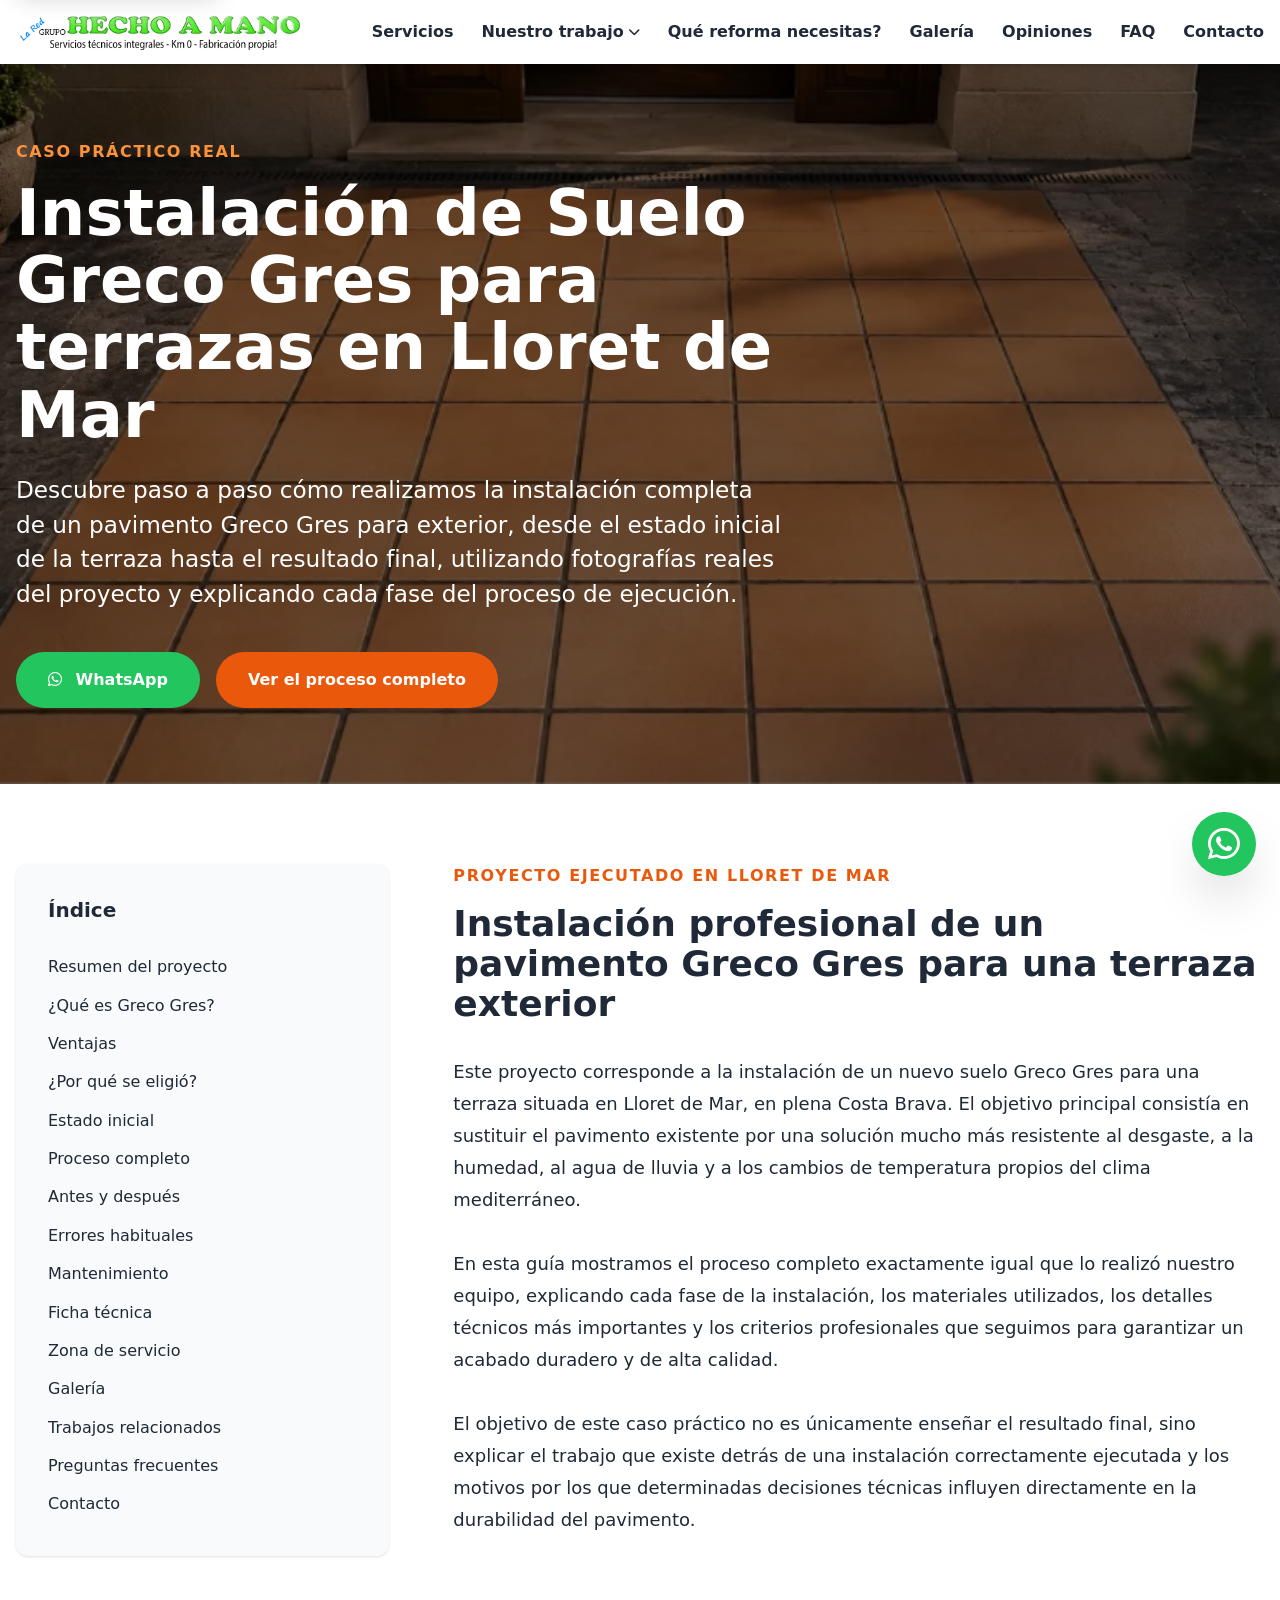
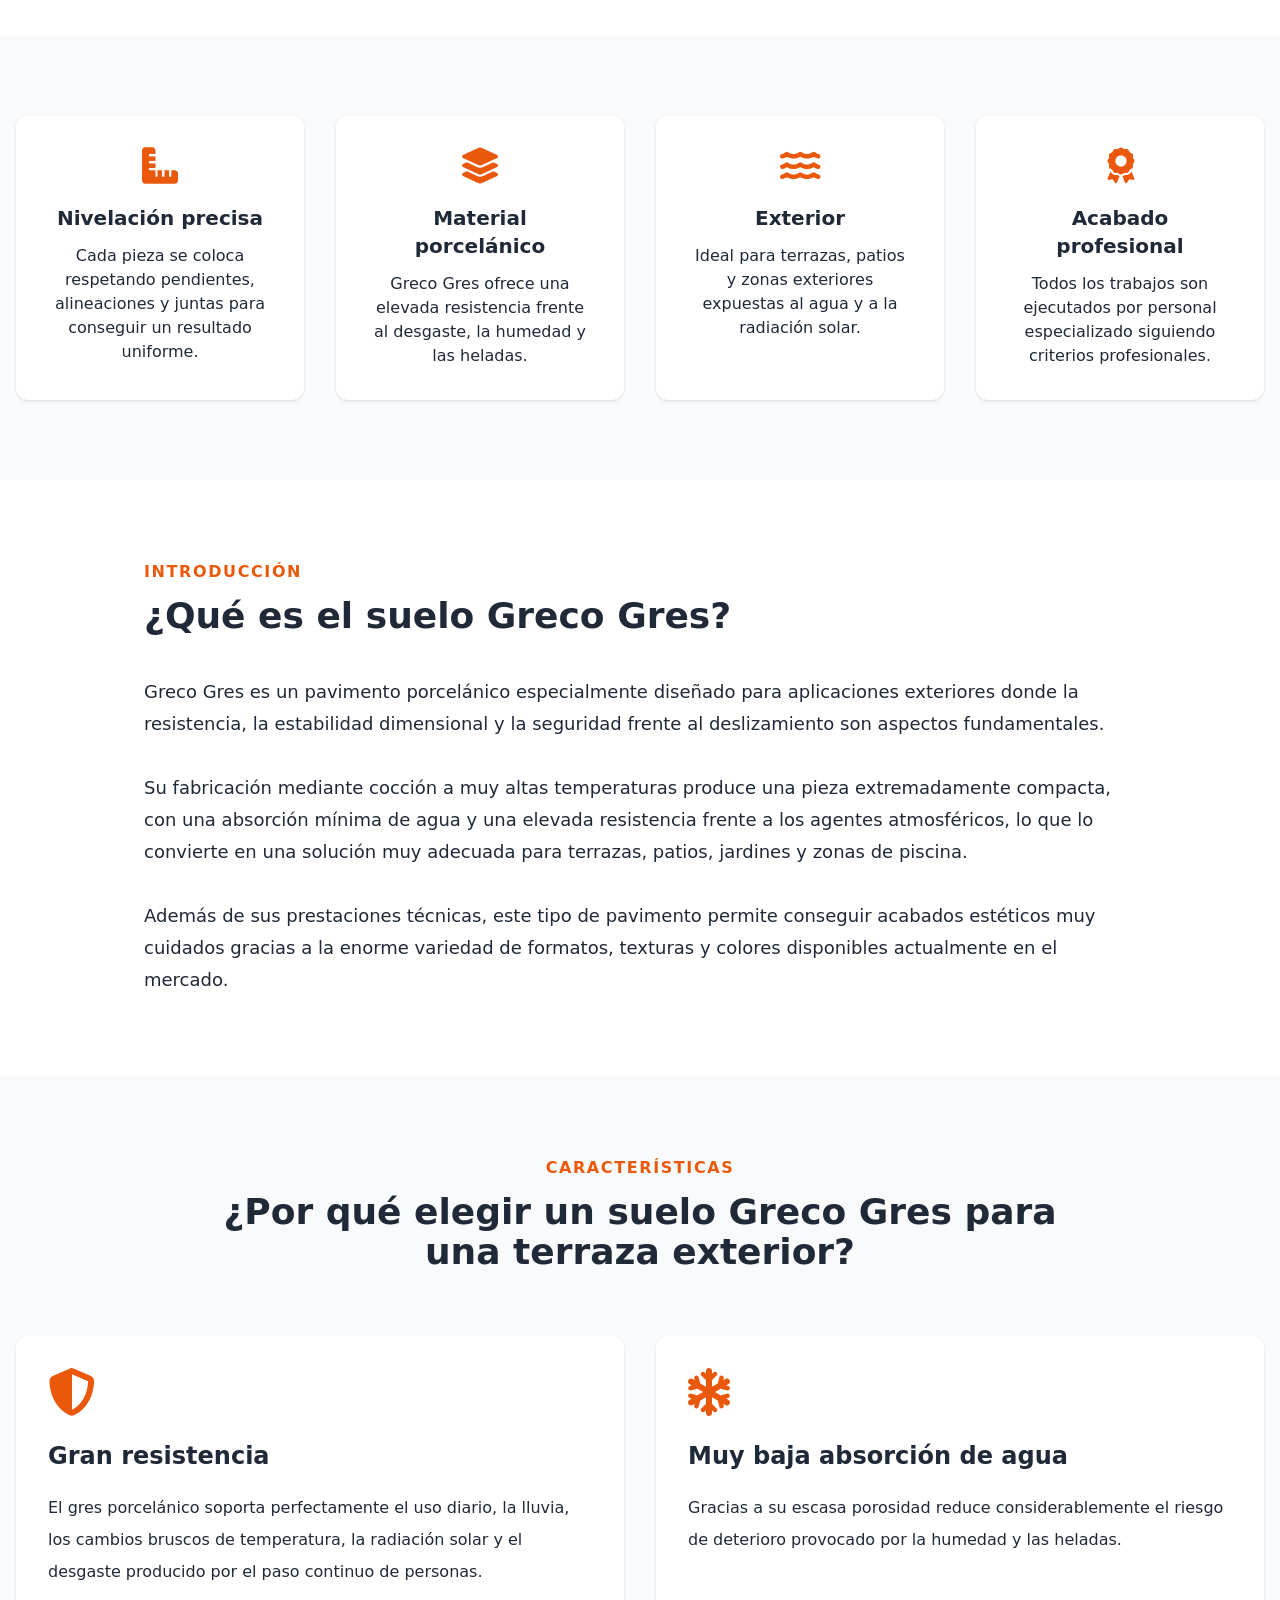
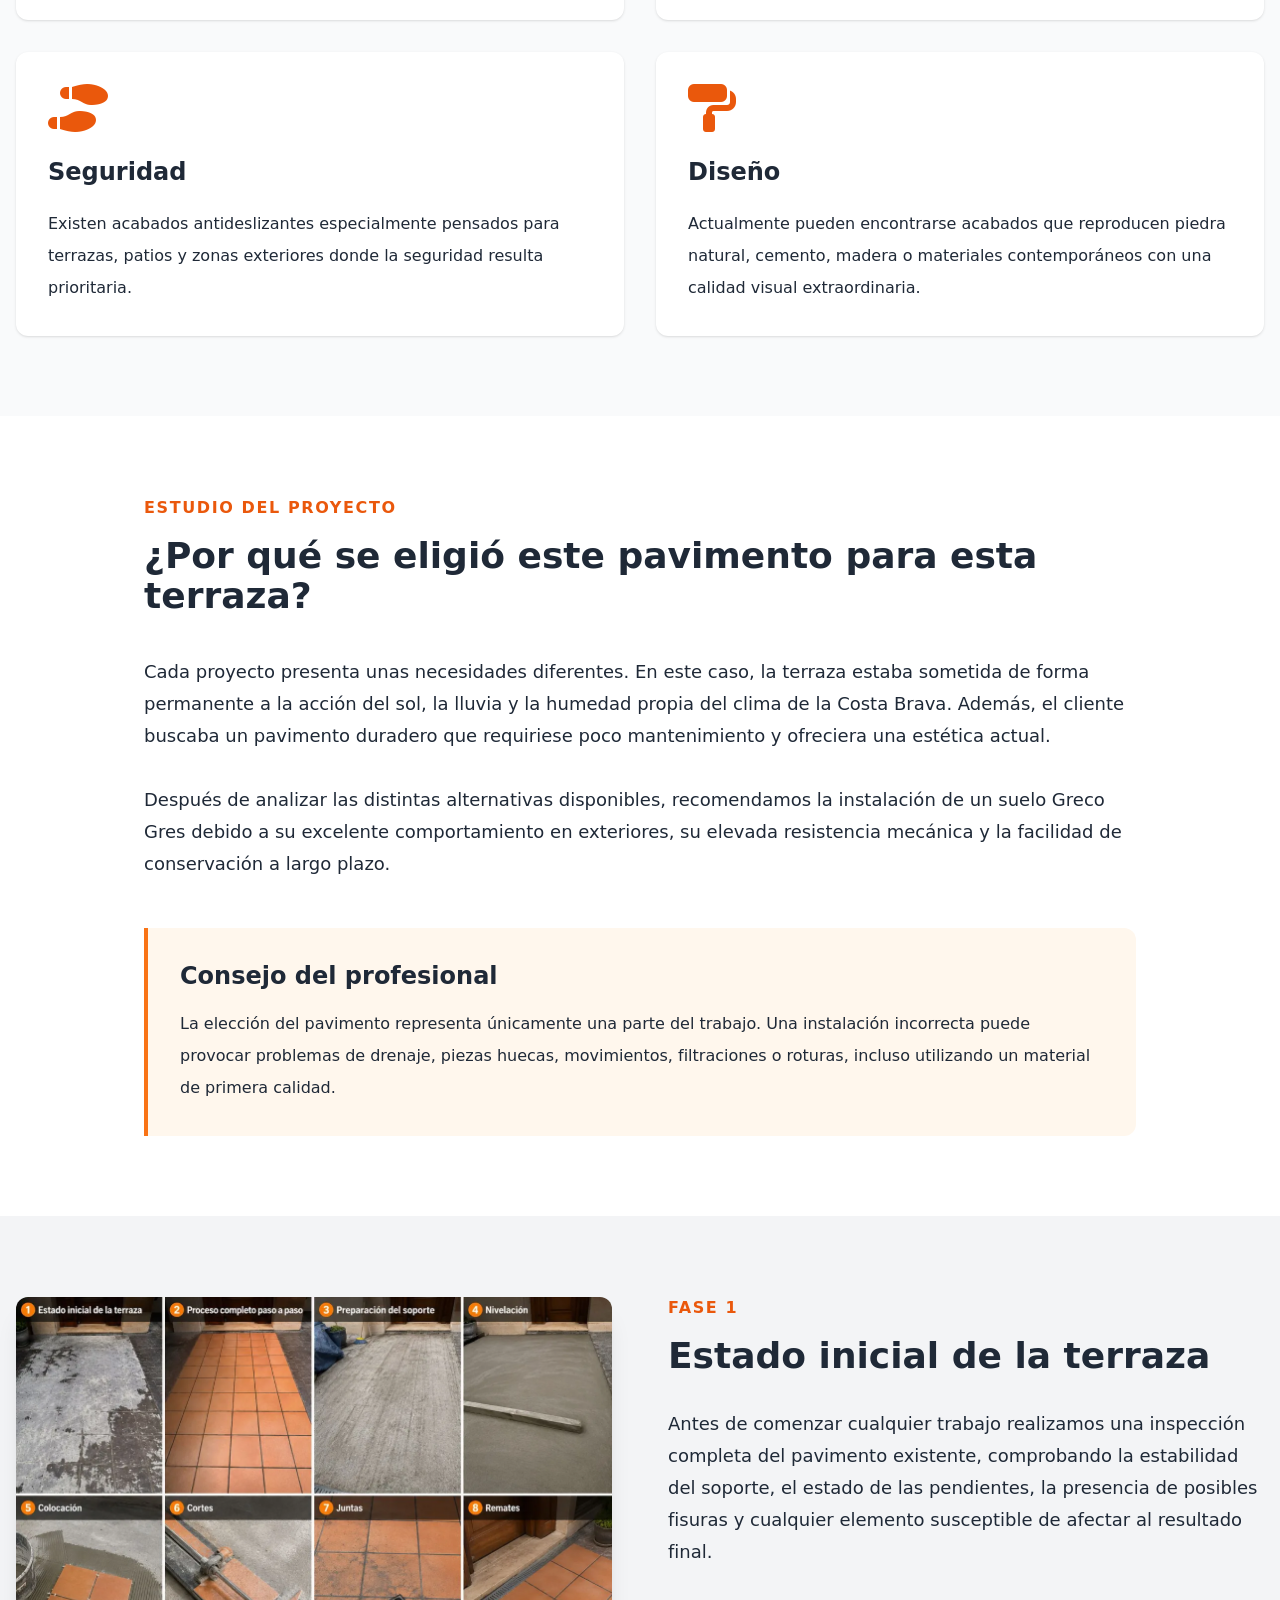
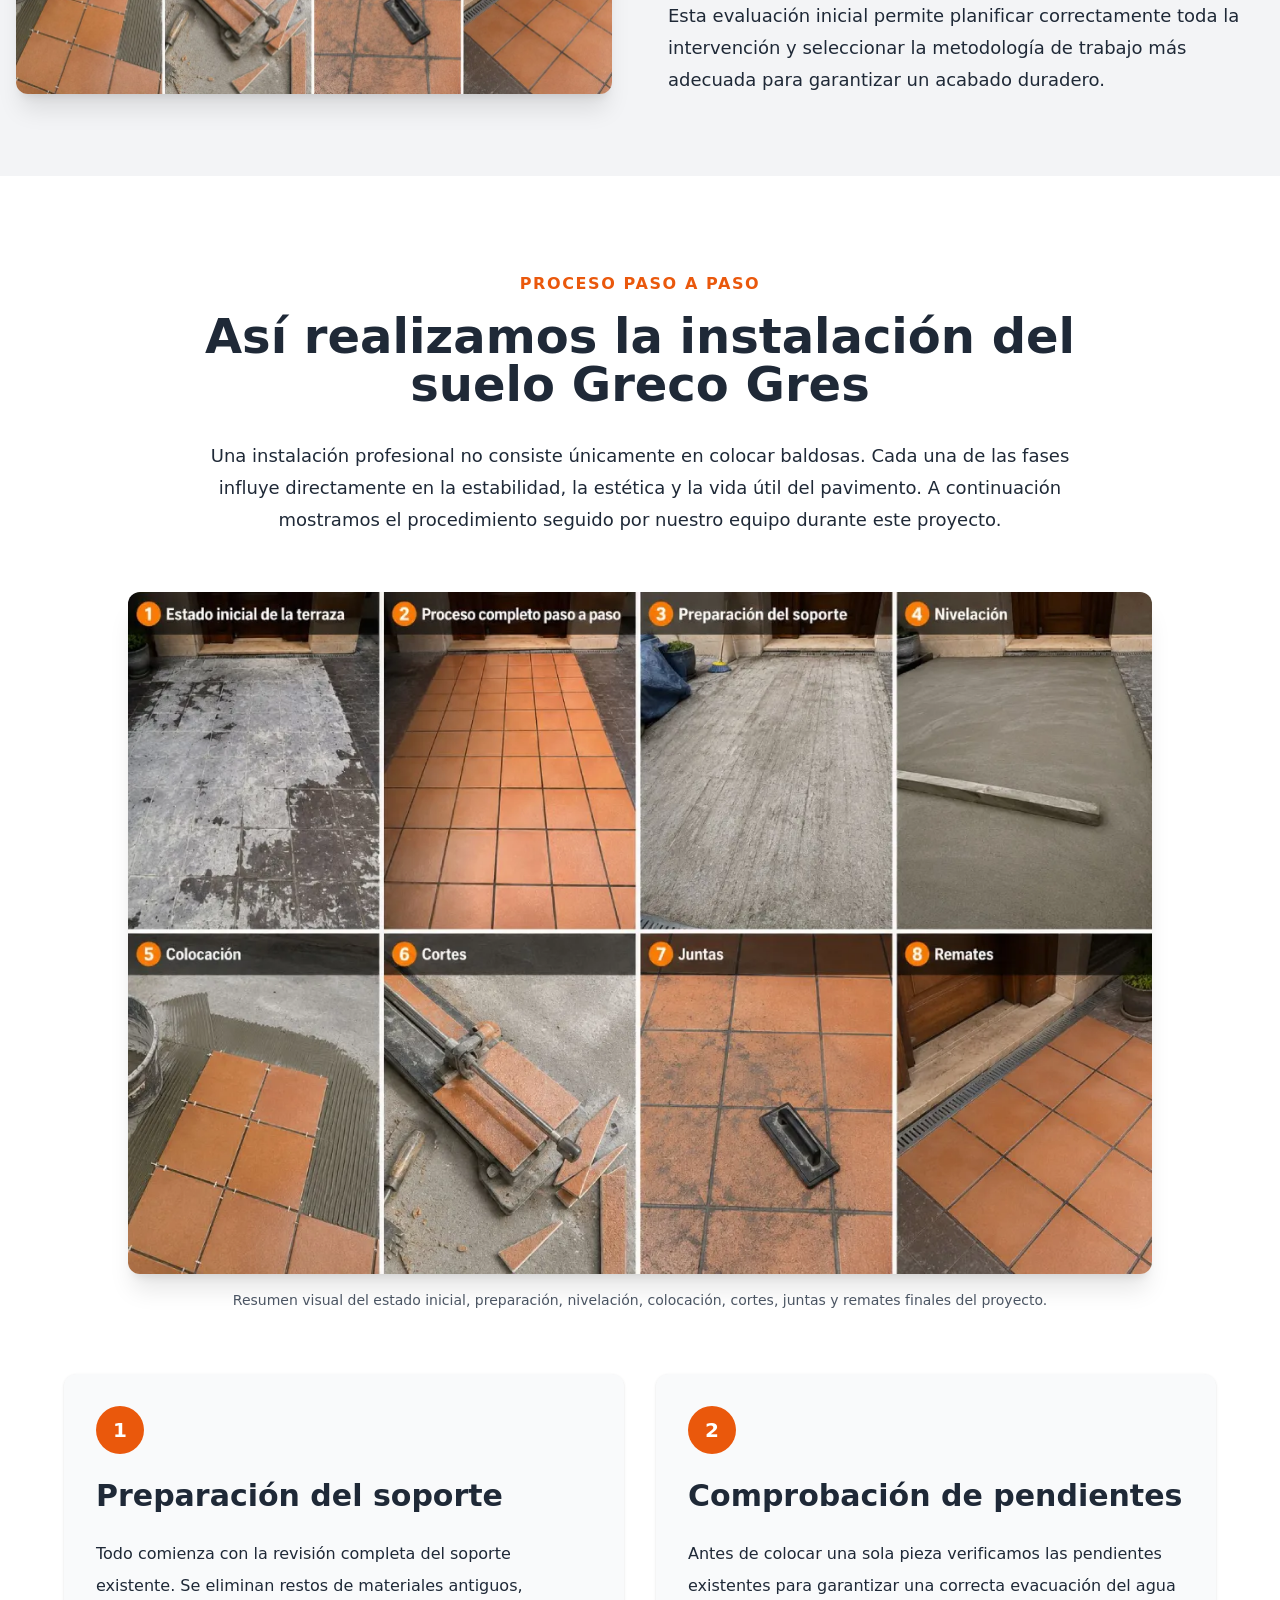
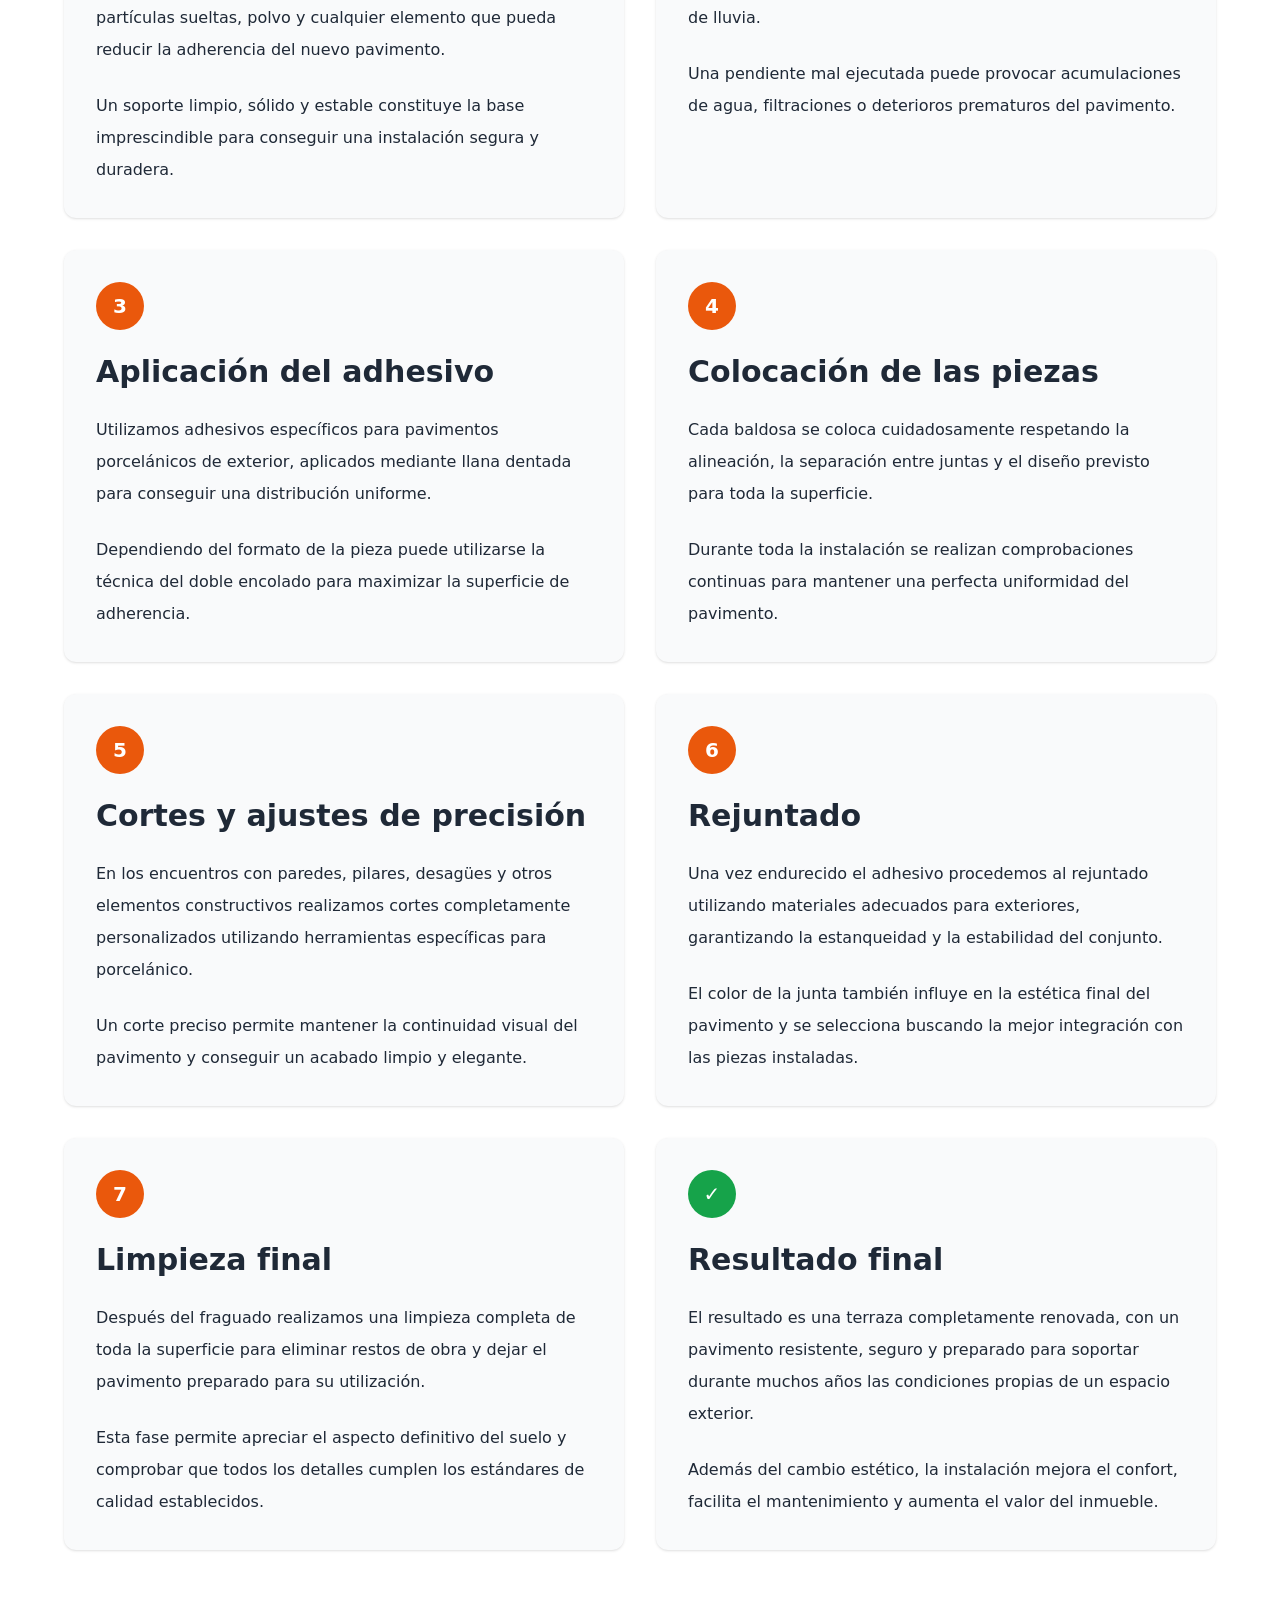
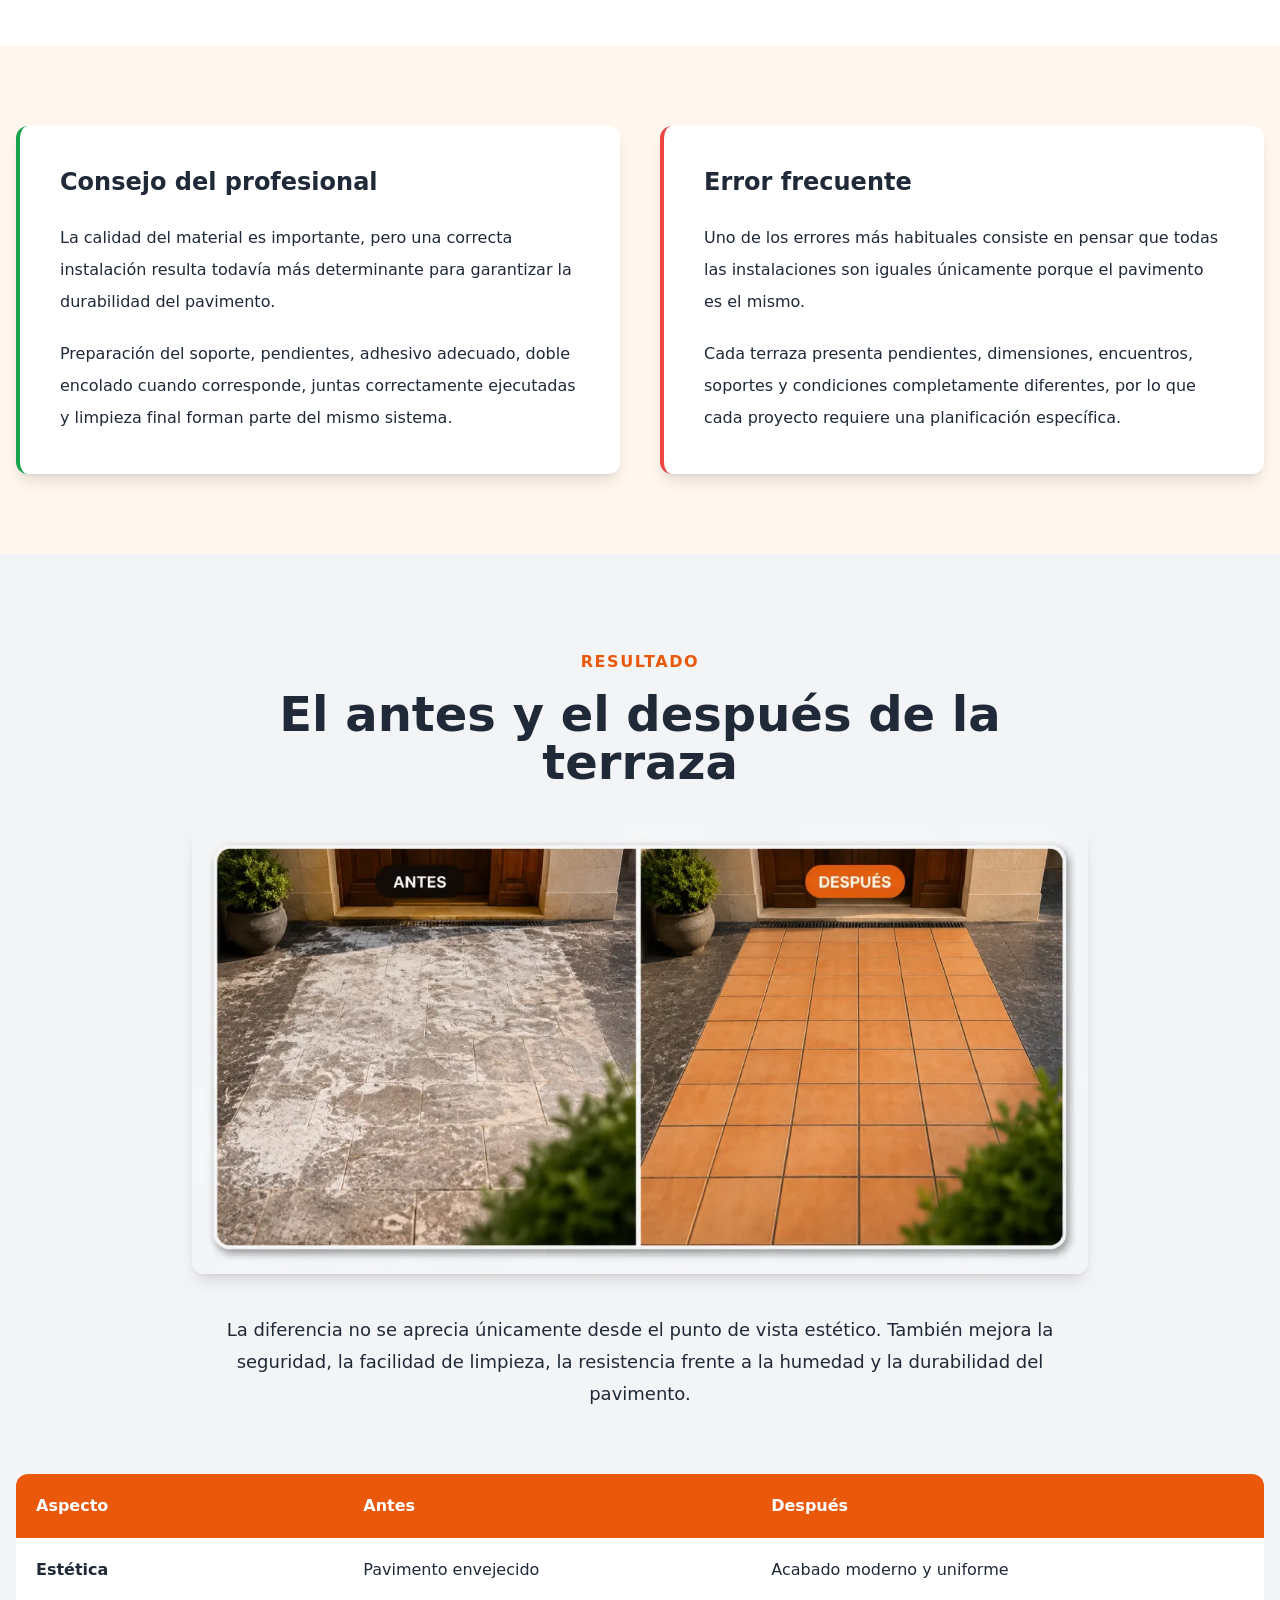
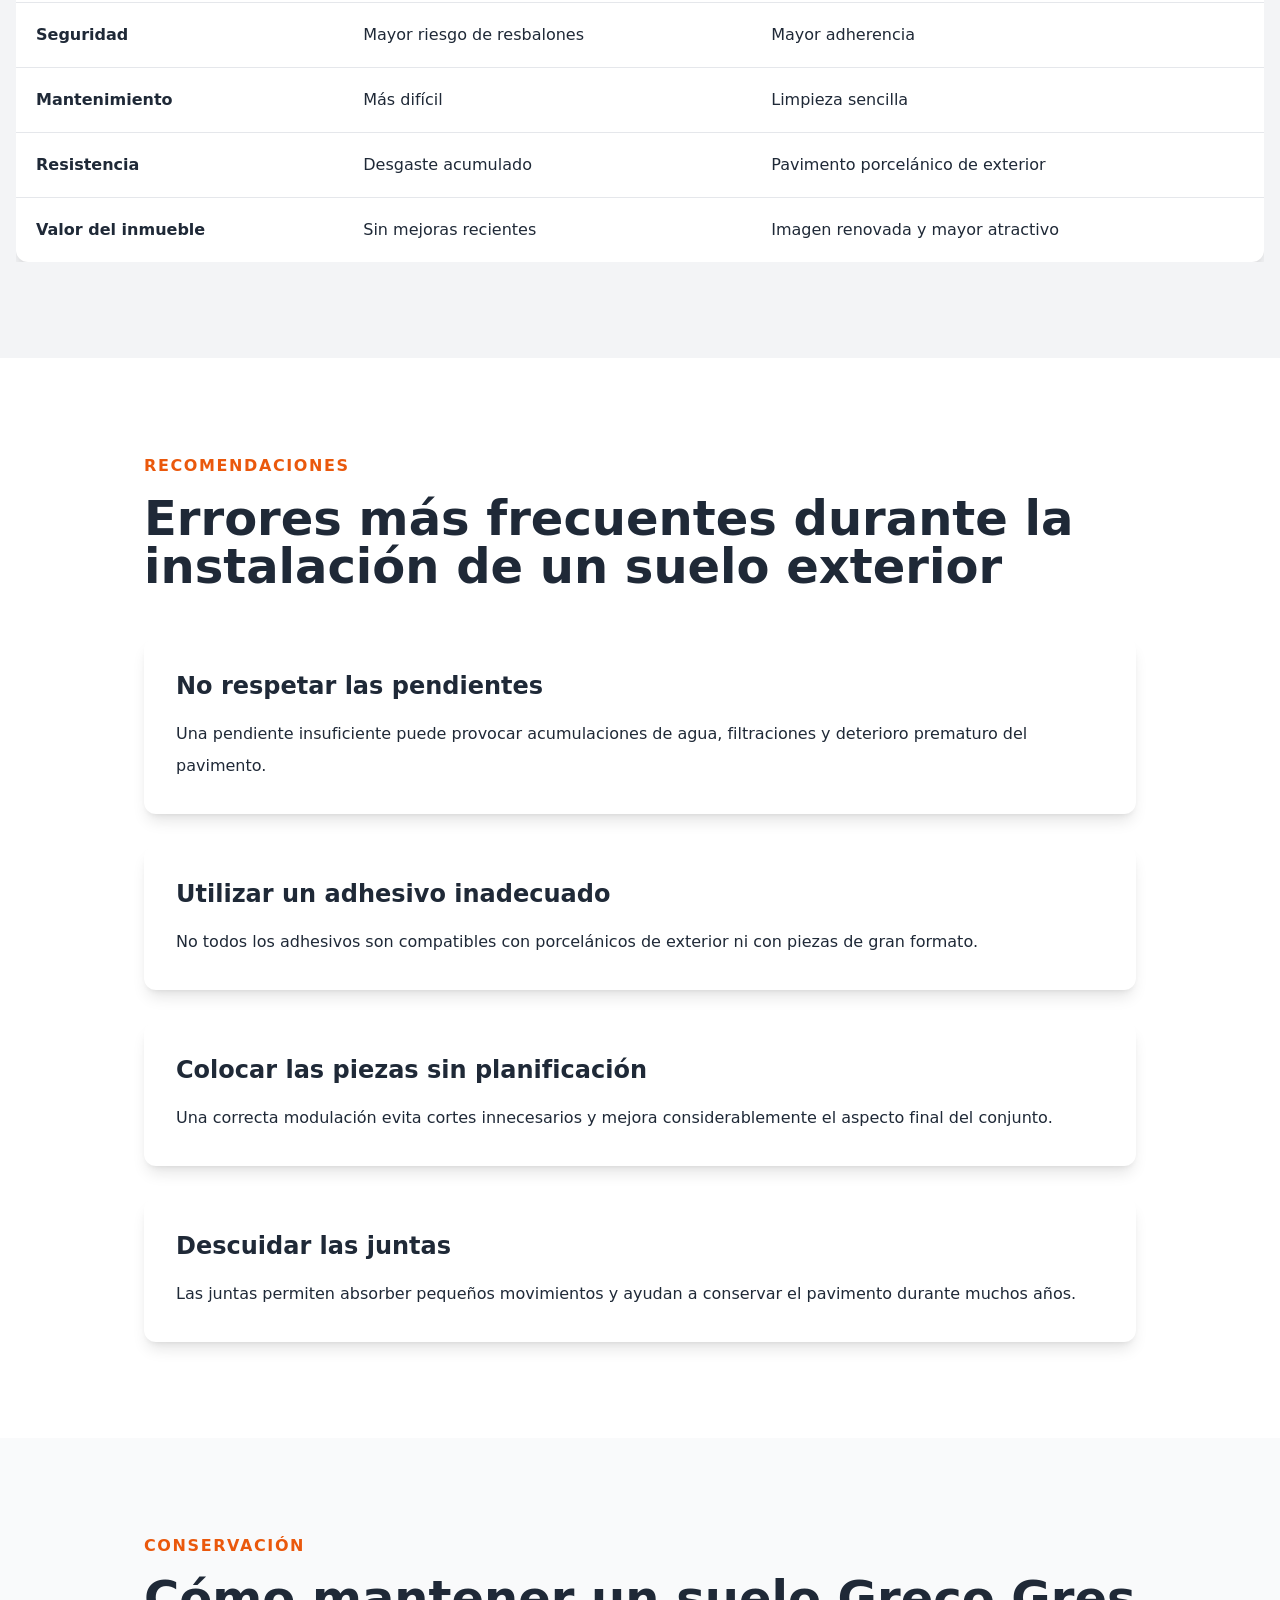
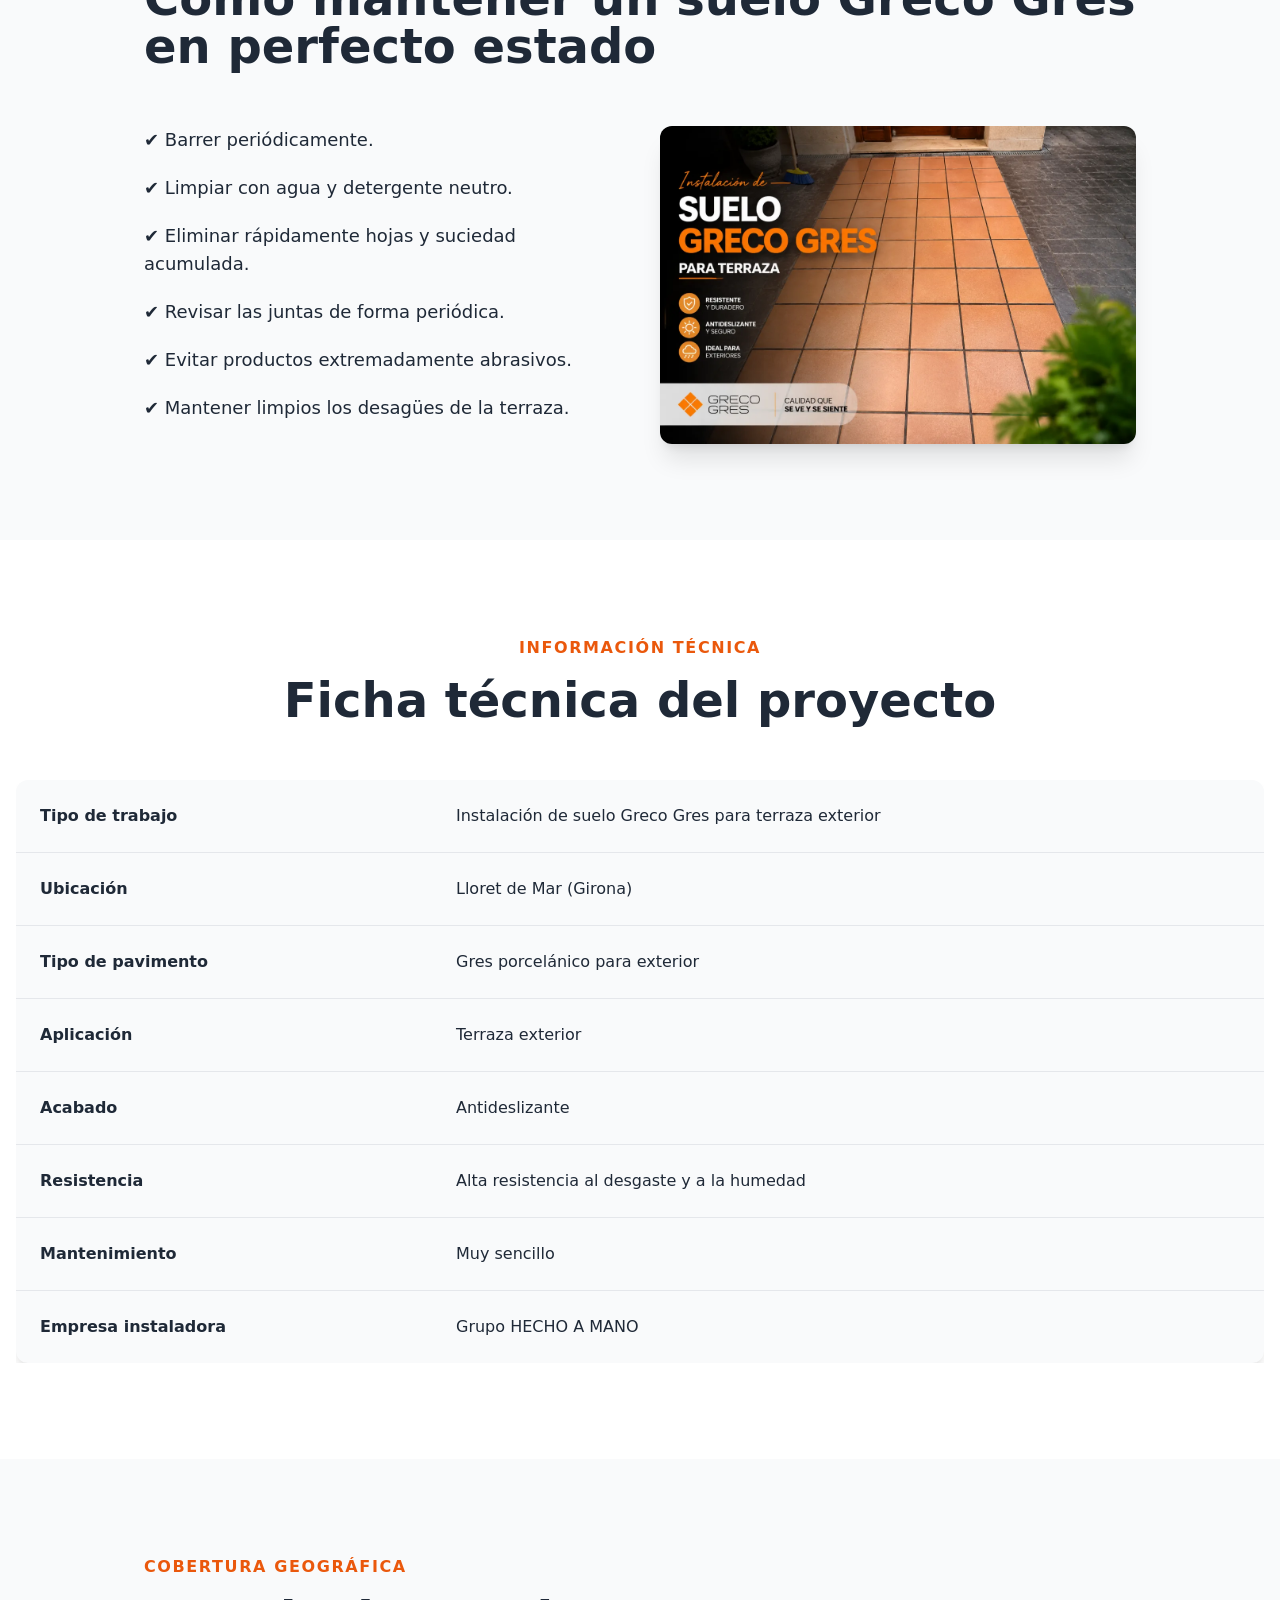
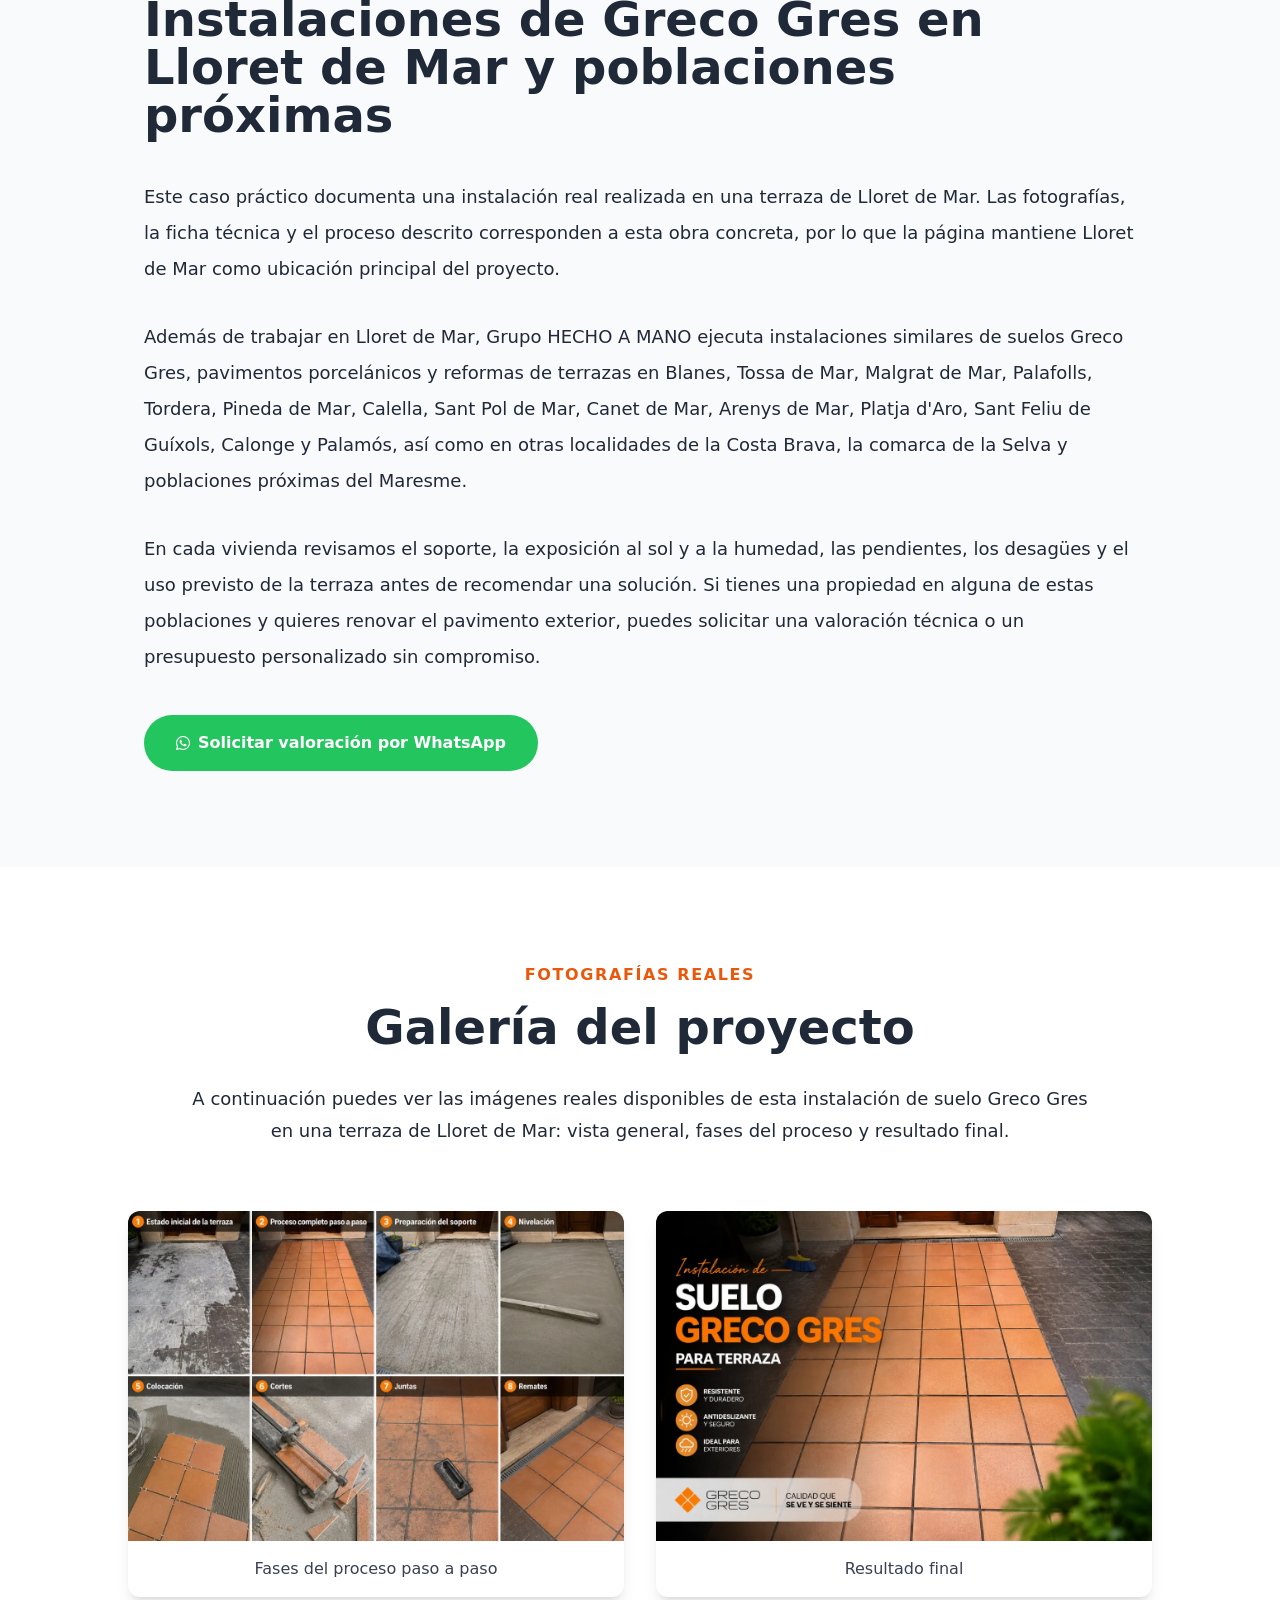
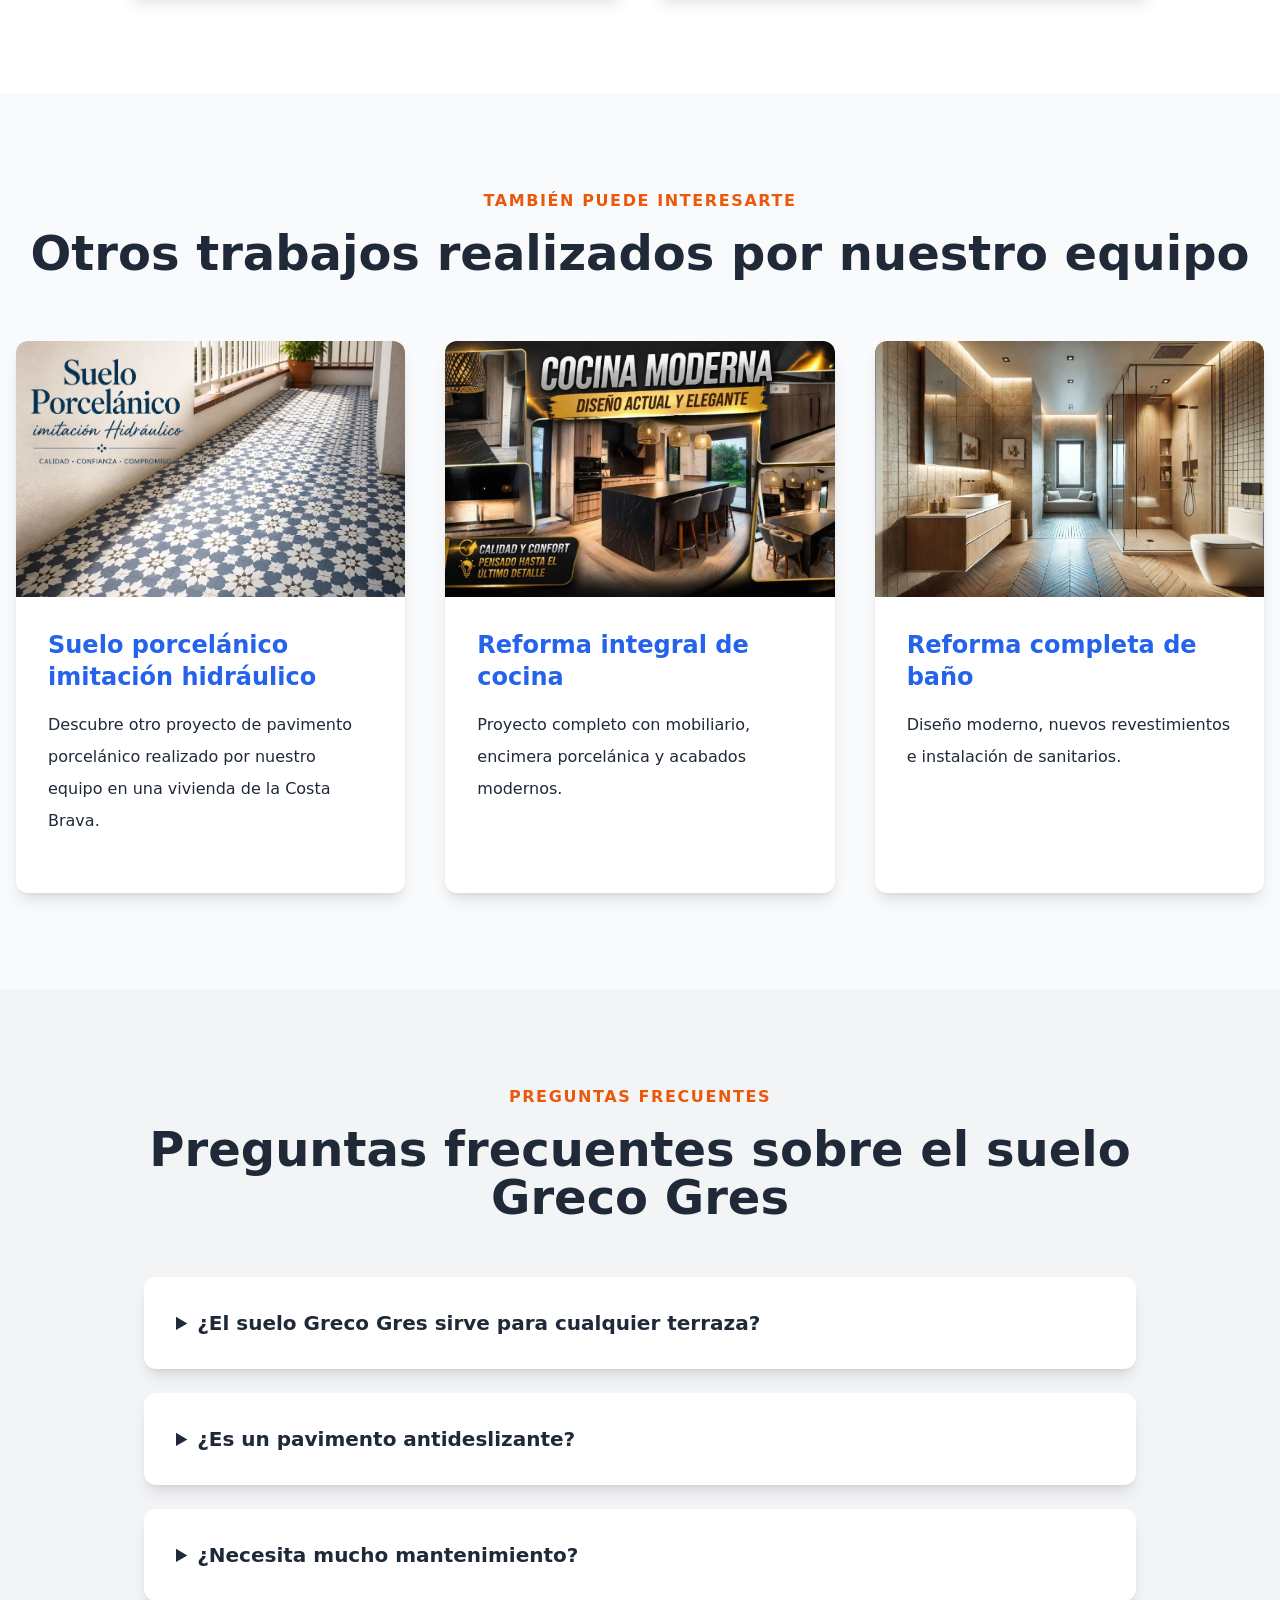
<file: instalacion-suelo-greco-gres-terraza/index.html>
<!DOCTYPE html>
<html lang="es" prefix="og: http://ogp.me/ns# fb: http://ogp.me/ns/fb#">

<head>

    <meta charset="utf-8">

    <!-- ========================================================= -->
    <!-- SEO -->
    <!-- ========================================================= -->

    <title>Instalación de Suelo Greco Gres para terrazas en Lloret de Mar</title>

    <meta name="description"
          content="Caso real de instalación de suelo Greco Gres para terrazas en Lloret de Mar. Descubre el proceso completo paso a paso, fotografías reales, ventajas, consejos profesionales y resultado final.">

    <meta name="keywords"
          content="suelo greco gres terraza, instalación suelo greco gres, greco gres exterior, pavimento exterior lloret de mar, suelo antideslizante terraza, suelo cerámico exterior, reforma terraza costa brava">

    <meta name="author"
          content="Grupo HECHO A MANO">

    <meta name="robots"
          content="index,follow,max-image-preview:large,max-snippet:-1,max-video-preview:-1">

    <meta name="viewport"
          content="width=device-width, initial-scale=1.0">

    <meta name="theme-color"
          content="#2E2E2E">

    <meta name="language"
          content="Spanish">

    <meta name="geo.region"
          content="ES-GI">

    <meta name="geo.placename"
          content="Lloret de Mar">

    <meta name="geo.position"
          content="41.6973503;2.8392392">

    <meta name="ICBM"
          content="41.6973503,2.8392392">

    <!-- ========================================================= -->
    <!-- CANONICAL -->
    <!-- ========================================================= -->

    <link rel="canonical"
          href="https://hechamano.es/instalacion-suelo-greco-gres-terraza/">

    <link rel="alternate"
          hreflang="es-ES"
          href="https://hechamano.es/instalacion-suelo-greco-gres-terraza/">

    <link rel="alternate"
          hreflang="es"
          href="https://hechamano.es/instalacion-suelo-greco-gres-terraza/">

    <link rel="alternate"
          hreflang="x-default"
          href="https://hechamano.es/instalacion-suelo-greco-gres-terraza/">

    <!-- ========================================================= -->
    <!-- OPEN GRAPH -->
    <!-- ========================================================= -->

    <meta property="og:type"
          content="article">

    <meta property="og:locale"
          content="es_ES">

    <meta property="og:site_name"
          content="Grupo HECHO A MANO">

    <meta property="og:title"
          content="Instalación de Suelo Greco Gres para terrazas en Lloret de Mar">

    <meta property="og:description"
          content="Caso práctico completo de instalación de suelo Greco Gres para terrazas. Fotografías reales, proceso paso a paso, ventajas y recomendaciones profesionales.">

    <meta property="og:url"
          content="https://hechamano.es/instalacion-suelo-greco-gres-terraza/">

    <meta property="og:image"
          content="https://hechamano.es/instalacion-suelo-greco-gres-terraza/foto_destacada_Instalacion_de_Suelo_Greco_Gres_para_terraza.webp">

    <meta property="og:image:secure_url"
          content="https://hechamano.es/instalacion-suelo-greco-gres-terraza/foto_destacada_Instalacion_de_Suelo_Greco_Gres_para_terraza.webp">

    <meta property="og:image:type"
          content="image/webp">

    <meta property="og:image:width"
          content="1200">

    <meta property="og:image:height"
          content="630">

    <meta property="og:image:alt"
          content="Instalación de suelo Greco Gres para terraza realizada por Grupo HECHO A MANO en Lloret de Mar">

    <!-- ========================================================= -->
    <!-- TWITTER -->
    <!-- ========================================================= -->

    <meta name="twitter:card"
          content="summary_large_image">

    <meta name="twitter:title"
          content="Instalación de Suelo Greco Gres para terrazas">

    <meta name="twitter:description"
          content="Caso práctico completo de instalación de suelo Greco Gres en una terraza de Lloret de Mar.">

    <meta name="twitter:image"
          content="https://hechamano.es/instalacion-suelo-greco-gres-terraza/foto_destacada_Instalacion_de_Suelo_Greco_Gres_para_terraza.webp">


    <!-- ========================================================= -->
    <!-- PRELOAD -->
    <!-- ========================================================= -->

    <link rel="preload"
          as="image"
          href="/instalacion-suelo-greco-gres-terraza/header_1200x416.webp"
          type="image/webp"
          media="(min-width: 768px)"
          fetchpriority="high">

    <link rel="preload"
          as="image"
          href="/instalacion-suelo-greco-gres-terraza/header_800x277.jpg"
          type="image/jpeg"
          media="(max-width: 767px)"
          fetchpriority="high">

    <!-- ========================================================= -->
    <!-- CSS -->
    <!-- ========================================================= -->

    <!-- Tailwind Play CDN (JIT: garantiza que todas las utilidades usadas en esta página se generen) -->

    <link rel="stylesheet" href="/instalacion-suelo-greco-gres-terraza/tailwind.css">

    <link rel="preconnect"
          href="https://cdnjs.cloudflare.com"
          crossorigin>

    <link rel="preload"
          href="https://cdnjs.cloudflare.com/ajax/libs/font-awesome/6.4.0/css/all.min.css"
          as="style"
          onload="this.onload=null;this.rel='stylesheet'">

    <noscript>
        <link rel="stylesheet"
              href="https://cdnjs.cloudflare.com/ajax/libs/font-awesome/6.4.0/css/all.min.css">
    </noscript>

    <link rel="icon"
          type="image/png"
          href="https://cdn.jsdelivr.net/gh/twitter/twemoji@14.0.2/assets/72x72/1f3e0.png">



    <!-- ========================================================= -->
    <!-- SCHEMA - LOCAL BUSINESS -->
    <!-- ========================================================= -->

    <script type="application/ld+json">
    {
      "@context":"https://schema.org",
      "@type":"LocalBusiness",
      "name":"Grupo HECHO A MANO",
      "image":"https://hechamano.es/instalacion-suelo-greco-gres-terraza/foto_destacada_Instalacion_de_Suelo_Greco_Gres_para_terraza.webp",
      "url":"https://hechamano.es/",
      "telephone":"+34620530454",
      "priceRange":"€€",
      "address":{
        "@type":"PostalAddress",
        "streetAddress":"Av. Vila de Tossa, 56",
        "addressLocality":"Lloret de Mar",
        "addressRegion":"Girona",
        "postalCode":"17310",
        "addressCountry":"ES"
      },
      "geo":{
        "@type":"GeoCoordinates",
        "latitude":41.6973503,
        "longitude":2.8392392
      },
      "sameAs":[
        "https://www.facebook.com/hechamano.es",
        "https://www.instagram.com/hechamano.es/",
        "https://www.youtube.com/@laredgrupohechoamano-refor6156",
        "https://x.com/hechamanoes"
      ]
    }
    </script>

    <!-- ========================================================= -->
    <!-- SCHEMA - ARTICLE -->
    <!-- ========================================================= -->

    <script type="application/ld+json">
    {
      "@context":"https://schema.org",
      "@type":"Article",
      "headline":"Instalación de Suelo Greco Gres para terrazas en Lloret de Mar",
      "description":"Caso práctico completo de instalación de suelo Greco Gres para exteriores realizado por Grupo HECHO A MANO.",
      "image":[
        "https://hechamano.es/instalacion-suelo-greco-gres-terraza/foto_destacada_Instalacion_de_Suelo_Greco_Gres_para_terraza.webp"
      ],
      "author":{
        "@type":"Organization",
        "name":"Grupo HECHO A MANO"
      },
      "publisher":{
        "@type":"Organization",
        "name":"Grupo HECHO A MANO",
        "logo":{
          "@type":"ImageObject",
          "url":"https://hechamano.es/empresa_de_reformas_integrales_en_lloret_de_mar/img/logo.webp"
        }
      },
      "mainEntityOfPage":"https://hechamano.es/instalacion-suelo-greco-gres-terraza/"
    }
    </script>

    <!-- ========================================================= -->
    <!-- SCHEMA - BREADCRUMB -->
    <!-- ========================================================= -->

    <script type="application/ld+json">
    {
      "@context":"https://schema.org",
      "@type":"BreadcrumbList",
      "itemListElement":[
        {
          "@type":"ListItem",
          "position":1,
          "name":"Inicio",
          "item":"https://hechamano.es/"
        },
        {
          "@type":"ListItem",
          "position":2,
          "name":"Nuestro trabajo",
          "item":"https://hechamano.es/#trabajos"
        },
        {
          "@type":"ListItem",
          "position":3,
          "name":"Instalación de Suelo Greco Gres para terrazas"
        }
      ]
    }
    </script>

    <!-- ========================================================= -->
    <script type="application/ld+json">
        {
            "@context":"https://schema.org",
            "@type":"ImageObject",

            "contentUrl":"https://hechamano.es/instalacion-suelo-greco-gres-terraza/foto_destacada_Instalacion_de_Suelo_Greco_Gres_para_terraza.webp",

            "caption":"Instalación de suelo Greco Gres para terraza realizada por Grupo HECHO A MANO en Lloret de Mar",

            "representativeOfPage": true,

            "creditText":"Grupo HECHO A MANO",

            "copyrightNotice":"© Grupo HECHO A MANO. Todos los derechos reservados.",

            "creator":{
                "@type":"Organization",
                "name":"Reformas Hecho a Mano, S.L.U."
            },

            "license":"https://hechamano.es/licencia-imagenes/",

            "acquireLicensePage":"https://hechamano.es/#contacto"
        }
    </script>

    <!-- ========================================================= -->
    <!-- SCHEMA - WEBPAGE -->
    <!-- ========================================================= -->

    <script type="application/ld+json">
    {
      "@context":"https://schema.org",
      "@type":"WebPage",
      "name":"Instalación de Suelo Greco Gres para terrazas",
      "url":"https://hechamano.es/instalacion-suelo-greco-gres-terraza/",
      "description":"Guía completa con fotografías reales sobre la instalación de suelo Greco Gres para terrazas."
    }
    </script>

    <!-- ========================================================= -->
    <!-- CUSTOM CSS -->
    <!-- ========================================================= -->

    <style>

        html{
            scroll-behavior:smooth;
        }

        body{
            font-family:system-ui,-apple-system,BlinkMacSystemFont,"Segoe UI",sans-serif;
            color:#222;
            background:#ffffff;
        }

        section{
            scroll-margin-top:90px;
        }

        .hero{
            background:
                linear-gradient(rgba(0,0,0,.55),rgba(0,0,0,.55)),
                url('/instalacion-suelo-greco-gres-terraza/header_1200x416.webp');
            background-size:cover;
            background-position:center;
            background-repeat:no-repeat;
            min-height:80vh;
            display:flex;
            align-items:center;
            padding: clamp(2rem, 6vh, 4rem) 0;
        }

        @media (max-width: 767px){
            .hero{
                background-image:
                    linear-gradient(rgba(0,0,0,.55),rgba(0,0,0,.55)),
                    url('/instalacion-suelo-greco-gres-terraza/header_800x277.jpg');
                min-height:70vh;
            }
        }

        .hero h1{

            font-size:clamp(2.2rem,5vw,4.5rem);
            line-height:1.05;
            font-weight:800;

        }

        .hero p{

            font-size:clamp(1.1rem,2vw,1.45rem);

        }

        .hero-buttons a{

            transition:.30s;

        }

        .hero-buttons a:hover{

            transform:translateY(-4px);

        }

        .floating-index{

            position:sticky;

            top:120px;

        }

        .floating-index a{

            display:block;

            padding:.45rem 0;

        }

        .floating-index a:hover{

            color:#ea580c;

        }


        .skip-link{
            position:absolute;
            left:1rem;
            top:1rem;
            z-index:100000;
            transform:translateY(-160%);
            background:#ffffff;
            color:#222;
            padding:.75rem 1rem;
            border-radius:.5rem;
            font-weight:700;
            box-shadow:0 10px 25px rgba(0,0,0,.18);
        }

        .skip-link:focus{
            transform:translateY(0);
        }

        #reading-progress{
            position:fixed;
            top:0;
            left:0;
            width:0;
            height:5px;
            background:#ea580c;
            z-index:9999;
            pointer-events:none;
        }

        .gallery-item{
            transition:.35s;
            cursor:pointer;
        }

        .gallery-item:hover{
            transform:scale(1.03);
        }

        .modal[hidden]{
            display:none;
        }

        .modal{
            position:fixed;
            inset:0;
            background:rgba(0,0,0,.92);
            display:flex;
            justify-content:center;
            align-items:center;
            z-index:99999;
        }

        .modal-content{
            max-width:92%;
            max-height:90vh;
            width:auto;
            height:auto;
            object-fit:contain;
            border-radius:12px;
        }

        .close,
        .modal-nav{
            position:absolute;
            color:#fff;
            background:transparent;
            border:0;
            cursor:pointer;
            line-height:1;
        }

        .close{
            top:25px;
            right:35px;
            font-size:45px;
        }

        .modal-nav{
            top:50%;
            transform:translateY(-50%);
            font-size:60px;
            user-select:none;
            padding:20px;
        }

        .prev{
            left:25px;
        }

        .next{
            right:25px;
        }

        .desktop-nav{
            gap:28px;
            align-items:center;
        }

        .nav-link{
            font-weight:600;
            transition:.25s;
        }

        .nav-link:hover{
            color:#ea580c;
        }

        .work-menu{
            position:relative;
        }

        .work-submenu{
            position:absolute;
            top:100%;
            left:0;
            min-width:360px;
            background:#fff;
            border-radius:12px;
            box-shadow:0 20px 40px rgba(0,0,0,.12);
            padding:18px;
            display:none;
        }

        .work-menu:hover .work-submenu,
        .work-menu:focus-within .work-submenu{
            display:block;
        }

        .work-submenu a{
            display:block;
            padding:12px;
            border-radius:8px;
        }

        .work-submenu a:hover,
        .work-submenu a:focus{
            background:#f5f5f5;
        }

        .mobile-menu{
            display:none;
        }

        .mobile-menu:not(.hidden){
            display:block;
        }

        .mobile-menu a{
            display:block;
            padding:14px 0;
        }

        .mobile-work-submenu{
            padding-left:20px;
            margin-top:12px;
        }

        .mobile-work-submenu a{
            display:block;
            padding:8px 0;
        }

        @media (prefers-reduced-motion:reduce){
            html{
                scroll-behavior:auto;
            }

            .hero-buttons a,
            .gallery-item,
            .nav-link{
                transition:none;
            }

            .hero-buttons a:hover,
            .gallery-item:hover{
                transform:none;
            }
        }

    </style>

</head>

<body class="font-sans text-gray-800">

<!-- ========================================================= -->
<!-- GALERÍA MODAL -->
<!-- ========================================================= -->

<a class="skip-link" href="#contenido">Saltar al contenido</a>

<div id="imageModal"
     class="modal"
     role="dialog"
     aria-modal="true"
     aria-label="Galería de fotografías de la instalación de suelo Greco Gres"
     hidden>

    <button type="button"
            class="close"
            aria-label="Cerrar galería">&times;</button>

    <button type="button"
            class="modal-nav prev"
            aria-label="Imagen anterior">&lt;</button>

    <img
            id="modalImage"
            src="/instalacion-suelo-greco-gres-terraza/foto_destacada_Instalacion_de_Suelo_Greco_Gres_para_terraza.webp"
            class="modal-content"
            width="1200"
            height="630"
            decoding="async"
            alt="Galería de fotografías de la instalación de suelo Greco Gres">

    <button type="button"
            class="modal-nav next"
            aria-label="Imagen siguiente">&gt;</button>

</div>

<!-- ========================================================= -->
<!-- HEADER -->
<!-- ========================================================= -->

<header class="bg-white shadow-md sticky top-0 z-50">
    <div class="container mx-auto px-4 py-3 flex justify-between items-center">
        <div class="flex items-center">
            <a href="https://hechamano.es/" class="site-logo-link flex items-center">
                <img
                    src="/empresa_de_reformas_integrales_en_lloret_de_mar/img/logo.webp"
                    alt="Grupo HECHO A MANO"
                    class="h-10 w-auto"
                    width="900"
                    height="126"
                    loading="eager"
                    decoding="async">
            </a>
        </div>

        <!-- Navegación en escritorio -->
        <nav class="hidden lg:flex desktop-nav">
            <a href="https://hechamano.es/" class="nav-link home-link" aria-label="Inicio" title="Inicio">
                <svg viewBox="0 0 24 24" fill="none" stroke="currentColor" stroke-width="2"
                     stroke-linecap="round" stroke-linejoin="round" aria-hidden="true" focusable="false">
                    <path d="M3 10.5 12 3l9 7.5"></path>
                    <path d="M5 10v10h14V10"></path>
                    <path d="M9 20v-6h6v6"></path>
                </svg>
                <span class="sr-only">Inicio</span>
            </a>
            <a href="https://hechamano.es/#servicios" class="nav-link font-medium">Servicios</a>
            <div class="work-menu">
                <a href="https://hechamano.es/#trabajos" class="nav-link font-medium inline-flex items-center gap-1">
                    Nuestro trabajo
                    <i class="fas fa-chevron-down text-xs" aria-hidden="true"></i>
                </a>
                <div class="work-submenu" aria-label="Trabajos realizados">
                    <a href="https://hechamano.es/instalacion-suelo-greco-gres-terraza/">Instalación de Suelo Greco Gres para terrazas</a>
                    <a href="https://hechamano.es/suelo-porcelanico-imitacion-hidraulico-lloret-de-mar/22885/">Suelo Porcelánico imitación Hidráulico</a>
                    <a href="https://hechamano.es/barandas-hierro-pintado-vidrio-mate-lloret-de-mar/22864/">Barandas de Hierro Pintado con Oxirón Blanco y Vidrio Mate 3+3</a>
                    <a href="https://hechamano.es/armarios-aluminio-medida-girona-cubrir-compresor-aire-acondicionado/22858/">Armario de Aluminio Gris Texturado para cubrir Compresor de Aire Acondicionado</a>
                    <a href="https://hechamano.es/reforma-cocina-platja-daro-encimera-porcelanica/22829/">Reforma de cocina con encimera porcelánica</a>
                    <a href="https://hechamano.es/instalacion-de-cuadros-electricos-para-particulares-y-comunidades/22770/">Acometidas eléctricas &amp; Cuadros eléctricos</a>
                    <a href="https://hechamano.es/instalacion-ventana-corredera-rpt-persiana-monoblok/20813/">Ventana corredera con RPT y persiana monoblok</a>
                    <a href="https://hechamano.es/instalacion-ventanas-aluminio/20801/">Ventana aluminio practicable oscilobatiente rotura puente térmico dos hojas color azul</a>
                    <a href="https://hechamano.es/manipulacion-vidrio-grua-precision-seguridad-lloret-de-mar/19945/">Manipulación de Vidrio con Grúa con Precisión y Seguridad en Acción</a>
                    <a href="https://hechamano.es/armario-cama-sofa-arcon-multifuncional/19934/">Armario a Medida Convertible en Cama y Sofá con Arcón</a>
                    <a href="https://hechamano.es/mampara-de-3-hojas-correderas-con-vidrios-antical/16858/">Mamparas</a>
                    <a href="https://hechamano.es/invernadero-en-lloret-de-mar/">Invernadero</a>
                    <a href="https://hechamano.es/reformas-lavabo-en-lloret-de-mar/">Reformas Lavabo</a>
                    <a href="https://hechamano.es/rehabilitacion-del-faro-de-tossa-de-mar/16700/">Rehabilitación del faro</a>
                    <a href="https://hechamano.es/fotos-carpinteria-aluminio-cataluna/5226/">Carpintería de aluminio</a>
                    <a href="https://hechamano.es/instalacion-de-barandas-de-vidrio-10x10-transparente-en-arenys-de-mar/">Instalación de barandas de vidrio 10+10 transparente</a>
                    <a href="https://hechamano.es/construccion-de-piscina-con-la-cubierta-de-cerramiento-de-aluminio-lloret/16777/">Construcción de piscina con la cubierta de cerramiento de aluminio</a>
                    <a href="https://hechamano.es/puertas-de-vidrio-templado/">Puertas de vidrio templado</a>
                    <a href="https://hechamano.es/reforma-de-lavabo-wcbano-en-lloret-de-mar/">Reforma de lavabo (WC/baño)</a>
                    <a href="https://hechamano.es/barandas-de-acero-inoxidable/">Barandas de acero inoxidable</a>
                    <a href="https://hechamano.es/reforma-claraboya-con-vidrio-de-colores/">Reformas claraboya con vidrio de colores</a>
                    <a href="https://hechamano.es/cambio-de-banera-por-plato-de-ducha-en-lloret-de-mar/17087/">Cambio de bañera por plato de ducha</a>
                    <a href="https://hechamano.es/fabricacion-de-armario-de-aluminio-en-lloret-de-mar/16829/">Fabricación de armario de aluminio</a>
                    <a href="https://hechamano.es/instalacion-de-plataforma-de-acceso-a-la-baliza-en-el-puerto-de-roses/16684/">Instalación de plataforma de acceso a la baliza en el puerto de Roses</a>
                    <a href="https://hechamano.es/fotos-de-trabajos-de-construccion-paleteria-y-reformas-integrales/3984/">Construcción y reformas integrales</a>
                    <a href="https://hechamano.es/carpinteria-de-madera-proyecto-imagen-comercial-e-interiorismo/">Carpintería de madera - Proyecto de imagen comercial e interiorismo</a>
                    <a href="https://hechamano.es/carpinteria-de-madera-espacio-moderno-inspirado-interiores-clasicos/">Carpintería de madera</a>
                    <a href="https://hechamano.es/alfombra-de-baldosas-hidraulicas-playa-de-aro/5062/">Alfombra de baldosas hidráulicas</a>
                    <a href="https://hechamano.es/instalacion-suelo-porcelanico-tossa-de-mar-lloret-blanes/16912/">Suelo porcelánico imitación madera</a>
                </div>
            </div>
            <a href="https://hechamano.es/#test" class="nav-link font-medium">Qué reforma necesitas?</a>
            <a href="https://hechamano.es/#galeria" class="nav-link font-medium">Galería</a>
            <a href="https://hechamano.es/#opiniones" class="nav-link font-medium">Opiniones</a>
            <a href="https://hechamano.es/#faq" class="nav-link font-medium">FAQ</a>
            <a href="https://hechamano.es/#contacto" class="nav-link font-medium">Contacto</a>
        </nav>

        <!-- Botón de menú móvil -->
        <button id="mobile-menu-button"
                class="lg:hidden text-gray-700 focus:outline-none"
                aria-controls="mobile-menu"
                aria-expanded="false"
                aria-label="Abrir menú de navegación">
            <i class="fas fa-bars text-2xl" aria-hidden="true"></i>
        </button>
    </div>

    <!-- Navegación móvil -->
    <nav id="mobile-menu" class="mobile-menu lg:hidden bg-white hidden" aria-label="Menú principal">
        <div class="px-4 py-2 space-y-3">
            <a href="https://hechamano.es/" class="block py-2 font-medium">Inicio</a>
            <a href="https://hechamano.es/#servicios" class="block py-2 font-medium">Servicios</a>
            <details>
                <summary class="flex cursor-pointer list-none items-center justify-between py-2 font-medium">
                    Nuestro trabajo
                    <i class="fas fa-chevron-down text-xs" aria-hidden="true"></i>
                </summary>
                <div class="mobile-work-submenu">
                    <a href="https://hechamano.es/instalacion-suelo-greco-gres-terraza/">Instalación de Suelo Greco Gres para terrazas</a>
                    <a href="https://hechamano.es/suelo-porcelanico-imitacion-hidraulico-lloret-de-mar/22885/">Suelo Porcelánico imitación Hidráulico</a>
                    <a href="https://hechamano.es/barandas-hierro-pintado-vidrio-mate-lloret-de-mar/22864/">Barandas de Hierro Pintado con Oxirón Blanco y Vidrio Mate 3+3</a>
                    <a href="https://hechamano.es/armarios-aluminio-medida-girona-cubrir-compresor-aire-acondicionado/22858/">Armario de Aluminio Gris Texturado para cubrir Compresor de Aire Acondicionado</a>
                    <a href="https://hechamano.es/reforma-cocina-platja-daro-encimera-porcelanica/22829/">Reforma de cocina con encimera porcelánica</a>
                    <a href="https://hechamano.es/instalacion-de-cuadros-electricos-para-particulares-y-comunidades/22770/">Acometidas eléctricas &amp; Cuadros eléctricos</a>
                    <a href="https://hechamano.es/instalacion-ventana-corredera-rpt-persiana-monoblok/20813/">Ventana corredera con RPT y persiana monoblok</a>
                    <a href="https://hechamano.es/instalacion-ventanas-aluminio/20801/">Ventana aluminio practicable oscilobatiente rotura puente térmico dos hojas color azul</a>
                    <a href="https://hechamano.es/manipulacion-vidrio-grua-precision-seguridad-lloret-de-mar/19945/">Manipulación de Vidrio con Grúa con Precisión y Seguridad en Acción</a>
                    <a href="https://hechamano.es/armario-cama-sofa-arcon-multifuncional/19934/">Armario a Medida Convertible en Cama y Sofá con Arcón</a>
                    <a href="https://hechamano.es/mampara-de-3-hojas-correderas-con-vidrios-antical/16858/">Mamparas</a>
                    <a href="https://hechamano.es/invernadero-en-lloret-de-mar/">Invernadero</a>
                    <a href="https://hechamano.es/reformas-lavabo-en-lloret-de-mar/">Reformas Lavabo</a>
                    <a href="https://hechamano.es/rehabilitacion-del-faro-de-tossa-de-mar/16700/">Rehabilitación del faro</a>
                    <a href="https://hechamano.es/fotos-carpinteria-aluminio-cataluna/5226/">Carpintería de aluminio</a>
                    <a href="https://hechamano.es/instalacion-de-barandas-de-vidrio-10x10-transparente-en-arenys-de-mar/">Instalación de barandas de vidrio 10+10 transparente</a>
                    <a href="https://hechamano.es/construccion-de-piscina-con-la-cubierta-de-cerramiento-de-aluminio-lloret/16777/">Construcción de piscina con la cubierta de cerramiento de aluminio</a>
                    <a href="https://hechamano.es/puertas-de-vidrio-templado/">Puertas de vidrio templado</a>
                    <a href="https://hechamano.es/reforma-de-lavabo-wcbano-en-lloret-de-mar/">Reforma de lavabo (WC/baño)</a>
                    <a href="https://hechamano.es/barandas-de-acero-inoxidable/">Barandas de acero inoxidable</a>
                    <a href="https://hechamano.es/reforma-claraboya-con-vidrio-de-colores/">Reformas claraboya con vidrio de colores</a>
                    <a href="https://hechamano.es/cambio-de-banera-por-plato-de-ducha-en-lloret-de-mar/17087/">Cambio de bañera por plato de ducha</a>
                    <a href="https://hechamano.es/fabricacion-de-armario-de-aluminio-en-lloret-de-mar/16829/">Fabricación de armario de aluminio</a>
                    <a href="https://hechamano.es/instalacion-de-plataforma-de-acceso-a-la-baliza-en-el-puerto-de-roses/16684/">Instalación de plataforma de acceso a la baliza en el puerto de Roses</a>
                    <a href="https://hechamano.es/fotos-de-trabajos-de-construccion-paleteria-y-reformas-integrales/3984/">Construcción y reformas integrales</a>
                    <a href="https://hechamano.es/carpinteria-de-madera-proyecto-imagen-comercial-e-interiorismo/">Carpintería de madera - Proyecto de imagen comercial e interiorismo</a>
                    <a href="https://hechamano.es/carpinteria-de-madera-espacio-moderno-inspirado-interiores-clasicos/">Carpintería de madera</a>
                    <a href="https://hechamano.es/alfombra-de-baldosas-hidraulicas-playa-de-aro/5062/">Alfombra de baldosas hidráulicas</a>
                    <a href="https://hechamano.es/instalacion-suelo-porcelanico-tossa-de-mar-lloret-blanes/16912/">Suelo porcelánico imitación madera</a>
                </div>
            </details>
            <a href="https://hechamano.es/#test" class="block py-2 font-medium">Qué reforma necesitas?</a>
            <a href="https://hechamano.es/#galeria" class="block py-2 font-medium">Galería</a>
            <a href="https://hechamano.es/#opiniones" class="block py-2 font-medium">Opiniones</a>
            <a href="https://hechamano.es/#faq" class="block py-2 font-medium">FAQ</a>
            <a href="https://hechamano.es/#contacto" class="block py-2 font-medium">Contacto</a>
        </div>
    </nav>
</header>


<main id="contenido">

<!-- ========================================================= -->
<!-- HERO -->
<!-- ========================================================= -->

<section id="inicio"
         class="hero">

    <div class="container mx-auto px-4">

        <div class="max-w-4xl text-white">

            <span class="uppercase tracking-widest text-orange-400 font-semibold">

                Caso práctico real

            </span>

            <h1 class="mt-4">

                Instalación de Suelo Greco Gres para terrazas en Lloret de Mar

            </h1>

            <p class="mt-6 max-w-3xl">

                Descubre paso a paso cómo realizamos la instalación completa
                de un pavimento Greco Gres para exterior, desde el estado
                inicial de la terraza hasta el resultado final, utilizando
                fotografías reales del proyecto y explicando cada fase del
                proceso de ejecución.

            </p>

            <div class="hero-buttons flex flex-wrap gap-4 mt-10">

                <a href="https://wa.me/34620530454"
                   class="bg-green-500 text-white font-bold px-8 py-4 rounded-full">

                    <i class="fab fa-whatsapp mr-2" aria-hidden="true"></i>

                    WhatsApp

                </a>

                <a href="#proceso"
                   class="bg-orange-600 text-white font-bold px-8 py-4 rounded-full">

                    Ver el proceso completo

                </a>

            </div>

        </div>

    </div>

</section>



<!-- ========================================================= -->
<!-- RESUMEN DEL PROYECTO -->
<!-- ========================================================= -->

<section id="proyecto"
         class="py-20 bg-white">

    <div class="container mx-auto px-4">

        <div class="grid lg:grid-cols-3 gap-16">

            <!-- ================================================= -->
            <!-- ÍNDICE -->
            <!-- ================================================= -->

            <aside class="hidden lg:block">

                <div class="floating-index bg-gray-50 rounded-xl p-8 shadow">

                    <h2 class="text-xl font-bold mb-6">

                        Índice

                    </h2>

                    <a href="#proyecto">Resumen del proyecto</a>

                    <a href="#que-es-greco-gres">¿Qué es Greco Gres?</a>

                    <a href="#ventajas">Ventajas</a>

                    <a href="#cliente">¿Por qué se eligió?</a>

                    <a href="#estado-inicial">Estado inicial</a>

                    <a href="#proceso">Proceso completo</a>

                    <a href="#comparativa">Antes y después</a>

                    <a href="#errores">Errores habituales</a>

                    <a href="#mantenimiento">Mantenimiento</a>

                    <a href="#ficha-tecnica">Ficha técnica</a>

                    <a href="#area-servicio">Zona de servicio</a>

                    <a href="#galeria">Galería</a>

                    <a href="#trabajos">Trabajos relacionados</a>

                    <a href="#faq">Preguntas frecuentes</a>

                    <a href="#contacto">Contacto</a>

                </div>

            </aside>

            <!-- ================================================= -->
            <!-- CONTENIDO -->
            <!-- ================================================= -->

            <article class="lg:col-span-2">

                <span class="uppercase tracking-widest text-orange-600 font-semibold">

                    Proyecto ejecutado en Lloret de Mar

                </span>

                <h2 class="text-4xl font-bold mt-4 mb-8">

                    Instalación profesional de un pavimento Greco Gres para una terraza exterior

                </h2>

                <p class="text-lg leading-8 mb-8">

                    Este proyecto corresponde a la instalación de un nuevo suelo
                    Greco Gres para una terraza situada en Lloret de Mar, en plena
                    Costa Brava. El objetivo principal consistía en sustituir el
                    pavimento existente por una solución mucho más resistente al
                    desgaste, a la humedad, al agua de lluvia y a los cambios de
                    temperatura propios del clima mediterráneo.

                </p>

                <p class="text-lg leading-8 mb-8">

                    En esta guía mostramos el proceso completo exactamente igual
                    que lo realizó nuestro equipo, explicando cada fase de la
                    instalación, los materiales utilizados, los detalles técnicos
                    más importantes y los criterios profesionales que seguimos
                    para garantizar un acabado duradero y de alta calidad.

                </p>

                <p class="text-lg leading-8">

                    El objetivo de este caso práctico no es únicamente enseñar el
                    resultado final, sino explicar el trabajo que existe detrás de
                    una instalación correctamente ejecutada y los motivos por los
                    que determinadas decisiones técnicas influyen directamente en
                    la durabilidad del pavimento.

                </p>

            </article>

        </div>

    </div>

</section>

<!-- ========================================================= -->
<!-- RESUMEN VISUAL -->
<!-- ========================================================= -->

<section class="py-20 bg-gray-50">

    <div class="container mx-auto px-4">

        <div class="grid md:grid-cols-4 gap-8">

            <div class="bg-white rounded-xl shadow p-8 text-center">

                <i class="fas fa-ruler-combined text-4xl text-orange-600 mb-5" aria-hidden="true"></i>

                <h3 class="font-bold text-xl mb-3">

                    Nivelación precisa

                </h3>

                <p>

                    Cada pieza se coloca respetando pendientes,
                    alineaciones y juntas para conseguir un resultado
                    uniforme.

                </p>

            </div>

            <div class="bg-white rounded-xl shadow p-8 text-center">

                <i class="fas fa-layer-group text-4xl text-orange-600 mb-5" aria-hidden="true"></i>

                <h3 class="font-bold text-xl mb-3">

                    Material porcelánico

                </h3>

                <p>

                    Greco Gres ofrece una elevada resistencia frente
                    al desgaste, la humedad y las heladas.

                </p>

            </div>

            <div class="bg-white rounded-xl shadow p-8 text-center">

                <i class="fas fa-water text-4xl text-orange-600 mb-5" aria-hidden="true"></i>

                <h3 class="font-bold text-xl mb-3">

                    Exterior

                </h3>

                <p>

                    Ideal para terrazas, patios y zonas exteriores
                    expuestas al agua y a la radiación solar.

                </p>

            </div>

            <div class="bg-white rounded-xl shadow p-8 text-center">

                <i class="fas fa-award text-4xl text-orange-600 mb-5" aria-hidden="true"></i>

                <h3 class="font-bold text-xl mb-3">

                    Acabado profesional

                </h3>

                <p>

                    Todos los trabajos son ejecutados por personal
                    especializado siguiendo criterios profesionales.

                </p>

            </div>

        </div>

    </div>

</section>

<!-- ========================================================= -->
<!-- ¿QUÉ ES GRECO GRES? -->
<!-- ========================================================= -->

<section id="que-es-greco-gres"
         class="py-20">

    <div class="container mx-auto px-4 max-w-5xl">

        <span class="uppercase tracking-widest text-orange-600 font-semibold">

            Introducción

        </span>

        <h2 class="text-4xl font-bold mt-3 mb-10">

            ¿Qué es el suelo Greco Gres?

        </h2>

        <p class="text-lg leading-8 mb-8">

            Greco Gres es un pavimento porcelánico especialmente
            diseñado para aplicaciones exteriores donde la resistencia,
            la estabilidad dimensional y la seguridad frente al
            deslizamiento son aspectos fundamentales.

        </p>

        <p class="text-lg leading-8 mb-8">

            Su fabricación mediante cocción a muy altas temperaturas
            produce una pieza extremadamente compacta, con una absorción
            mínima de agua y una elevada resistencia frente a los agentes
            atmosféricos, lo que lo convierte en una solución muy adecuada
            para terrazas, patios, jardines y zonas de piscina.

        </p>

        <p class="text-lg leading-8">

            Además de sus prestaciones técnicas, este tipo de pavimento
            permite conseguir acabados estéticos muy cuidados gracias a
            la enorme variedad de formatos, texturas y colores disponibles
            actualmente en el mercado.

        </p>

    </div>

</section>



<!-- ========================================================= -->
<!-- VENTAJAS -->
<!-- ========================================================= -->

<section id="ventajas"
         class="py-20 bg-gray-50">

    <div class="container mx-auto px-4">

        <div class="text-center max-w-4xl mx-auto">

            <span class="uppercase tracking-widest text-orange-600 font-semibold">

                Características

            </span>

            <h2 class="text-4xl font-bold mt-3 mb-10">

                ¿Por qué elegir un suelo Greco Gres para una terraza exterior?

            </h2>

        </div>

        <div class="grid lg:grid-cols-2 gap-8 mt-16">

            <div class="bg-white rounded-xl shadow p-8">

                <i class="fas fa-shield-alt text-5xl text-orange-600 mb-6" aria-hidden="true"></i>

                <h3 class="text-2xl font-bold mb-5">

                    Gran resistencia

                </h3>

                <p class="leading-8">

                    El gres porcelánico soporta perfectamente el uso diario,
                    la lluvia, los cambios bruscos de temperatura, la radiación
                    solar y el desgaste producido por el paso continuo de personas.

                </p>

            </div>

            <div class="bg-white rounded-xl shadow p-8">

                <i class="fas fa-snowflake text-5xl text-orange-600 mb-6" aria-hidden="true"></i>

                <h3 class="text-2xl font-bold mb-5">

                    Muy baja absorción de agua

                </h3>

                <p class="leading-8">

                    Gracias a su escasa porosidad reduce considerablemente
                    el riesgo de deterioro provocado por la humedad y las
                    heladas.

                </p>

            </div>

            <div class="bg-white rounded-xl shadow p-8">

                <i class="fas fa-shoe-prints text-5xl text-orange-600 mb-6" aria-hidden="true"></i>

                <h3 class="text-2xl font-bold mb-5">

                    Seguridad

                </h3>

                <p class="leading-8">

                    Existen acabados antideslizantes especialmente pensados
                    para terrazas, patios y zonas exteriores donde la seguridad
                    resulta prioritaria.

                </p>

            </div>

            <div class="bg-white rounded-xl shadow p-8">

                <i class="fas fa-paint-roller text-5xl text-orange-600 mb-6" aria-hidden="true"></i>

                <h3 class="text-2xl font-bold mb-5">

                    Diseño

                </h3>

                <p class="leading-8">

                    Actualmente pueden encontrarse acabados que reproducen
                    piedra natural, cemento, madera o materiales contemporáneos
                    con una calidad visual extraordinaria.

                </p>

            </div>

        </div>

    </div>

</section>

<!-- ========================================================= -->
<!-- ¿POR QUÉ ESTE CLIENTE? -->
<!-- ========================================================= -->

<section id="cliente"
         class="py-20">

    <div class="container mx-auto px-4 max-w-5xl">

        <span class="uppercase tracking-widest text-orange-600 font-semibold">

            Estudio del proyecto

        </span>

        <h2 class="text-4xl font-bold mt-4 mb-10">

            ¿Por qué se eligió este pavimento para esta terraza?

        </h2>

        <p class="text-lg leading-8 mb-8">

            Cada proyecto presenta unas necesidades diferentes. En este caso,
            la terraza estaba sometida de forma permanente a la acción del sol,
            la lluvia y la humedad propia del clima de la Costa Brava. Además,
            el cliente buscaba un pavimento duradero que requiriese poco
            mantenimiento y ofreciera una estética actual.

        </p>

        <p class="text-lg leading-8 mb-8">

            Después de analizar las distintas alternativas disponibles,
            recomendamos la instalación de un suelo Greco Gres debido a su
            excelente comportamiento en exteriores, su elevada resistencia
            mecánica y la facilidad de conservación a largo plazo.

        </p>

        <div class="border-l-4 border-orange-500 bg-orange-50 p-8 rounded-r-xl mt-12">

            <h3 class="font-bold text-2xl mb-4">

                Consejo del profesional

            </h3>

            <p class="leading-8">

                La elección del pavimento representa únicamente una parte del
                trabajo. Una instalación incorrecta puede provocar problemas de
                drenaje, piezas huecas, movimientos, filtraciones o roturas,
                incluso utilizando un material de primera calidad.

            </p>

        </div>

    </div>

</section>

<!-- ========================================================= -->
<!-- ESTADO INICIAL -->
<!-- ========================================================= -->

<section id="estado-inicial"
         class="py-20 bg-gray-100">

    <div class="container mx-auto px-4">

        <div class="grid lg:grid-cols-2 gap-14 items-center">

            <div>

                <img
                        src="/instalacion-suelo-greco-gres-terraza/fases_instalacion_suelo_Greco_gres_terraza.webp"
                        width="1200"
                        height="800"
                        alt="Estado inicial de la terraza antes de instalar el nuevo suelo Greco Gres"
                        class="gallery-item rounded-xl shadow-xl w-full"
                        loading="lazy"
                        decoding="async">

            </div>

            <div>

                <span class="uppercase tracking-widest text-orange-600 font-semibold">

                    Fase 1

                </span>

                <h2 class="text-4xl font-bold mt-4 mb-8">

                    Estado inicial de la terraza

                </h2>

                <p class="text-lg leading-8 mb-8">

                    Antes de comenzar cualquier trabajo realizamos una inspección
                    completa del pavimento existente, comprobando la estabilidad
                    del soporte, el estado de las pendientes, la presencia de
                    posibles fisuras y cualquier elemento susceptible de afectar
                    al resultado final.

                </p>

                <p class="text-lg leading-8">

                    Esta evaluación inicial permite planificar correctamente
                    toda la intervención y seleccionar la metodología de trabajo
                    más adecuada para garantizar un acabado duradero.

                </p>

            </div>

        </div>

    </div>

</section>



<!-- ========================================================= -->
<!-- PROCESO DE INSTALACIÓN -->
<!-- ========================================================= -->

<section id="proceso"
         class="py-24 bg-white">

    <div class="container mx-auto px-4">

        <div class="text-center max-w-4xl mx-auto">

            <span class="uppercase tracking-widest text-orange-600 font-semibold">

                Proceso paso a paso

            </span>

            <h2 class="text-5xl font-bold mt-4 mb-8">

                Así realizamos la instalación del suelo Greco Gres

            </h2>

            <p class="text-lg leading-8">

                Una instalación profesional no consiste únicamente en colocar
                baldosas. Cada una de las fases influye directamente en la
                estabilidad, la estética y la vida útil del pavimento. A
                continuación mostramos el procedimiento seguido por nuestro
                equipo durante este proyecto.

            </p>

        </div>

        <figure class="max-w-5xl mx-auto mt-14">

            <img
                src="/instalacion-suelo-greco-gres-terraza/fases_instalacion_suelo_Greco_gres_terraza.webp"
                alt="Resumen visual de las fases de instalación del suelo Greco Gres en terraza"
                width="1200"
                height="800"
                class="gallery-item rounded-xl shadow-xl w-full"
                loading="lazy"
                decoding="async">

            <figcaption class="mt-4 text-sm text-gray-600 text-center">

                Resumen visual del estado inicial, preparación, nivelación,
                colocación, cortes, juntas y remates finales del proyecto.

            </figcaption>

        </figure>

        <div class="max-w-6xl mx-auto mt-16 grid md:grid-cols-2 gap-8">

            <article class="bg-gray-50 rounded-xl shadow p-8">

                <span class="inline-flex items-center justify-center w-12 h-12 rounded-full bg-orange-600 text-white font-bold text-xl">

                    1

                </span>

                <h3 class="text-3xl font-bold mt-6 mb-6">

                    Preparación del soporte

                </h3>

                <p class="leading-8 mb-6">

                    Todo comienza con la revisión completa del soporte existente.
                    Se eliminan restos de materiales antiguos, partículas
                    sueltas, polvo y cualquier elemento que pueda reducir la
                    adherencia del nuevo pavimento.

                </p>

                <p class="leading-8">

                    Un soporte limpio, sólido y estable constituye la base
                    imprescindible para conseguir una instalación segura y
                    duradera.

                </p>

            </article>

            <article class="bg-gray-50 rounded-xl shadow p-8">

                <span class="inline-flex items-center justify-center w-12 h-12 rounded-full bg-orange-600 text-white font-bold text-xl">

                    2

                </span>

                <h3 class="text-3xl font-bold mt-6 mb-6">

                    Comprobación de pendientes

                </h3>

                <p class="leading-8 mb-6">

                    Antes de colocar una sola pieza verificamos las pendientes
                    existentes para garantizar una correcta evacuación del agua
                    de lluvia.

                </p>

                <p class="leading-8">

                    Una pendiente mal ejecutada puede provocar acumulaciones de
                    agua, filtraciones o deterioros prematuros del pavimento.

                </p>

            </article>

            <article class="bg-gray-50 rounded-xl shadow p-8">

                <span class="inline-flex items-center justify-center w-12 h-12 rounded-full bg-orange-600 text-white font-bold text-xl">

                    3

                </span>

                <h3 class="text-3xl font-bold mt-6 mb-6">

                    Aplicación del adhesivo

                </h3>

                <p class="leading-8 mb-6">

                    Utilizamos adhesivos específicos para pavimentos porcelánicos
                    de exterior, aplicados mediante llana dentada para conseguir
                    una distribución uniforme.

                </p>

                <p class="leading-8">

                    Dependiendo del formato de la pieza puede utilizarse la
                    técnica del doble encolado para maximizar la superficie de
                    adherencia.

                </p>

            </article>

            <article class="bg-gray-50 rounded-xl shadow p-8">

                <span class="inline-flex items-center justify-center w-12 h-12 rounded-full bg-orange-600 text-white font-bold text-xl">

                    4

                </span>

                <h3 class="text-3xl font-bold mt-6 mb-6">

                    Colocación de las piezas

                </h3>

                <p class="leading-8 mb-6">

                    Cada baldosa se coloca cuidadosamente respetando la
                    alineación, la separación entre juntas y el diseño previsto
                    para toda la superficie.

                </p>

                <p class="leading-8">

                    Durante toda la instalación se realizan comprobaciones
                    continuas para mantener una perfecta uniformidad del
                    pavimento.

                </p>

            </article>

            <article class="bg-gray-50 rounded-xl shadow p-8">

                <span class="inline-flex items-center justify-center w-12 h-12 rounded-full bg-orange-600 text-white font-bold text-xl">

                    5

                </span>

                <h3 class="text-3xl font-bold mt-6 mb-6">

                    Cortes y ajustes de precisión

                </h3>

                <p class="leading-8 mb-6">

                    En los encuentros con paredes, pilares, desagües y otros
                    elementos constructivos realizamos cortes completamente
                    personalizados utilizando herramientas específicas para
                    porcelánico.

                </p>

                <p class="leading-8">

                    Un corte preciso permite mantener la continuidad visual del
                    pavimento y conseguir un acabado limpio y elegante.

                </p>

            </article>

            <article class="bg-gray-50 rounded-xl shadow p-8">

                <span class="inline-flex items-center justify-center w-12 h-12 rounded-full bg-orange-600 text-white font-bold text-xl">

                    6

                </span>

                <h3 class="text-3xl font-bold mt-6 mb-6">

                    Rejuntado

                </h3>

                <p class="leading-8 mb-6">

                    Una vez endurecido el adhesivo procedemos al rejuntado
                    utilizando materiales adecuados para exteriores, garantizando
                    la estanqueidad y la estabilidad del conjunto.

                </p>

                <p class="leading-8">

                    El color de la junta también influye en la estética final del
                    pavimento y se selecciona buscando la mejor integración con
                    las piezas instaladas.

                </p>

            </article>

            <article class="bg-gray-50 rounded-xl shadow p-8">

                <span class="inline-flex items-center justify-center w-12 h-12 rounded-full bg-orange-600 text-white font-bold text-xl">

                    7

                </span>

                <h3 class="text-3xl font-bold mt-6 mb-6">

                    Limpieza final

                </h3>

                <p class="leading-8 mb-6">

                    Después del fraguado realizamos una limpieza completa de
                    toda la superficie para eliminar restos de obra y dejar el
                    pavimento preparado para su utilización.

                </p>

                <p class="leading-8">

                    Esta fase permite apreciar el aspecto definitivo del suelo y
                    comprobar que todos los detalles cumplen los estándares de
                    calidad establecidos.

                </p>

            </article>

            <article class="bg-gray-50 rounded-xl shadow p-8">

                <span class="inline-flex items-center justify-center w-12 h-12 rounded-full bg-green-600 text-white font-bold text-xl">

                    ✓

                </span>

                <h3 class="text-3xl font-bold mt-6 mb-6">

                    Resultado final

                </h3>

                <p class="leading-8 mb-6">

                    El resultado es una terraza completamente renovada, con un
                    pavimento resistente, seguro y preparado para soportar
                    durante muchos años las condiciones propias de un espacio
                    exterior.

                </p>

                <p class="leading-8">

                    Además del cambio estético, la instalación mejora el confort,
                    facilita el mantenimiento y aumenta el valor del inmueble.

                </p>

            </article>

        </div>

    </div>

</section>

<!-- ========================================================= -->
<!-- CONSEJOS -->
<!-- ========================================================= -->

<section class="py-20 bg-orange-50">

    <div class="container mx-auto px-4">

        <h2 class="sr-only">Consejos profesionales sobre la instalación</h2>

        <div class="grid lg:grid-cols-2 gap-10">

            <div class="bg-white rounded-xl shadow-lg p-10 border-l-4 border-green-600">

                <h3 class="text-2xl font-bold mb-6">

                    Consejo del profesional

                </h3>

                <p class="leading-8 mb-5">

                    La calidad del material es importante, pero una correcta
                    instalación resulta todavía más determinante para garantizar
                    la durabilidad del pavimento.

                </p>

                <p class="leading-8">

                    Preparación del soporte, pendientes, adhesivo adecuado,
                    doble encolado cuando corresponde, juntas correctamente
                    ejecutadas y limpieza final forman parte del mismo sistema.

                </p>

            </div>

            <div class="bg-white rounded-xl shadow-lg p-10 border-l-4 border-red-500">

                <h3 class="text-2xl font-bold mb-6">

                    Error frecuente

                </h3>

                <p class="leading-8 mb-5">

                    Uno de los errores más habituales consiste en pensar que
                    todas las instalaciones son iguales únicamente porque el
                    pavimento es el mismo.

                </p>

                <p class="leading-8">

                    Cada terraza presenta pendientes, dimensiones, encuentros,
                    soportes y condiciones completamente diferentes, por lo que
                    cada proyecto requiere una planificación específica.

                </p>

            </div>

        </div>

    </div>

</section>




<!-- ========================================================= -->
<!-- ANTES Y DESPUÉS -->
<!-- ========================================================= -->

<section id="comparativa"
         class="py-24 bg-gray-100">

    <div class="container mx-auto px-4">

        <div class="text-center max-w-4xl mx-auto">

            <span class="uppercase tracking-widest text-orange-600 font-semibold">

                Resultado

            </span>

            <h2 class="text-5xl font-bold mt-4 mb-8">

                El antes y el después de la terraza

            </h2>

            <figure class="my-10">

                <img src="/instalacion-suelo-greco-gres-terraza/suelo_greco_gres_terraza_lloret_antes_y_despues.webp"
                     alt="Antes y después de la instalación de suelo Greco Gres en una terraza en Lloret de Mar"
                     width="1200"
                     height="600"
                     loading="lazy"
                     decoding="async"
                     class="w-full h-auto rounded-xl shadow-lg">

            </figure>

            <p class="text-lg leading-8">

                La diferencia no se aprecia únicamente desde el punto de vista
                estético. También mejora la seguridad, la facilidad de limpieza,
                la resistencia frente a la humedad y la durabilidad del
                pavimento.

            </p>

        </div>

        <div class="overflow-x-auto mt-16">

            <table class="w-full bg-white rounded-xl shadow-lg overflow-hidden">

                <thead class="bg-orange-600 text-white">

                    <tr>

                        <th class="text-left p-5">Aspecto</th>

                        <th class="text-left p-5">Antes</th>

                        <th class="text-left p-5">Después</th>

                    </tr>

                </thead>

                <tbody>

                    <tr class="border-b">

                        <td class="p-5 font-semibold">Estética</td>

                        <td class="p-5">Pavimento envejecido</td>

                        <td class="p-5">Acabado moderno y uniforme</td>

                    </tr>

                    <tr class="border-b">

                        <td class="p-5 font-semibold">Seguridad</td>

                        <td class="p-5">Mayor riesgo de resbalones</td>

                        <td class="p-5">Mayor adherencia</td>

                    </tr>

                    <tr class="border-b">

                        <td class="p-5 font-semibold">Mantenimiento</td>

                        <td class="p-5">Más difícil</td>

                        <td class="p-5">Limpieza sencilla</td>

                    </tr>

                    <tr class="border-b">

                        <td class="p-5 font-semibold">Resistencia</td>

                        <td class="p-5">Desgaste acumulado</td>

                        <td class="p-5">Pavimento porcelánico de exterior</td>

                    </tr>

                    <tr>

                        <td class="p-5 font-semibold">Valor del inmueble</td>

                        <td class="p-5">Sin mejoras recientes</td>

                        <td class="p-5">Imagen renovada y mayor atractivo</td>

                    </tr>

                </tbody>

            </table>

        </div>

    </div>

</section>

<!-- ========================================================= -->
<!-- ERRORES -->
<!-- ========================================================= -->

<section id="errores"
         class="py-24">

    <div class="container mx-auto px-4 max-w-5xl">

        <span class="uppercase tracking-widest text-orange-600 font-semibold">

            Recomendaciones

        </span>

        <h2 class="text-5xl font-bold mt-4 mb-12">

            Errores más frecuentes durante la instalación de un suelo exterior

        </h2>

        <div class="space-y-8">

            <div class="bg-white rounded-xl shadow-lg p-8">

                <h3 class="text-2xl font-bold mb-4">

                    No respetar las pendientes

                </h3>

                <p class="leading-8">

                    Una pendiente insuficiente puede provocar acumulaciones de
                    agua, filtraciones y deterioro prematuro del pavimento.

                </p>

            </div>

            <div class="bg-white rounded-xl shadow-lg p-8">

                <h3 class="text-2xl font-bold mb-4">

                    Utilizar un adhesivo inadecuado

                </h3>

                <p class="leading-8">

                    No todos los adhesivos son compatibles con porcelánicos de
                    exterior ni con piezas de gran formato.

                </p>

            </div>

            <div class="bg-white rounded-xl shadow-lg p-8">

                <h3 class="text-2xl font-bold mb-4">

                    Colocar las piezas sin planificación

                </h3>

                <p class="leading-8">

                    Una correcta modulación evita cortes innecesarios y mejora
                    considerablemente el aspecto final del conjunto.

                </p>

            </div>

            <div class="bg-white rounded-xl shadow-lg p-8">

                <h3 class="text-2xl font-bold mb-4">

                    Descuidar las juntas

                </h3>

                <p class="leading-8">

                    Las juntas permiten absorber pequeños movimientos y ayudan
                    a conservar el pavimento durante muchos años.

                </p>

            </div>

        </div>

    </div>

</section>

<!-- ========================================================= -->
<!-- MANTENIMIENTO -->
<!-- ========================================================= -->

<section id="mantenimiento"
         class="py-24 bg-gray-50">

    <div class="container mx-auto px-4 max-w-5xl">

        <span class="uppercase tracking-widest text-orange-600 font-semibold">

            Conservación

        </span>

        <h2 class="text-5xl font-bold mt-4 mb-10">

            Cómo mantener un suelo Greco Gres en perfecto estado

        </h2>

        <div class="grid md:grid-cols-2 gap-10 mt-14">

            <div>

                <ul class="space-y-5 text-lg">

                    <li>✔ Barrer periódicamente.</li>

                    <li>✔ Limpiar con agua y detergente neutro.</li>

                    <li>✔ Eliminar rápidamente hojas y suciedad acumulada.</li>

                    <li>✔ Revisar las juntas de forma periódica.</li>

                    <li>✔ Evitar productos extremadamente abrasivos.</li>

                    <li>✔ Mantener limpios los desagües de la terraza.</li>

                </ul>

            </div>

            <div>

                <img
                    src="/instalacion-suelo-greco-gres-terraza/Instalacion_Suelo_Greco_Gres_terraza.webp"
                    width="1200"
                    height="800"
                    alt="Mantenimiento del suelo Greco Gres"
                    class="gallery-item rounded-xl shadow-xl w-full"
                    loading="lazy"
                    decoding="async">

            </div>

        </div>

    </div>

</section>




<!-- ========================================================= -->
<!-- FICHA TÉCNICA -->
<!-- ========================================================= -->

<section id="ficha-tecnica"
         class="py-24 bg-white">

    <div class="container mx-auto px-4">

        <div class="text-center max-w-4xl mx-auto">

            <span class="uppercase tracking-widest text-orange-600 font-semibold">

                Información técnica

            </span>

            <h2 class="text-5xl font-bold mt-4 mb-10">

                Ficha técnica del proyecto

            </h2>

        </div>

        <div class="overflow-x-auto mt-14">

            <table class="w-full bg-gray-50 rounded-xl shadow-lg overflow-hidden">

                <tbody>

                    <tr class="border-b">

                        <td class="font-bold p-6 w-1/3">Tipo de trabajo</td>

                        <td class="p-6">Instalación de suelo Greco Gres para terraza exterior</td>

                    </tr>

                    <tr class="border-b">

                        <td class="font-bold p-6">Ubicación</td>

                        <td class="p-6">Lloret de Mar (Girona)</td>

                    </tr>

                    <tr class="border-b">

                        <td class="font-bold p-6">Tipo de pavimento</td>

                        <td class="p-6">Gres porcelánico para exterior</td>

                    </tr>

                    <tr class="border-b">

                        <td class="font-bold p-6">Aplicación</td>

                        <td class="p-6">Terraza exterior</td>

                    </tr>

                    <tr class="border-b">

                        <td class="font-bold p-6">Acabado</td>

                        <td class="p-6">Antideslizante</td>

                    </tr>

                    <tr class="border-b">

                        <td class="font-bold p-6">Resistencia</td>

                        <td class="p-6">Alta resistencia al desgaste y a la humedad</td>

                    </tr>

                    <tr class="border-b">

                        <td class="font-bold p-6">Mantenimiento</td>

                        <td class="p-6">Muy sencillo</td>

                    </tr>

                    <tr>

                        <td class="font-bold p-6">Empresa instaladora</td>

                        <td class="p-6">Grupo HECHO A MANO</td>

                    </tr>

                </tbody>

            </table>

        </div>

    </div>

</section>

<!-- ========================================================= -->
<!-- ÁREA DE SERVICIO -->
<!-- ========================================================= -->

<section id="area-servicio"
         class="py-24 bg-gray-50">

    <div class="container mx-auto px-4 max-w-5xl">

        <span class="uppercase tracking-widest text-orange-600 font-semibold">

            Cobertura geográfica

        </span>

        <h2 class="text-5xl font-bold mt-4 mb-10">

            Instalaciones de Greco Gres en Lloret de Mar y poblaciones próximas

        </h2>

        <p class="text-lg leading-9 mb-8">

            Este caso práctico documenta una instalación real realizada en una
            terraza de Lloret de Mar. Las fotografías, la ficha técnica y el
            proceso descrito corresponden a esta obra concreta, por lo que la
            página mantiene Lloret de Mar como ubicación principal del proyecto.

        </p>

        <p class="text-lg leading-9 mb-8">

            Además de trabajar en Lloret de Mar, Grupo HECHO A MANO ejecuta
            instalaciones similares de suelos Greco Gres, pavimentos
            porcelánicos y reformas de terrazas en Blanes, Tossa de Mar,
            Malgrat de Mar, Palafolls, Tordera, Pineda de Mar, Calella,
            Sant Pol de Mar, Canet de Mar, Arenys de Mar, Platja d'Aro,
            Sant Feliu de Guíxols, Calonge y Palamós, así como en otras
            localidades de la Costa Brava, la comarca de la Selva y poblaciones
            próximas del Maresme.

        </p>

        <p class="text-lg leading-9 mb-10">

            En cada vivienda revisamos el soporte, la exposición al sol y a la
            humedad, las pendientes, los desagües y el uso previsto de la
            terraza antes de recomendar una solución. Si tienes una propiedad en
            alguna de estas poblaciones y quieres renovar el pavimento exterior,
            puedes solicitar una valoración técnica o un presupuesto
            personalizado sin compromiso.

        </p>

        <a href="https://wa.me/34620530454"
           class="inline-flex items-center bg-green-500 hover:bg-green-600 text-white font-bold px-8 py-4 rounded-full transition duration-300">

            <i class="fab fa-whatsapp mr-2" aria-hidden="true"></i>

            Solicitar valoración por WhatsApp

        </a>

    </div>

</section>

<!-- ========================================================= -->
<!-- GALERÍA -->
<!-- ========================================================= -->

<section id="galeria"
         class="py-24 bg-white">

    <div class="container mx-auto px-4">

        <div class="text-center max-w-4xl mx-auto">

            <span class="uppercase tracking-widest text-orange-600 font-semibold">

                Fotografías reales

            </span>

            <h2 class="text-5xl font-bold mt-4 mb-8">

                Galería del proyecto

            </h2>

            <p class="text-lg leading-8">

                A continuación puedes ver las imágenes reales disponibles de
                esta instalación de suelo Greco Gres en una terraza de Lloret
                de Mar: vista general, fases del proceso y resultado final.

            </p>

        </div>

        <div class="grid md:grid-cols-2 gap-8 mt-16 max-w-5xl mx-auto">

            <figure class="gallery-item rounded-xl shadow-lg overflow-hidden bg-white">
                <img
                    src="/instalacion-suelo-greco-gres-terraza/fases_instalacion_suelo_Greco_gres_terraza.webp"
                    alt="Fases del proceso de instalación de suelo Greco Gres en la terraza"
                    width="1200"
                    height="800"
                    class="w-full h-auto"
                    loading="lazy"
                    decoding="async">
                <figcaption class="p-4 text-center text-gray-700 font-medium">
                    Fases del proceso paso a paso
                </figcaption>
            </figure>

            <figure class="gallery-item rounded-xl shadow-lg overflow-hidden bg-white">
                <img
                    src="/instalacion-suelo-greco-gres-terraza/Instalacion_Suelo_Greco_Gres_terraza.webp"
                    alt="Resultado final: terraza con pavimento Greco Gres instalado"
                    width="1200"
                    height="630"
                    class="w-full h-auto"
                    loading="lazy"
                    decoding="async">
                <figcaption class="p-4 text-center text-gray-700 font-medium">
                    Resultado final
                </figcaption>
            </figure>

        </div>

    </div>

</section>

<!-- ========================================================= -->
<!-- TRABAJOS RELACIONADOS -->
<!-- ========================================================= -->

<section id="trabajos"
         class="py-24 bg-gray-50">

    <div class="container mx-auto px-4">

        <div class="text-center">

            <span class="uppercase tracking-widest text-orange-600 font-semibold">

                También puede interesarte

            </span>

            <h2 class="text-5xl font-bold mt-4 mb-16">

                Otros trabajos realizados por nuestro equipo

            </h2>

        </div>

        <div class="grid lg:grid-cols-3 gap-10">

            <article class="bg-white rounded-xl shadow-lg overflow-hidden">

                <img
                    src="/empresa_de_reformas_integrales_en_lloret_de_mar/img/Suelo_Porcelanico_imitacion_Hidraulico.webp"
                    alt="Suelo porcelánico imitación hidráulico instalado por Grupo HECHO A MANO"
                    width="945"
                    height="630"
                    class="w-full h-64 object-cover"
                    loading="lazy"
                    decoding="async">

                <div class="p-8">

                    <h3 class="text-2xl font-bold mb-4">

                        <a href="https://hechamano.es/suelo-porcelanico-imitacion-hidraulico-lloret-de-mar/22885/"
                           class="text-blue-600 font-bold">

                            Suelo porcelánico imitación hidráulico

                        </a>

                    </h3>

                    <p class="leading-8 mb-6">

                        Descubre otro proyecto de pavimento porcelánico realizado
                        por nuestro equipo en una vivienda de la Costa Brava.

                    </p>

                </div>

            </article>

            <article class="bg-white rounded-xl shadow-lg overflow-hidden">

                <img
                    src="/empresa_de_reformas_integrales_en_lloret_de_mar/img/reforma-cocina-encimera-porcelanica.webp"
                    alt="Reforma de cocina con encimera porcelánica"
                    width="1200"
                    height="704"
                    class="w-full h-64 object-cover"
                    loading="lazy"
                    decoding="async">

                <div class="p-8">

                    <h3 class="text-2xl font-bold mb-4">

                        <a href="https://hechamano.es/reforma-cocina-platja-daro-encimera-porcelanica/22829/"
                           class="text-blue-600 font-bold">

                            Reforma integral de cocina

                        </a>

                    </h3>

                    <p class="leading-8 mb-6">

                        Proyecto completo con mobiliario, encimera porcelánica
                        y acabados modernos.

                    </p>

                </div>

            </article>

            <article class="bg-white rounded-xl shadow-lg overflow-hidden">

                <img
                    src="/empresa_de_reformas_integrales_en_lloret_de_mar/img/reforma-de-bano.jpg"
                    alt="Reforma completa de baño en Lloret de Mar"
                    width="1200"
                    height="686"
                    class="w-full h-64 object-cover"
                    loading="lazy"
                    decoding="async">

                <div class="p-8">

                    <h3 class="text-2xl font-bold mb-4">

                        <a href="https://hechamano.es/reformas-lavabo-en-lloret-de-mar/"
                           class="text-blue-600 font-bold">

                            Reforma completa de baño

                        </a>

                    </h3>

                    <p class="leading-8 mb-6">

                        Diseño moderno, nuevos revestimientos e instalación de
                        sanitarios.

                    </p>

                </div>

            </article>

        </div>

    </div>

</section>

<!-- ========================================================= -->
<!-- FAQ -->
<!-- ========================================================= -->

<section id="faq"
         class="py-24 bg-gray-100">

    <div class="container mx-auto px-4 max-w-5xl">

        <div class="text-center">

            <span class="uppercase tracking-widest text-orange-600 font-semibold">

                Preguntas frecuentes

            </span>

            <h2 class="text-5xl font-bold mt-4 mb-14">

                Preguntas frecuentes sobre el suelo Greco Gres

            </h2>

        </div>

        <div class="space-y-6">

            <details class="bg-white rounded-xl shadow-lg p-8">

                <summary class="font-bold text-xl cursor-pointer">

                    ¿El suelo Greco Gres sirve para cualquier terraza?

                </summary>

                <p class="mt-6 leading-8">

                    Sí, siempre que el soporte esté correctamente preparado y la
                    instalación se realice siguiendo criterios técnicos adecuados.

                </p>

            </details>

            <details class="bg-white rounded-xl shadow-lg p-8">

                <summary class="font-bold text-xl cursor-pointer">

                    ¿Es un pavimento antideslizante?

                </summary>

                <p class="mt-6 leading-8">

                    Existen diferentes acabados. Para exteriores normalmente se
                    recomienda utilizar versiones con clasificación
                    antideslizante.

                </p>

            </details>

            <details class="bg-white rounded-xl shadow-lg p-8">

                <summary class="font-bold text-xl cursor-pointer">

                    ¿Necesita mucho mantenimiento?

                </summary>

                <p class="mt-6 leading-8">

                    No. Su limpieza resulta sencilla y únicamente requiere un
                    mantenimiento periódico básico.

                </p>

            </details>

            <details class="bg-white rounded-xl shadow-lg p-8">

                <summary class="font-bold text-xl cursor-pointer">

                    ¿Cuánto dura un pavimento porcelánico exterior?

                </summary>

                <p class="mt-6 leading-8">

                    Una instalación correctamente ejecutada puede mantenerse en
                    excelentes condiciones durante muchos años con un
                    mantenimiento adecuado.

                </p>

            </details>

            <details class="bg-white rounded-xl shadow-lg p-8">

                <summary class="font-bold text-xl cursor-pointer">

                    ¿Realizáis este tipo de trabajos únicamente en Lloret de Mar?

                </summary>

                <p class="mt-6 leading-8">

                    No. Este caso práctico corresponde a una terraza de Lloret
                    de Mar, pero Grupo HECHO A MANO también realiza
                    instalaciones similares de suelos Greco Gres, pavimentos
                    porcelánicos y reformas de terrazas en Blanes, Tossa de Mar,
                    Malgrat de Mar, Palafolls, Tordera, Pineda de Mar, Calella,
                    Sant Pol de Mar, Canet de Mar, Arenys de Mar, Platja d'Aro,
                    Sant Feliu de Guíxols, Calonge, Palamós y otras localidades
                    de la Costa Brava, la Selva y el Maresme.

                </p>

            </details>

        </div>

    </div>

</section>

<!-- ========================================================= -->
<!-- CTA -->
<!-- ========================================================= -->

<section id="contacto" class="py-20 bg-orange-600 text-white">
    <div class="container mx-auto px-4">
        <div class="text-center max-w-3xl mx-auto mb-12">
            <h2 class="text-3xl md:text-4xl font-bold mb-4">¿Quieres renovar tu terraza?</h2>
            <p class="text-lg md:text-xl leading-8 opacity-95">
                Si estás pensando en instalar un nuevo pavimento Greco Gres en tu terraza, patio o zona exterior en
                Lloret de Mar, la Costa Brava, la Selva o el Maresme, te asesoramos sin compromiso y preparamos un
                presupuesto personalizado.
            </p>
        </div>

        <div class="max-w-2xl mx-auto">
            <div class="bg-white text-gray-800 rounded-lg shadow-md p-8">
                <div class="text-center space-y-6">
                    <div>
                        <h3 class="text-xl font-bold mb-2">Correo</h3>
                        <a href="mailto:info@hechamano.es" class="text-blue-600 hover:text-blue-800 text-lg">info@hechamano.es</a>
                    </div>

                    <div>
                        <h3 class="text-xl font-bold mb-2">Teléfono</h3>
                        <a href="tel:+34620530454" class="text-blue-600 hover:text-blue-800 text-lg">+34 620 53 04 54</a>
                    </div>

                    <div>
                        <h3 class="text-xl font-bold mb-3">Oficina</h3>
                        <a href="https://maps.app.goo.gl/8Ph3tuushFsRcB6r8" target="_blank" rel="noopener"
                           class="inline-flex items-center justify-center gap-3 rounded-lg border border-blue-100 bg-blue-50 px-5 py-4 text-blue-700 hover:border-blue-200 hover:bg-blue-100 hover:text-blue-900 transition">
                            <i class="fas fa-map-marker-alt text-xl" aria-hidden="true"></i>
                            <span class="text-lg">Av. Vila de Tossa, 54, 17310 Lloret de Mar</span>
                        </a>
                    </div>

                    <div>
                        <h3 class="text-xl font-bold mb-2">WhatsApp</h3>
                        <a href="https://wa.me/34620530454" target="_blank"
                           class="inline-block bg-green-500 hover:bg-green-600 text-white font-bold py-3 px-6 rounded-full transition-colors">
                            <i class="fab fa-whatsapp text-xl mr-2"></i> Envíanos un WhatsApp
                        </a>
                    </div>
                </div>
            </div>
        </div>
    </div>
</section>

</main>

<!-- ========================================================= -->
<!-- FOOTER -->
<!-- ========================================================= -->

<footer class="bg-gray-900 text-white py-12">
    <div class="container mx-auto px-4">
        <div class="grid grid-cols-1 md:grid-cols-4 gap-8">
            <!-- Nuestra ubicación -->
            <div>
                <h3 class="text-xl font-bold mb-4">Estamos en</h3>
                <p class="text-gray-300">
                    <a href="https://maps.app.goo.gl/8Ph3tuushFsRcB6r8" target="_blank" rel="noopener" class="hover:text-white">
                        Av. Vila de Tossa, 54, 17310 Lloret de Mar
                    </a>
                </p>
            </div>

            <!-- Enlaces de servicio -->
            <div>
                <h3 class="text-xl font-bold mb-4">Servicios y zonas</h3>
                <ul class="space-y-2 text-sm text-gray-300">
                    <li><a href="https://hechamano.es/reformas_integrales_vidreres/" class="hover:text-white">Reformas Vidreres</a></li>
                    <li><a href="https://hechamano.es/reformas-calella/" class="hover:text-white">Reformas Calella</a></li>
                    <li><a href="https://hechamano.es/reformas_playa_de_aro/" class="hover:text-white">Reformas Platja d'Aro</a></li>
                    <li><a href="https://reformas-integrales-blanes.es/" class="hover:text-white">Reformas integrales en Blanes</a></li>
                    <li><a href="https://hechamano.es/carpinteria-de-aluminio-en-maresme-y-la-selva-informacion-de-los-vidrios/4986/" class="hover:text-white">Vidrios y ventanas minimalistas</a></li>
                </ul>
            </div>

            <!-- Síguenos aquí -->
            <div>
                <h3 class="text-xl font-bold mb-4">Síguenos en redes y descubre nuestros últimos proyectos de reforma</h3>
                <div class="flex space-x-4">
                    <a href="https://www.facebook.com/hechamano.es" rel="nofollow noopener noreferrer" target="_blank"
                       class="text-gray-300 hover:text-white transition-colors">
                        <i class="fab fa-facebook text-2xl"></i>
                    </a>
                    <a href="https://x.com/hechamanoes" rel="nofollow noopener noreferrer" target="_blank"
                       class="text-gray-300 hover:text-white transition-colors">
                        <i class="fab fa-twitter text-2xl"></i>
                    </a>
                    <a href="https://www.youtube.com/@laredgrupohechoamano-refor6156" rel="nofollow noopener noreferrer"
                       target="_blank" class="text-gray-300 hover:text-white transition-colors">
                        <i class="fab fa-youtube text-2xl"></i>
                    </a>
                    <a href="https://www.instagram.com/hechamano.es/" rel="nofollow noopener noreferrer" target="_blank"
                       class="text-gray-300 hover:text-white transition-colors">
                        <i class="fab fa-instagram text-2xl"></i>
                    </a>
                </div>
            </div>

            <!-- Aviso Legal y Política de Privacidad -->
            <div>
                <h3 class="text-xl font-bold mb-4">Información legal</h3>
                <p class="text-gray-300 text-sm">
                    Esta página se ha creado sobre una estructura HTML estática. Informamos de que no se recopilan datos personales ni se emplean cookies analíticas, publicitarias o de seguimiento. El contenido disponible tiene carácter exclusivamente informativo y no está conectado a bases de datos ni a plataformas de gestión de contenidos (CMS).<br><br>
                    <a href="https://hechamano.es/" rel="noopener noreferrer"
                       class="text-white hover:text-blue-400">Reformas Hecho a Mano</a>, S.L.U.<br>
                    CIF: B56416514
                </p>
                <br>
                <p class="text-gray-300 text-sm">
                    Diseño, desarrollo y posicionamiento realizados por
                    <a href="https://www.linkedin.com/in/sergio-davidiants-misailidi/?utm_source=client_site&utm_medium=footer&utm_campaign=credits"
                       target="_blank" rel="noopener noreferrer"
                       class="underline hover:text-blue-400"
                       aria-label="Visitar el perfil de Sergio Davidiants Misailidi en LinkedIn">
                        Sergio Davidiants Misailidi · Especialista en SEO Local
                    </a>
                    <span class="mx-2 text-gray-500">|</span>
                    <a href="https://wa.me/34663283750?text=Hola%20Sergio.%20Me%20interesa%20un%20presupuesto%20de%20posicionamiento%20web%20org%C3%A1nico,%20SEO%20local%20%26%20GEO%20para%20mi%20empresa.%0ACiudad:%20%5BCiudad%5D%20%28%E2%89%A450.000%20hab.%29.%0ASector:%20%5BSector%5D.%0AWeb:%20%5BURL%5D.%0A%C2%BFPodemos%20agendar%20una%20llamada%20esta%20semana%3F%0A%0ALa%20forma%20en%20que%20la%20gente%20busca%20informaci%C3%B3n%20est%C3%A1%20cambiando,%20y%20la%20inteligencia%20artificial%20%28IA%29%20juega%20un%20papel%20clave.%20Ya%20no%20se%20trata%20solo%20de%20aparecer%20en%20los%20primeros%20puestos%20de%20Google,%20sino%20de%20ser%20la%20fuente%20que%20la%20IA%20utiliza%20para%20generar%20sus%20respuestas.%20A%20esto%20se%20le%20llama%20Generative%20Engine%20Optimization%20%28GEO%29."
                       target="_blank" rel="noopener nofollow"
                       class="hover:text-green-400"
                       aria-label="Contactar por WhatsApp con Sergio Davidiants">
                        Contactar por <i class="fab fa-whatsapp text-xl align-middle" aria-hidden="true"></i><span class="sr-only">WhatsApp</span>
                    </a>
                </p>
            </div>
        </div>
    </div>
</footer>

<!-- ========================================================= -->
<!-- ELEMENTOS FLOTANTES -->
<!-- ========================================================= -->

<div id="reading-progress" aria-hidden="true"></div>

<a href="https://wa.me/34620530454"
   class="fixed bottom-6 right-6 z-50 bg-green-500 hover:bg-green-600 text-white w-16 h-16 rounded-full flex items-center justify-center shadow-2xl transition duration-300"
   aria-label="Contactar por WhatsApp">

    <i class="fab fa-whatsapp text-4xl" aria-hidden="true"></i>

</a>

<button id="backToTop"
        type="button"
        class="hidden fixed bottom-28 right-6 z-50 bg-orange-600 hover:bg-orange-700 text-white w-14 h-14 rounded-full shadow-xl transition duration-300"
        aria-label="Volver arriba">

    <i class="fas fa-arrow-up" aria-hidden="true"></i>

</button>

<!-- ========================================================= -->
<!-- FAQ SCHEMA -->
<!-- ========================================================= -->

<script type="application/ld+json">
{
    "@context":"https://schema.org",
    "@type":"FAQPage",
    "mainEntity":[
        {
            "@type":"Question",
            "name":"¿El suelo Greco Gres sirve para cualquier terraza?",
            "acceptedAnswer":{
                "@type":"Answer",
                "text":"Sí, siempre que el soporte esté correctamente preparado y la instalación se realice siguiendo criterios técnicos adecuados."
            }
        },
        {
            "@type":"Question",
            "name":"¿Es un pavimento antideslizante?",
            "acceptedAnswer":{
                "@type":"Answer",
                "text":"Existen diferentes acabados. Para exteriores normalmente se recomienda utilizar versiones con clasificación antideslizante."
            }
        },
        {
            "@type":"Question",
            "name":"¿Necesita mucho mantenimiento?",
            "acceptedAnswer":{
                "@type":"Answer",
                "text":"No. Su limpieza resulta sencilla y únicamente requiere un mantenimiento periódico básico."
            }
        },
        {
            "@type":"Question",
            "name":"¿Cuánto dura un pavimento porcelánico exterior?",
            "acceptedAnswer":{
                "@type":"Answer",
                "text":"Una instalación correctamente ejecutada puede mantenerse en excelentes condiciones durante muchos años con un mantenimiento adecuado."
            }
        },
        {
            "@type":"Question",
            "name":"¿Realizáis este tipo de trabajos únicamente en Lloret de Mar?",
            "acceptedAnswer":{
                "@type":"Answer",
                "text":"No. Este caso práctico corresponde a una terraza de Lloret de Mar, pero Grupo HECHO A MANO también realiza instalaciones similares de suelos Greco Gres, pavimentos porcelánicos y reformas de terrazas en Blanes, Tossa de Mar, Malgrat de Mar, Palafolls, Tordera, Pineda de Mar, Calella, Sant Pol de Mar, Canet de Mar, Arenys de Mar, Platja d'Aro, Sant Feliu de Guíxols, Calonge, Palamós y otras localidades de la Costa Brava, la Selva y el Maresme."
            }
        }
    ]
}
</script>

<!-- ========================================================= -->
<!-- JS -->
<!-- ========================================================= -->

<script>

document.addEventListener("DOMContentLoaded",function(){

    const menuButton=document.getElementById("mobile-menu-button");
    const mobileMenu=document.getElementById("mobile-menu");

    if(menuButton && mobileMenu){

        menuButton.addEventListener("click",function(){

            const isOpen=!mobileMenu.classList.toggle("hidden");
            menuButton.setAttribute("aria-expanded",String(isOpen));
            menuButton.setAttribute("aria-label",isOpen ? "Cerrar menú de navegación" : "Abrir menú de navegación");

        });

        mobileMenu.querySelectorAll("a").forEach(function(link){

            link.addEventListener("click",function(){

                mobileMenu.classList.add("hidden");
                menuButton.setAttribute("aria-expanded","false");
                menuButton.setAttribute("aria-label","Abrir menú de navegación");

            });

        });

    }


    const images = Array.from(document.querySelectorAll(".gallery-item img, img.gallery-item"));
    const modal=document.getElementById("imageModal");
    const modalImage=document.getElementById("modalImage");
    const close=document.querySelector(".close");
    const prev=document.querySelector(".prev");
    const next=document.querySelector(".next");
    let currentIndex=0;

    function closeModal(){

        if(!modal || !modalImage){
            return;
        }

        modal.setAttribute("hidden","");
        document.body.classList.remove("overflow-hidden");

    }

    function openImage(index){

        if(!modal || !modalImage || !images.length){
            return;
        }

        currentIndex=index;
        modalImage.src=images[index].currentSrc || images[index].src;
        modalImage.alt=images[index].alt;
        modalImage.width=images[index].naturalWidth || images[index].width;
        modalImage.height=images[index].naturalHeight || images[index].height;
        modal.removeAttribute("hidden");
        document.body.classList.add("overflow-hidden");

        if(close){
            close.focus();
        }

    }

    images.forEach(function(img,index){

        img.addEventListener("click",function(){

            openImage(index);

        });

    });

    if(close){

        close.addEventListener("click",closeModal);

    }

    if(prev){

        prev.addEventListener("click",function(){

            currentIndex=(currentIndex-1+images.length)%images.length;
            openImage(currentIndex);

        });

    }

    if(next){

        next.addEventListener("click",function(){

            currentIndex=(currentIndex+1)%images.length;
            openImage(currentIndex);

        });

    }

    if(modal){

        modal.addEventListener("click",function(e){

            if(e.target===modal){
                closeModal();
            }

        });

    }

    document.addEventListener("keydown",function(e){

        if(e.key==="Escape"){
            closeModal();
        }

    });

    const progress=document.getElementById("reading-progress");
    const topButton=document.getElementById("backToTop");

    function updateScrollUi(){

        const scrollTop=document.documentElement.scrollTop || document.body.scrollTop;
        const height=document.documentElement.scrollHeight-document.documentElement.clientHeight;

        if(progress && height>0){
            progress.style.width=((scrollTop/height)*100)+"%";
        }

        if(topButton){
            topButton.classList.toggle("hidden",window.scrollY<=700);
        }

    }

    window.addEventListener("scroll",updateScrollUi,{passive:true});
    updateScrollUi();

    if(topButton){

        topButton.addEventListener("click",function(){

            window.scrollTo({
                top:0,
                behavior:"smooth"
            });

        });

    }

});

</script>

</body>
</html>
</file>
